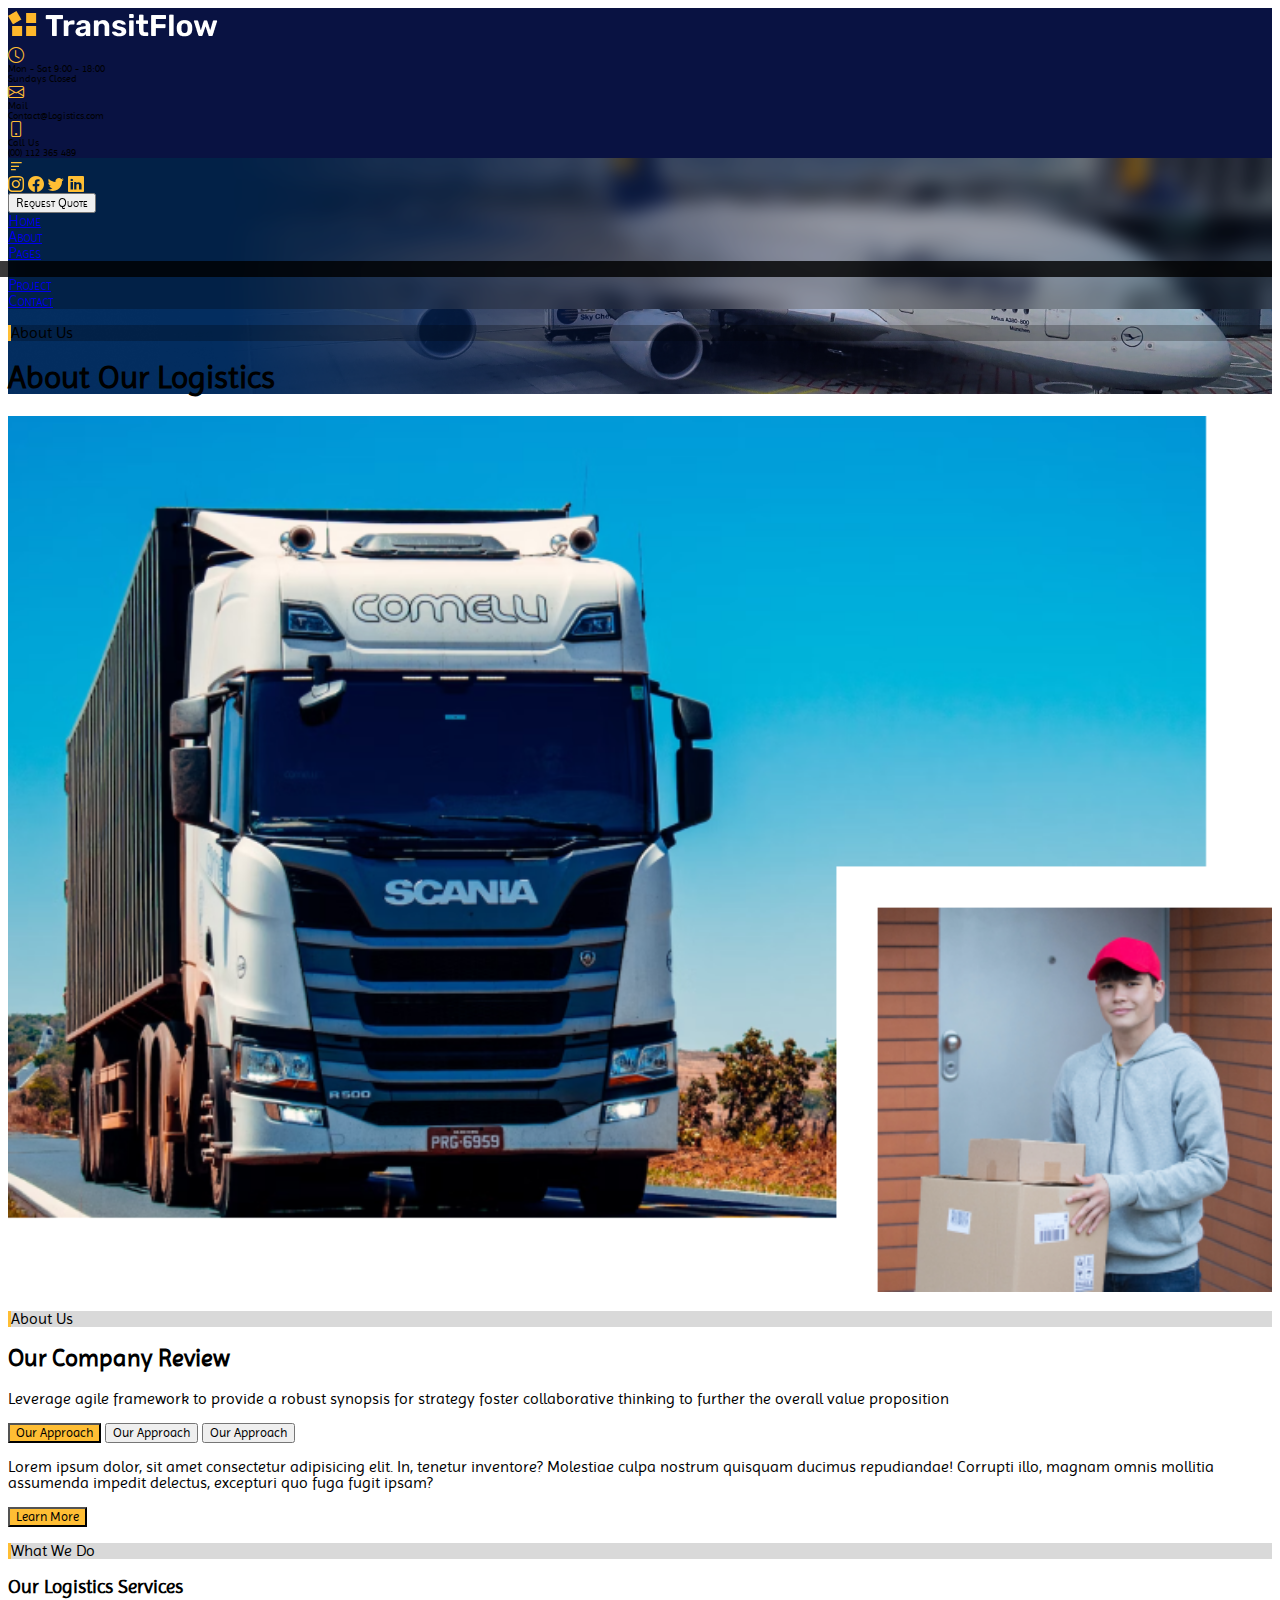
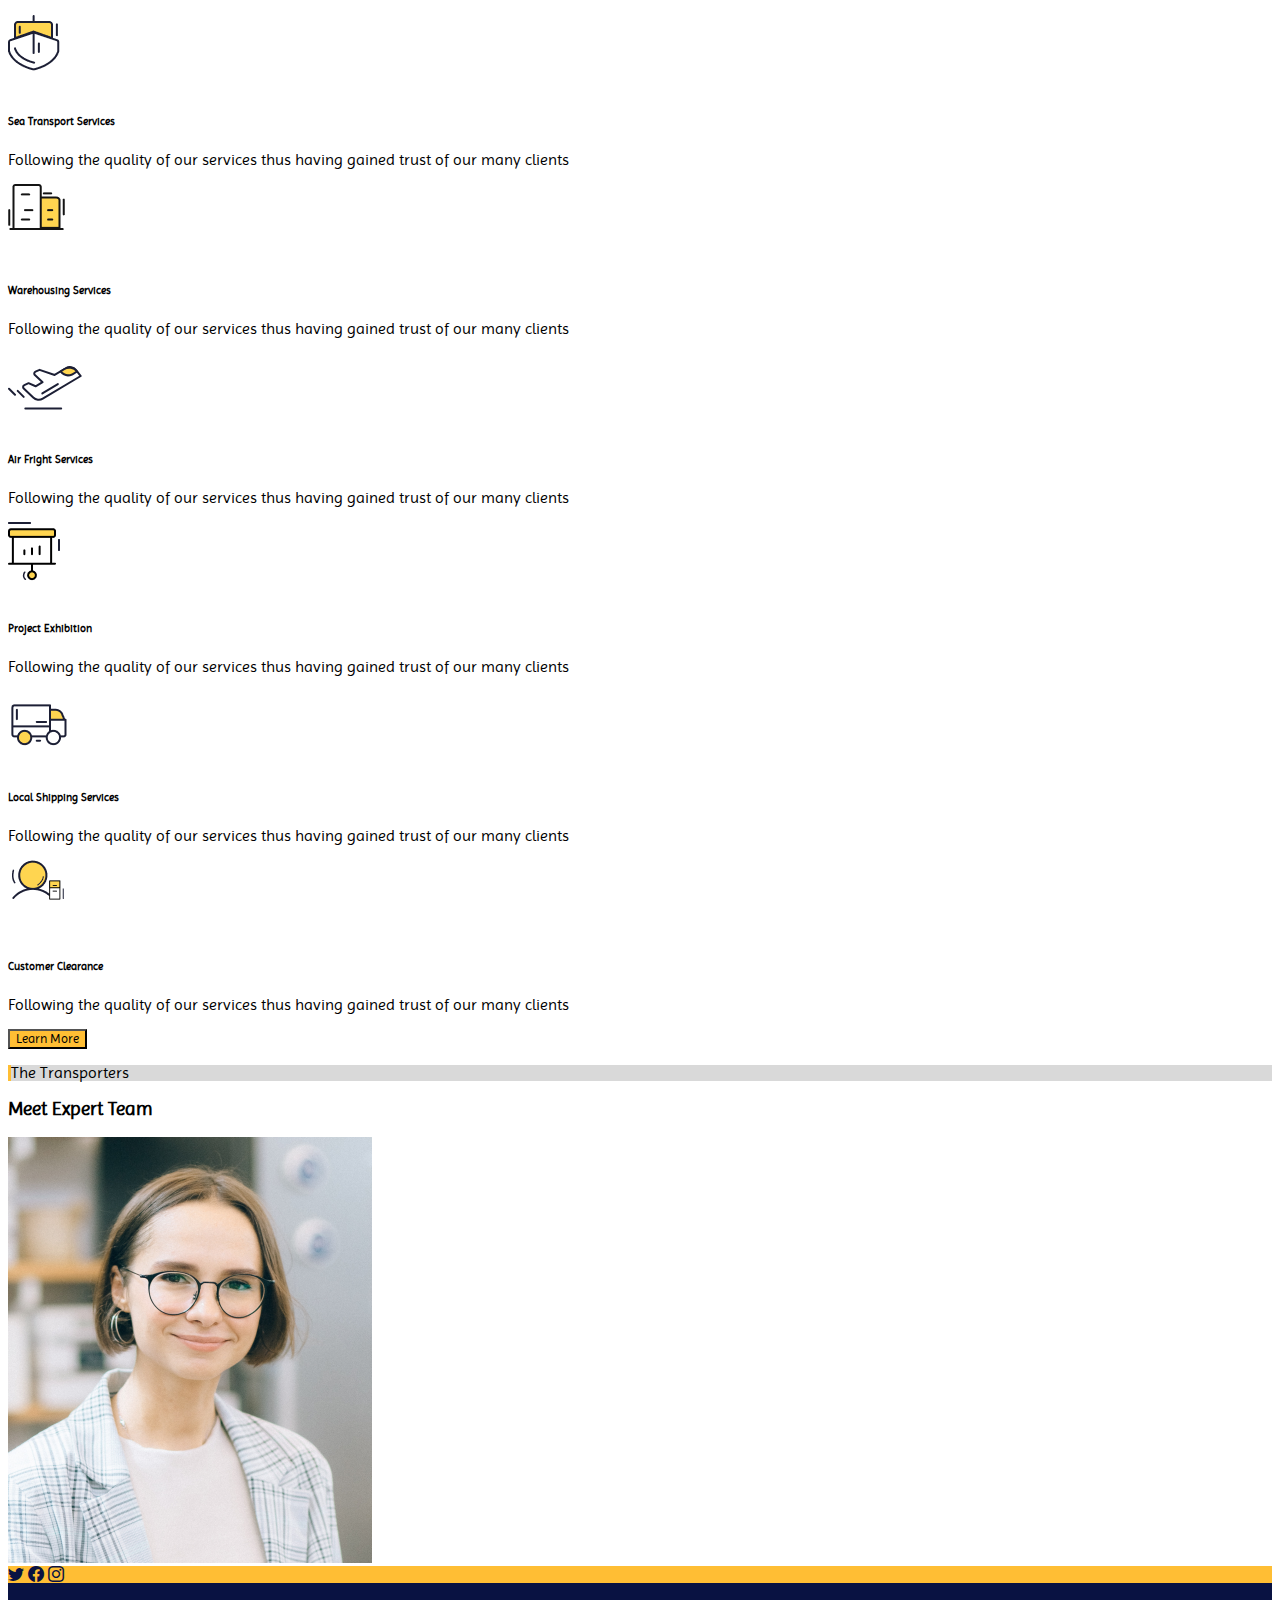
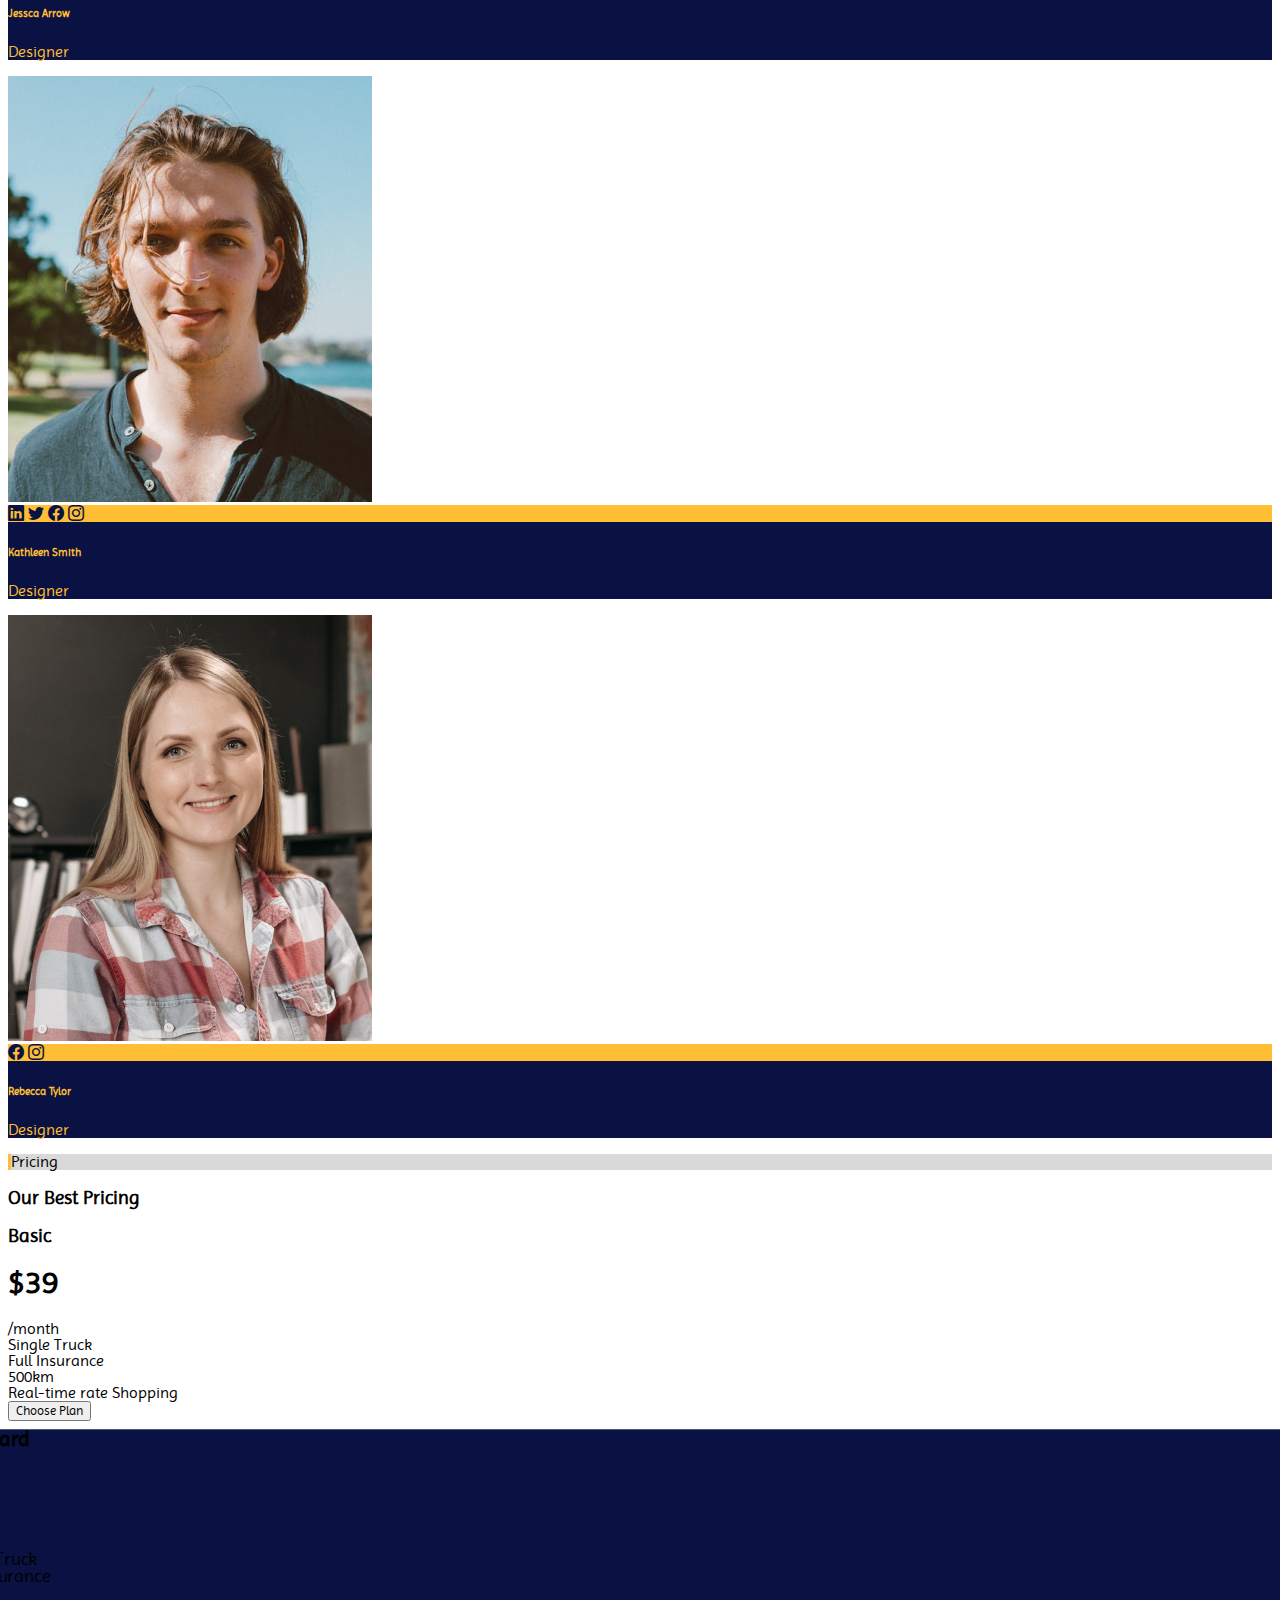
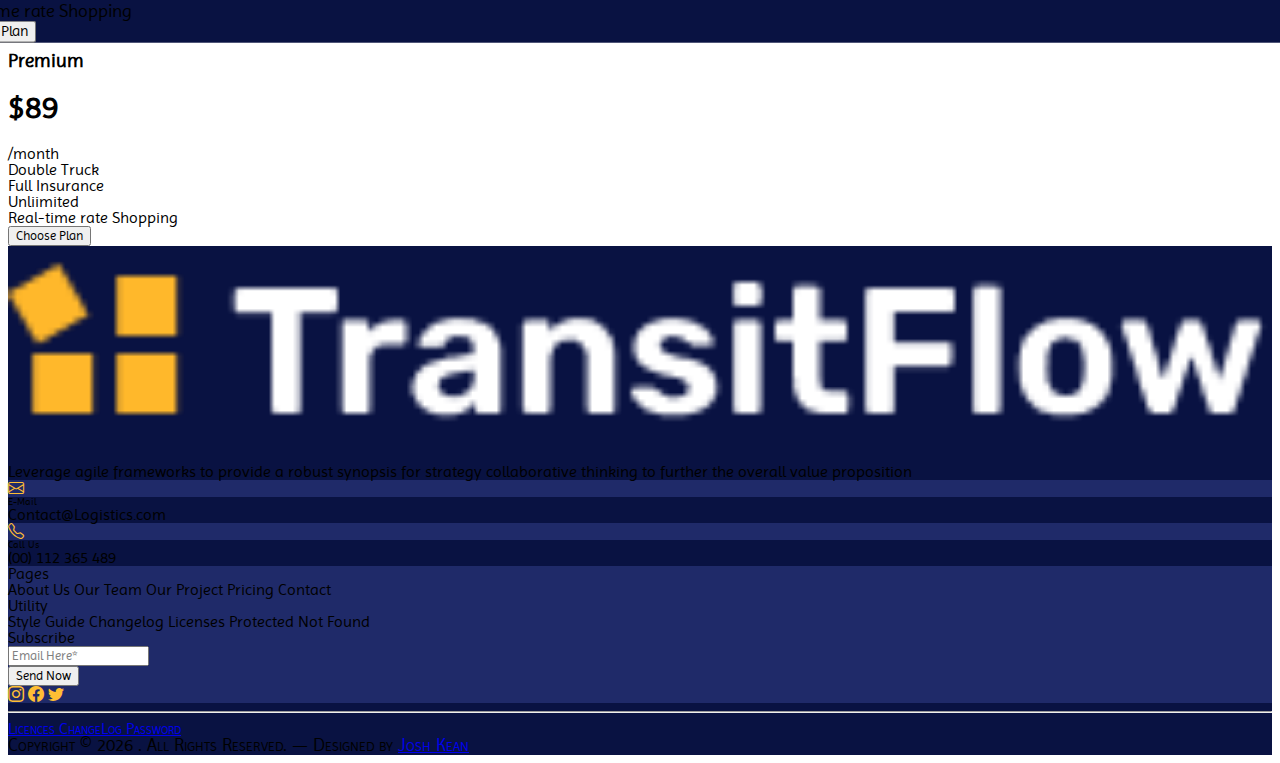
<file: about.html>
<!DOCTYPE html>
<html lang="en">

<head>
    <meta charset="UTF-8" />
    <meta name="viewport" content="width=device-width, initial-scale=1.0" />
    <title>Document</title>
    <link href="https://cdn.jsdelivr.net/npm/bootstrap@5.3.2/dist/css/bootstrap.min.css" rel="stylesheet"
        integrity="sha384-T3c6CoIi6uLrA9TneNEoa7RxnatzjcDSCmG1MXxSR1GAsXEV/Dwwykc2MPK8M2HN" crossorigin="anonymous" />
    <link rel="stylesheet" href="https://cdn.jsdelivr.net/npm/bootstrap-icons@1.11.3/font/bootstrap-icons.min.css" />
    <link rel="stylesheet" href="Assets/Styles/style.css" />
    <link href="https://unpkg.com/boxicons@2.1.4/css/boxicons.min.css" rel="stylesheet" />
</head>

<body>
    <header class="bg-primary header container-fluid py-3">
        <div class="row justify-content-center">
            <div class="col-lg-8 px-md-4 justify-content-between d-flex">
                <div class="d-flex align-items-center">
                    <img src="Assets/Images/Logo.png" class="logo d-flex align-items-center w-75" alt="Logo"
                        srcset="" />
                </div>
                <div class="col-sm-auto col-6">
                    <div class="row justify-content-end align-items-center gap-2">
                        <div class="col">
                            <div class="row">
                                <div class="col-2 border m-auto justify-content-center d-flex rounded-circle px-3 py-1">
                                    <i class="bi bi-clock mx-1"></i>
                                </div>
                                <div class="col-9 d-md-flex flex-column justify-content-center d-none">
                                    <div class="smaller text-light text-nowrap">
                                        Mon - Sat 9:00 - 18:00
                                    </div>
                                    <div class="smaller text-light text-nowrap">
                                        Sundays Closed
                                    </div>
                                </div>
                            </div>
                        </div>
                        <div class="col">
                            <div class="row">
                                <div class="col-2 border m-auto justify-content-center d-flex rounded-circle px-3 py-1">
                                    <i class="bi bi-envelope mx-1"></i>
                                </div>
                                <div class="col-9 d-md-flex flex-column justify-content-center d-none">
                                    <div class="smaller text-light text-nowrap">Mail</div>
                                    <div class="smaller text-light text-nowrap">
                                        Contact@Logistics.com
                                    </div>
                                </div>
                            </div>
                        </div>
                        <div class="col">
                            <div class="row">
                                <div class="col-2 border m-auto justify-content-center d-flex rounded-circle px-3 py-1">
                                    <i class="bi bi-phone mx-1"></i>
                                </div>
                                <div class="col-9 d-md-flex flex-column justify-content-center d-none">
                                    <div class="text-light text-nowrap smaller">Call Us</div>
                                    <div class="text-light text-nowrap smaller">
                                        (00) 112 365 489
                                    </div>
                                </div>
                            </div>
                        </div>
                    </div>
                </div>
            </div>
        </div>
    </header>

    <main style="
        background: url(Assets/Images/about-hero-bg.png) center/cover;
        background-repeat: no-repeat;
        background-color: rgba(27, 35, 73, 0);
      ">
        <nav style="
          background-color: rgba(0, 0, 0, 0.25);
          font-variant: small-caps;
          backdrop-filter: blur(10px);
        " class="container-fluid sticky-top">
            <div class="row justify-content-center d-flex">
                <div
                    class="col-lg-8 d-flex justify-content-between navbar py-0 navbar-expand-sm px-md-3 px-2 pe-0 pe-md-0 flex-row flex-sm-row-reverse">
                    <div class="d-flex w-100 justify-content-between justify-content-sm-end">
                        <label for="check" class="icons navbar-toggler shadow-none outline-0 border-0 py-2"
                            data-bs-toggle="collapse" data-bs-target="#collapse">
                            <input type="checkbox" id="check" />
                            <i class="fs-1 bx bx-menu-alt-left" id="menu-icon"></i>
                            <i class="fs-1 bx bx-x" id="close-icon"></i>
                        </label>
                        <div class="d-flex">
                            <div class="nav align-items-center gap-lg-2 gap-3 gap-xl-4 mx-2 ">
                                <i class="text-light bi bi-instagram"></i>
                                <i class="text-light bi bi-facebook"></i>
                                <i class="text-light bi bi-twitter"></i>
                                <i class="text-light bi bi-linkedin"></i>
                            </div>
                            <button class="btn btn-light rounded-0 py-2" style="font-variant: inherit">
                                Request Quote
                            </button>
                        </div>
                    </div>
                    <div class="navbar-nav nav-underline collapse navbar-collapse" id="collapse">
                        <a class="nav-link text-light" href="index.html">Home</a>
                        <div class="vr d-none d-md-block text-light my-2"></div>
                        <a class="nav-link text-light active" href="about.html">About</a>
                        <div class="vr d-none d-md-block text-light my-2"></div>
                        <div class="dropdown">
                            <a class="nav-link text-light dropdown-toggle" data-bs-toggle="dropdown" href="#">Pages</a>
                            <div class="dropdown-menu py-0 rounded-top-0" style="
                    background-color: rgba(0, 0, 0, 0.75);
                    backdrop-filter: blur(10px);
                  ">
                                <a class="dropdown-item px-2" href="service.html">Our Services</a>
                                <a class="dropdown-item px-2" href="team.html">Our Team</a>
                                <a class="dropdown-item px-2" href="blog.html">Our Blog</a>
                                <a class="dropdown-item px-2" href="#">Pricing</a>
                            </div>
                        </div>
                        <div class="vr d-none d-md-block text-light my-2"></div>
                        <a class="nav-link text-light" href="project.html">Project</a>
                        <div class="vr d-none d-md-block text-light my-2"></div>
                        <a class="nav-link text-light" href="#">Contact</a>
                    </div>
                </div>
            </div>
        </nav>

        <section class="container-fluid">
            <div class="row py-5 justify-content-center">
                <div class="col-lg-8">
                    <div class="row py-5">
                        <div class="col-md-8 col-lg-6 col-12">
                            <p class="text-light d-inline px-2 py-1" style="
                    background: rgba(0, 0, 0, 0.25);
                    border-left: 3px solid #ffbe34;
                  ">
                                About Us
                            </p>
                            <h1 class="text-light h1 my-3">About Our Logistics</h1>
                        </div>
                        <div class="col-6"></div>
                    </div>
                </div>
            </div>
        </section>
    </main>

    <section class="container-fluid">
        <div class="row justify-content-center py-5">
            <div class="col-lg-10 col-md-8 col-sm-8">
                <div class="row">
                    <div class="col-lg-6">
                        <img src="Assets/Images/about-img1.png" style="width: 100%" alt="" srcset="" />
                    </div>

                    <div class="col-lg-6 p-xl-5">
                        <p class="text-dark d-inline px-2 py-1" style="
                  background: rgba(0, 0, 0, 0.15);
                  border-left: 3px solid #ffbe34;
                ">
                            About Us
                        </p>
                        <h2 class="text-dark h2 my-2">Our Company Review</h2>
                        <p class="text-dark small my-0">
                            Leverage agile framework to provide a robust synopsis for
                            strategy foster collaborative thinking to further the overall
                            value proposition
                        </p>
                        <div class="my-2">
                            <button class="btn px-2 px-md-3 btn-primary border-0">
                                Our Approach
                            </button>
                            <button class="btn px-2 px-md-3 btn-light border">
                                Our Approach
                            </button>
                            <button class="btn px-2 px-md-3 btn-light border">
                                Our Approach
                            </button>
                        </div>
                        <p class="text-dark small my-0">
                            Lorem ipsum dolor, sit amet consectetur adipisicing elit. In,
                            tenetur inventore? Molestiae culpa nostrum quisquam ducimus
                            repudiandae! Corrupti illo, magnam omnis mollitia assumenda
                            impedit delectus, excepturi quo fuga fugit ipsam?
                        </p>

                        <button class="btn btn-primary border-0 my-3">Learn More</button>
                    </div>
                </div>
            </div>
        </div>
    </section>

    <section class="container-fluid bg-light">
        <div class="row justify-content-center py-5">
            <div class="col-lg-8 px-md-3">
                <p class="text-dark d-inline px-2 py-1" style="
              background: rgba(0, 0, 0, 0.15);
              border-left: 3px solid #ffbe34;
            ">
                    What We Do
                </p>
                <h3 class="text-dark h2 my-2">Our Logistics Services</h3>
                <div class="row row-cols-2 row-cols-md-3 py-3">
                    <div class="col">
                        <div style="height: 76px">
                            <img src="Assets/Icon/Icon1.png" alt="" srcset="" />
                        </div>
                        <div class="">
                            <h6 class="fw-semibold">Sea Transport Services</h6>
                            <p class="small">
                                Following the quality of our services thus having gained trust
                                of our many clients
                            </p>
                        </div>
                    </div>
                    <div class="col">
                        <div style="height: 76px">
                            <img src="Assets/Icon/Icon2.png" alt="" srcset="" />
                        </div>
                        <div class="">
                            <h6 class="fw-semibold">Warehousing Services</h6>
                            <p class="small">
                                Following the quality of our services thus having gained trust
                                of our many clients
                            </p>
                        </div>
                    </div>
                    <div class="col">
                        <div style="height: 76px">
                            <img src="Assets/Icon/Icon3.svg" alt="" srcset="" />
                        </div>
                        <div class="">
                            <h6 class="fw-semibold">Air Fright Services</h6>
                            <p class="small">
                                Following the quality of our services thus having gained trust
                                of our many clients
                            </p>
                        </div>
                    </div>
                    <div class="col">
                        <div style="height: 76px">
                            <img src="Assets/Icon/Icon5.png" alt="" srcset="" />
                        </div>
                        <div class="">
                            <h6 class="fw-semibold">Project Exhibition</h6>
                            <p class="small">
                                Following the quality of our services thus having gained trust
                                of our many clients
                            </p>
                        </div>
                    </div>
                    <div class="col">
                        <div style="height: 76px">
                            <img src="Assets/Icon/Icon4.png" alt="" srcset="" />
                        </div>
                        <div class="">
                            <h6 class="fw-semibold">Local Shipping Services</h6>
                            <p class="small">
                                Following the quality of our services thus having gained trust
                                of our many clients
                            </p>
                        </div>
                    </div>
                    <div class="col">
                        <div style="height: 76px">
                            <img src="Assets/Icon/Icon6.png" alt="" srcset="" />
                        </div>
                        <div class="">
                            <h6 class="fw-semibold">Customer Clearance</h6>
                            <p class="small">
                                Following the quality of our services thus having gained trust
                                of our many clients
                            </p>
                        </div>
                    </div>
                </div>
                <div class="d-flex justify-content-center">
                    <button class="btn btn-primary border-0 my-3">Learn More</button>
                </div>
            </div>
        </div>
    </section>

    <section class="container-fluid">
        <div class="row justify-content-center py-5">
            <div class="col-lg-8 px-5 px-md-3">
                <p class="text-dark d-inline px-2 py-1" style="
              background: rgba(0, 0, 0, 0.15);
              border-left: 3px solid #ffbe34;
            ">
                    The Transporters
                </p>
                <h3 class="text-dark h2 my-2">Meet Expert Team</h3>

                <div class="row py-4 row-gap-3">
                    <div class="col-md">
                        <div class="card">
                            <img src="Assets/Images/team1.png" class="card-img-top" alt="..." />
                            <div class="card-body bg-primary position-relative">
                                <div class="position-absolute end-0 p-1" style="background: #ffbe34; top: -20%">
                                    <i style="color: #091242" class="m-1 bi bi-twitter"></i>
                                    <i style="color: #091242" class="m-1 bi bi-facebook"></i>
                                    <i style="color: #091242" class="m-1 bi bi-instagram"></i>
                                </div>
                                <h6 class="card-text text-light">Jessca Arrow</h6>
                                <p class="card-text small text-light">Designer</p>
                            </div>
                        </div>
                    </div>
                    <div class="col-md">
                        <div class="card">
                            <img src="Assets/Images/team3.png" class="card-img-top" alt="..." />
                            <div class="card-body bg-primary position-relative">
                                <div class="position-absolute end-0 p-1" style="background: #ffbe34; top: -20%">
                                    <i style="color: #091242" class="mx-1 bi bi-linkedin"></i>
                                    <i style="color: #091242" class="m-1 bi bi-twitter"></i>
                                    <i style="color: #091242" class="m-1 bi bi-facebook"></i>
                                    <i style="color: #091242" class="m-1 bi bi-instagram"></i>
                                </div>
                                <h6 class="card-text text-light">Kathleen Smith</h6>
                                <p class="card-text small text-light">Designer</p>
                            </div>
                        </div>
                    </div>
                    <div class="col-md">
                        <div class="card">
                            <img src="Assets/Images/team2.png" class="card-img-top" alt="..." />
                            <div class="card-body bg-primary position-relative">
                                <div class="position-absolute end-0 p-1" style="background: #ffbe34; top: -20%">
                                    <i style="color: #091242" class="m-1 bi bi-facebook"></i>
                                    <i style="color: #091242" class="m-1 bi bi-instagram"></i>
                                </div>
                                <h6 class="card-text text-light">Rebecca Tylor</h6>
                                <p class="card-text text-light small">Designer</p>
                            </div>
                        </div>
                    </div>
                </div>
            </div>
        </div>
    </section>

    <section class="container-fluid">
        <div class="row justify-content-center py-5 px-md-3 px-5">
            <div class="col-lg-8">
                <p class="text-dark d-inline px-2 py-1" style="
              background: rgba(0, 0, 0, 0.15);
              border-left: 3px solid #ffbe34;
            ">
                    Pricing
                </p>
                <h3 class="text-dark h2 my-2">Our Best Pricing</h3>
                <div class="row gap-5">
                    <div class="col-md py-4 px-4 text-center bg-secondary-subtle rounded shadow-sm">
                        <h3 class="py-1">Basic</h3>
                        <span>
                            <h1 class="d-inline py-3">$39</h1>
                            /month
                        </span>
                        <div class="my-3 d-flex flex-column">
                            <div class="py-2">Single Truck</div>
                            <div class="py-2 border-top border-dark-subtle border-bottom">
                                Full Insurance
                            </div>
                            <div class="py-2">500km</div>

                            <div class="border-bottom border-dark-subtle pt-4 pb-2">
                                Real-time rate Shopping
                            </div>

                            <div>
                                <button class="my-4 btn btn-secondary border-0">
                                    Choose Plan
                                </button>
                            </div>
                        </div>
                    </div>

                    <div class="col-md py-4 px-4 text-center bg-primary text-light rounded shadow-sm"
                        style="transform: scale(1.1)">
                        <h3 class="py-1">Standard</h3>
                        <span>
                            <h1 class="d-inline py-3">$59</h1>
                            /month
                        </span>
                        <div class="my-3 d-flex flex-column">
                            <div class="py-2">Single Truck</div>
                            <div class="py-2 border-top border-secondary border-bottom">
                                Full Insurance
                            </div>
                            <div class="py-2">500km</div>

                            <div class="border-bottom pt-4 pb-2 border-secondary">
                                Real-time rate Shopping
                            </div>

                            <div>
                                <button class="my-4 btn btn-secondary border-0">
                                    Choose Plan
                                </button>
                            </div>
                        </div>
                    </div>

                    <div class="col-md py-4 px-4 text-center bg-secondary-subtle rounded shadow-sm">
                        <h3 class="py-1">Premium</h3>
                        <span>
                            <h1 class="d-inline py-3">$89</h1>
                            /month
                        </span>
                        <div class="my-3 d-flex flex-column">
                            <div class="py-2">Double Truck</div>
                            <div class="py-2 border-top border-dark-subtle border-bottom">
                                Full Insurance
                            </div>
                            <div class="py-2">Unliimited</div>

                            <div class="border-bottom border-dark-subtle pt-4 pb-2">
                                Real-time rate Shopping
                            </div>

                            <div>
                                <button class="my-4 btn btn-secondary border-0">
                                    Choose Plan
                                </button>
                            </div>
                        </div>
                    </div>
                </div>
            </div>
        </div>
    </section>

    <footer class="container-fluid bg-primary">
        <section class="row justify-content-center">
            <div class="col-lg-5 bg-primary">
                <div class="row">
                    <div class="col-lg-2"></div>
                    <div class="col-lg-10 py-3">
                        <div class="row">
                            <div class="col-6 col-md-4 col-lg-8 col-sm-4">
                                <img src="Assets/Images/footer-logo.png" style="width: 100%" alt="" srcset="" />
                            </div>
                        </div>
                        <div class="p-lg-4 pb-0">
                            <span class="text-light py-2 py-sm-2">
                                Leverage agile frameworks to provide a robust synopsis for
                                strategy collaborative thinking to further the overall value
                                proposition
                            </span>
                            <div class="row pt-md-3">
                                <div class="col-12 col-md-6 col-lg-12 col-sm-6 my-2">
                                    <div class="row">
                                        <div class="col-auto justify-content-center ms-2 rounded-circle d-flex p-2"
                                            style="background: #1f2a69">
                                            <i class="bi bi-envelope mx-1"></i>
                                        </div>
                                        <div class="col-auto d-flex flex-column justify-content-center">
                                            <div class="smaller text-light text-nowrap">E-Mail</div>
                                            <div class="small text-light text-nowrap">
                                                Contact@Logistics.com
                                            </div>
                                        </div>
                                    </div>
                                </div>
                                <div class="col-12 col-md-6 col-lg-12 col-sm-6 my-2 mb-md-3 mb-0 d-lg-none">
                                    <div class="row">
                                        <div class="col-auto justify-content-center ms-2 rounded-circle d-flex p-2"
                                            style="background: #1f2a69">
                                            <i class="bi bi-telephone mx-1"></i>
                                        </div>
                                        <div class="col-auto d-flex flex-column justify-content-center">
                                            <div class="smaller text-light text-nowrap">
                                                Call Us
                                            </div>
                                            <div class="small text-light text-nowrap">
                                                (00) 112 365 489
                                            </div>
                                        </div>
                                    </div>
                                </div>
                            </div>
                        </div>
                    </div>
                </div>
            </div>
            <div class="col-lg-7" style="background: #1f2a69">
                <div class="row">
                    <div class="col-lg-10">
                        <div class="row">
                            <div class="col-lg-3 col-5 col-md-3 col-sm-3 text-light p-3 pt-4">
                                <span class="h5">Pages</span>
                                <div class="py-4 row">
                                    <span class="text-light pb-2 d-inline-block">About Us</span>
                                    <span class="text-light pb-2 d-inline-block">Our Team</span>
                                    <span class="text-light pb-2 d-inline-block">Our Project</span>
                                    <span class="text-light pb-2 d-inline-block">Pricing</span>
                                    <span class="text-light pb-2 d-inline-block">Contact</span>
                                </div>
                            </div>
                            <div class="col-lg-3 col-5 col-md-3 col-sm-3 text-light p-3 pt-4">
                                <span class="h5">Utility</span>
                                <div class="py-4 row">
                                    <span class="text-light pb-2 d-inline-block">Style Guide</span>
                                    <span class="text-light pb-2 d-inline-block">Changelog</span>
                                    <span class="text-light pb-2 d-inline-block">Licenses</span>
                                    <span class="text-light pb-2 d-inline-block">Protected</span>
                                    <span class="text-light pb-2 d-inline-block">Not Found</span>
                                </div>
                            </div>
                            <div class="col-lg-5 col-10 col-md-4 col-sm-6 px-md-2 text-light pt-sm-4 px-4 pt-md-4">
                                <span class="h5">Subscribe</span>
                                <div class="py-md-4 py-sm-4 py-1">
                                    <input type="email"
                                        class="bg-transparent form-control shadow-none rounded-0 border-secondary footer-input text-light"
                                        placeholder="Email Here*" />
                                    <div class="row py-3">
                                        <div class="col-6">
                                            <button class="btn btn-light rounded-0 small px-1 w-100">
                                                Send Now
                                            </button>
                                        </div>
                                        <div class="col-6 d-flex justify-content-between align-items-center">
                                            <i class="text-light bi bi-instagram"></i>
                                            <i class="text-light bi bi-facebook"></i>
                                            <i class="text-light bi bi-twitter"></i>
                                        </div>
                                    </div>
                                </div>
                            </div>
                        </div>
                    </div>
                    <div class="col-lg-2"></div>
                </div>
            </div>

            <hr class="text-light mx-0" />
            <section class="row justify-content-center">
                <div class="col-lg-10">
                    <div class="row justify-content-md-between justify-content-center flex-sm-row-reverse pb-2">
                        <div class="col-auto pb-2">
                            <!-- <a class="text-secondary nav-link d-inline px-1" style="font-variant: small-caps" href="#">
                                        Style Guide
                                    </a> -->
                            <a class="text-secondary nav-link d-inline px-1" style="font-variant: small-caps" href="#">
                                Licences
                            </a>
                            <a class="text-secondary nav-link d-inline px-1" style="font-variant: small-caps" href="#">
                                ChangeLog
                            </a>
                            <a class="text-secondary nav-link d-inline px-1" style="font-variant: small-caps" href="#">
                                Password
                            </a>
                        </div>
                        <div class="col-auto text-light text-center" style="font-variant: small-caps; font-size: large">
                            Copyright &copy;
                            <script>
                                document.write(new Date().getFullYear());
                            </script>
                            . All Rights Reserved. &mdash;
                            <span class="text-nowrap">Designed by
                                <a href="https://flowcv.me/ajosh" target="_blank"
                                    class="nav-link text-light d-inline">Josh Kean</a>
                            </span>
                        </div>
                    </div>
                </div>
            </section>
        </section>
    </footer>


    <script src="main.js"></script>
    <script src="https://cdn.jsdelivr.net/npm/@popperjs/core@2.11.8/dist/umd/popper.min.js"
        integrity="sha384-I7E8VVD/ismYTF4hNIPjVp/Zjvgyol6VFvRkX/vR+Vc4jQkC+hVqc2pM8ODewa9r"
        crossorigin="anonymous"></script>
    <script src="https://cdn.jsdelivr.net/npm/bootstrap@5.3.2/dist/js/bootstrap.min.js"
        integrity="sha384-BBtl+eGJRgqQAUMxJ7pMwbEyER4l1g+O15P+16Ep7Q9Q+zqX6gSbd85u4mG4QzX+"
        crossorigin="anonymous"></script>
</body>

</html>
</file>
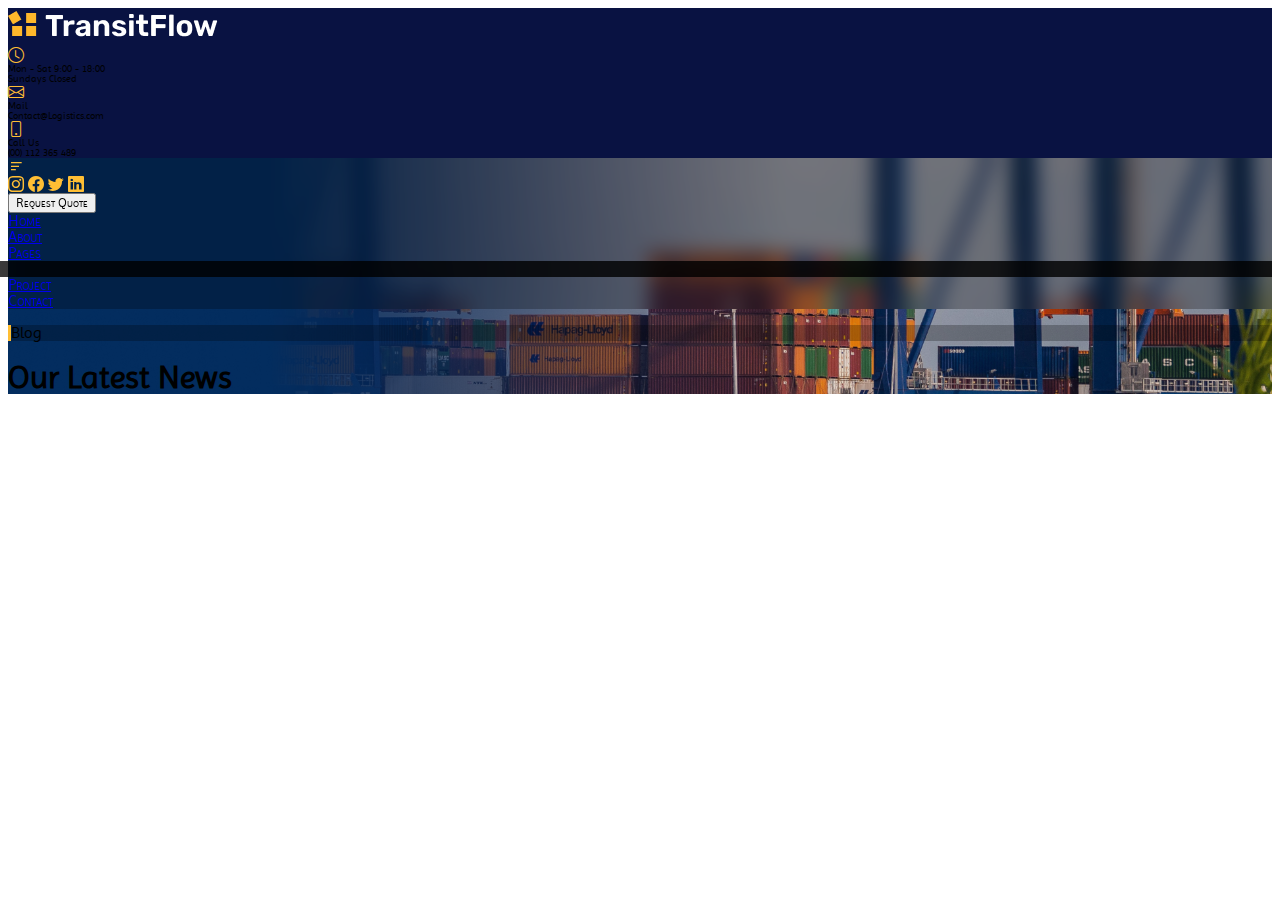
<file: blog.html>
<!DOCTYPE html>
<html lang="en">

<head>
    <meta charset="UTF-8" />
    <meta name="viewport" content="width=device-width, initial-scale=1.0" />
    <title>Document</title>
    <link href="https://cdn.jsdelivr.net/npm/bootstrap@5.3.2/dist/css/bootstrap.min.css" rel="stylesheet"
        integrity="sha384-T3c6CoIi6uLrA9TneNEoa7RxnatzjcDSCmG1MXxSR1GAsXEV/Dwwykc2MPK8M2HN" crossorigin="anonymous" />
    <link rel="stylesheet" href="https://cdn.jsdelivr.net/npm/bootstrap-icons@1.11.3/font/bootstrap-icons.min.css" />
    <link rel="stylesheet" href="Assets/Styles/style.css" />
    <link href="https://unpkg.com/boxicons@2.1.4/css/boxicons.min.css" rel="stylesheet" />
</head>

<body>
    <header class="bg-primary header container-fluid py-3">
        <div class="row justify-content-center">
            <div class="col-lg-8 px-md-4 justify-content-between d-flex">
                <div class="d-flex align-items-center">
                    <img src="Assets/Images/Logo.png" class="logo d-flex align-items-center w-75" alt="Logo"
                        srcset="" />
                </div>
                <div class="col-sm-auto col-6">
                    <div class="row justify-content-end align-items-center gap-2">
                        <div class="col">
                            <div class="row">
                                <div class="col-2 border m-auto justify-content-center d-flex rounded-circle px-3 py-1">
                                    <i class="bi bi-clock mx-1"></i>
                                </div>
                                <div class="col-9 d-md-flex flex-column justify-content-center d-none">
                                    <div class="smaller text-light text-nowrap">
                                        Mon - Sat 9:00 - 18:00
                                    </div>
                                    <div class="smaller text-light text-nowrap">
                                        Sundays Closed
                                    </div>
                                </div>
                            </div>
                        </div>
                        <div class="col">
                            <div class="row">
                                <div class="col-2 border m-auto justify-content-center d-flex rounded-circle px-3 py-1">
                                    <i class="bi bi-envelope mx-1"></i>
                                </div>
                                <div class="col-9 d-md-flex flex-column justify-content-center d-none">
                                    <div class="smaller text-light text-nowrap">Mail</div>
                                    <div class="smaller text-light text-nowrap">
                                        Contact@Logistics.com
                                    </div>
                                </div>
                            </div>
                        </div>
                        <div class="col">
                            <div class="row">
                                <div class="col-2 border m-auto justify-content-center d-flex rounded-circle px-3 py-1">
                                    <i class="bi bi-phone mx-1"></i>
                                </div>
                                <div class="col-9 d-md-flex flex-column justify-content-center d-none">
                                    <div class="text-light text-nowrap smaller">Call Us</div>
                                    <div class="text-light text-nowrap smaller">
                                        (00) 112 365 489
                                    </div>
                                </div>
                            </div>
                        </div>
                    </div>
                </div>
            </div>
        </div>
    </header>

    <main style="
      background: url(Assets/Images/hero-bg-blog.png) center/cover;
      background-repeat: no-repeat;
      background-color: rgba(27, 35, 73, 0);
      
    ">
        <nav style="
              background-color: rgba(0, 0, 0, 0.25);
              font-variant: small-caps;
              backdrop-filter: blur(10px);
            " class="container-fluid sticky-top">
            <div class="row justify-content-center d-flex">
                <div
                    class="col-lg-8 d-flex justify-content-between navbar py-0 navbar-expand-sm px-md-3 px-2 pe-0 pe-md-0 flex-row flex-sm-row-reverse">
                    <div class="d-flex w-100 justify-content-between justify-content-sm-end">
                        <label for="check" class="icons navbar-toggler shadow-none outline-0 border-0 py-2"
                            data-bs-toggle="collapse" data-bs-target="#collapse">
                            <input type="checkbox" id="check" />
                            <i class="fs-1 bx bx-menu-alt-left" id="menu-icon"></i>
                            <i class="fs-1 bx bx-x" id="close-icon"></i>
                        </label>
                        <div class="d-flex">
                            <div class="nav align-items-center gap-lg-2 gap-3 gap-xl-4 mx-3">
                                <i class="text-light bi bi-instagram"></i>
                                <i class="text-light bi bi-facebook"></i>
                                <i class="text-light bi bi-twitter"></i>
                                <i class="text-light bi bi-linkedin"></i>
                            </div>
                            <button class="btn btn-light rounded-0 py-2" style="font-variant: inherit">
                                Request Quote
                            </button>
                        </div>
                    </div>
                    <div class="navbar-nav nav-underline collapse navbar-collapse" id="collapse">
                        <a class="nav-link text-light" href="index.html">Home</a>
                        <div class="vr d-none d-md-block text-light my-2"></div>
                        <a class="nav-link text-light active" href="about.html">About</a>
                        <div class="vr d-none d-md-block text-light my-2"></div>
                        <div class="dropdown">
                            <a class="nav-link text-light dropdown-toggle" data-bs-toggle="dropdown" href="#">Pages</a>
                            <div class="dropdown-menu py-0 rounded-top-0" style="
                        background-color: rgba(0, 0, 0, 0.75);
                        backdrop-filter: blur(10px);
                      ">
                                <a class="dropdown-item px-2" href="service.html">Our Services</a>
                                <a class="dropdown-item px-2" href="team.html">Our Team</a>
                                <a class="dropdown-item px-2" href="blog.html">Our Blog</a>
                                <a class="dropdown-item px-2" href="#">Pricing</a>
                            </div>
                        </div>
                        <div class="vr d-none d-md-block text-light my-2"></div>
                        <a class="nav-link text-light" href="project.html">Project</a>
                        <div class="vr d-none d-md-block text-light my-2"></div>
                        <a class="nav-link text-light" href="#">Contact</a>
                    </div>
                </div>
            </div>
        </nav>

        <section class="container-fluid">
            <div class="row py-5 justify-content-center">
                <div class="col-lg-8">
                    <div class="row py-5">
                        <div class="col-md-8 col-lg-6 col-12">
                            <p class="text-light d-inline px-2 py-1" style="
                      background: rgba(0, 0, 0, 0.25);
                      border-left: 3px solid #ffbe34;
                    ">
                                Blog
                            </p>
                            <h1 class="text-light h1 my-3">
                                Our Latest News
                            </h1>


                        </div>
                        <div class="col-6"></div>
                    </div>
                </div>
            </div>
        </section>
    </main>




    <script src="main.js"></script>
    <script src="https://cdn.jsdelivr.net/npm/@popperjs/core@2.11.8/dist/umd/popper.min.js"
        integrity="sha384-I7E8VVD/ismYTF4hNIPjVp/Zjvgyol6VFvRkX/vR+Vc4jQkC+hVqc2pM8ODewa9r"
        crossorigin="anonymous"></script>
    <script src="https://cdn.jsdelivr.net/npm/bootstrap@5.3.2/dist/js/bootstrap.min.js"
        integrity="sha384-BBtl+eGJRgqQAUMxJ7pMwbEyER4l1g+O15P+16Ep7Q9Q+zqX6gSbd85u4mG4QzX+"
        crossorigin="anonymous"></script>
</body>

</html>
</file>
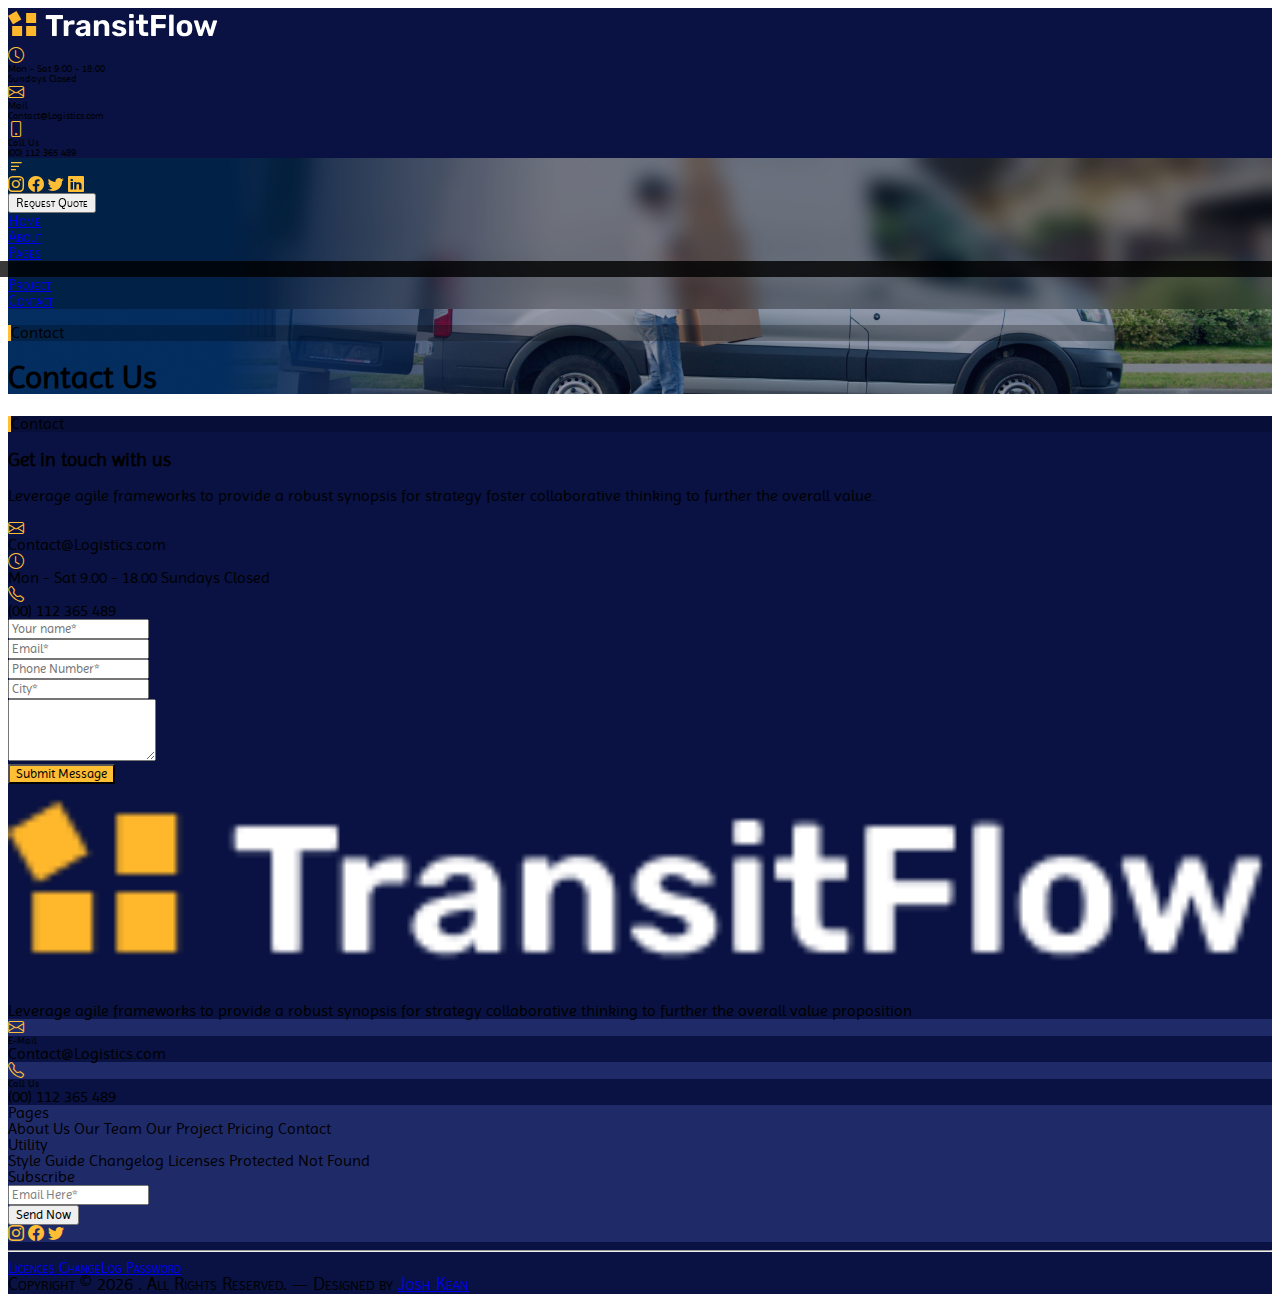
<file: contact.html>
<!DOCTYPE html>
<html lang="en">

<head>
  <meta charset="UTF-8" />
  <meta name="viewport" content="width=device-width, initial-scale=1.0" />
  <title>Document</title>
  <link href="https://cdn.jsdelivr.net/npm/bootstrap@5.3.2/dist/css/bootstrap.min.css" rel="stylesheet"
    integrity="sha384-T3c6CoIi6uLrA9TneNEoa7RxnatzjcDSCmG1MXxSR1GAsXEV/Dwwykc2MPK8M2HN" crossorigin="anonymous" />
  <link rel="stylesheet" href="https://cdn.jsdelivr.net/npm/bootstrap-icons@1.11.3/font/bootstrap-icons.min.css" />
  <link rel="stylesheet" href="Assets/Styles/style.css" />
  <link href="https://unpkg.com/boxicons@2.1.4/css/boxicons.min.css" rel="stylesheet" />
  <style>
    main {
      background: url(Assets/Images/hero-bg-team.png) center/cover;
      background-repeat: no-repeat;
      background-color: rgba(27, 35, 73, 0);
    }

    nav {
      background-color: rgba(0, 0, 0, 0.25);
      font-variant: small-caps;
      -webkit-backdrop-filter: blur(10px);
      backdrop-filter: blur(10px);
    }
  </style>
</head>

<body>
  <header class="bg-primary header container-fluid py-3">
    <div class="row justify-content-center">
      <div class="col-lg-8 px-md-4 justify-content-between d-flex">
        <div class="d-flex align-items-center">
          <img src="Assets/Images/Logo.png" class="logo d-flex align-items-center w-75" alt="Logo" srcset="" />
        </div>
        <div class="col-sm-auto col-6">
          <div class="row justify-content-end align-items-center gap-2">
            <div class="col">
              <div class="row">
                <div class="col-2 border m-auto justify-content-center d-flex rounded-circle px-3 py-1">
                  <i class="bi bi-clock mx-1"></i>
                </div>
                <div class="col-9 d-md-flex flex-column justify-content-center d-none">
                  <div class="smaller text-light text-nowrap">
                    Mon - Sat 9:00 - 18:00
                  </div>
                  <div class="smaller text-light text-nowrap">
                    Sundays Closed
                  </div>
                </div>
              </div>
            </div>
            <div class="col">
              <div class="row">
                <div class="col-2 border m-auto justify-content-center d-flex rounded-circle px-3 py-1">
                  <i class="bi bi-envelope mx-1"></i>
                </div>
                <div class="col-9 d-md-flex flex-column justify-content-center d-none">
                  <div class="smaller text-light text-nowrap">Mail</div>
                  <div class="smaller text-light text-nowrap">
                    Contact@Logistics.com
                  </div>
                </div>
              </div>
            </div>
            <div class="col">
              <div class="row">
                <div class="col-2 border m-auto justify-content-center d-flex rounded-circle px-3 py-1">
                  <i class="bi bi-phone mx-1"></i>
                </div>
                <div class="col-9 d-md-flex flex-column justify-content-center d-none">
                  <div class="text-light text-nowrap smaller">Call Us</div>
                  <div class="text-light text-nowrap smaller">
                    (00) 112 365 489
                  </div>
                </div>
              </div>
            </div>
          </div>
        </div>
      </div>
    </div>
  </header>

  <main>
    <nav class="container-fluid sticky-top" style="
          background-color: rgba(0, 0, 0, 0.25);
          font-variant: small-caps;
          backdrop-filter: blur(10px);
        ">
      <div class="row justify-content-center d-flex">
        <div
          class="col-lg-8 d-flex justify-content-between navbar py-0 navbar-expand-sm px-md-3 px-2 pe-0 pe-md-0 flex-row flex-sm-row-reverse">
          <div class="d-flex w-100 justify-content-between justify-content-sm-end">
            <label for="check" class="icons navbar-toggler shadow-none outline-0 border-0 py-2"
              data-bs-toggle="collapse" data-bs-target="#collapse">
              <input type="checkbox" id="check" />
              <i class="fs-1 bx bx-menu-alt-left" id="menu-icon"></i>
              <i class="fs-1 bx bx-x" id="close-icon"></i>
            </label>
            <div class="d-flex">
              <div class="nav align-items-center gap-lg-2 gap-3 gap-xl-4 mx-3">
                <i class="text-light bi bi-instagram"></i>
                <i class="text-light bi bi-facebook"></i>
                <i class="text-light bi bi-twitter"></i>
                <i class="text-light bi bi-linkedin"></i>
              </div>
              <button class="btn btn-light rounded-0 py-2" style="font-variant: inherit">
                Request Quote
              </button>
            </div>
          </div>
          <div class="navbar-nav nav-underline collapse navbar-collapse" id="collapse">
            <a class="nav-link text-light active" href="index.html">Home</a>
            <div class="vr d-none d-md-block text-light my-2"></div>
            <a class="nav-link text-light" href="about.html">About</a>
            <div class="vr d-none d-md-block text-light my-2"></div>
            <div class="dropdown">
              <a class="nav-link text-light dropdown-toggle text-center" data-bs-toggle="dropdown" href="#">Pages</a>
              <div class="dropdown-menu py-0 rounded-top-0" style="
                    background-color: rgba(0, 0, 0, 0.75);
                    backdrop-filter: blur(10px);
                  ">
                <a class="dropdown-item px-2" href="service.html">Our Services</a>
                <a class="dropdown-item px-2" href="team.html">Our Team</a>
                <a class="dropdown-item px-2" href="blog.html">Our Blog</a>
                <a class="dropdown-item px-2" href="#">Pricing</a>
              </div>
            </div>
            <div class="vr d-none d-md-block text-light my-2"></div>
            <a class="nav-link text-light" href="project.html">Project</a>
            <div class="vr d-none d-md-block text-light my-2"></div>
            <a class="nav-link text-light" href="#">Contact</a>
          </div>
        </div>
      </div>
    </nav>

    <section class="container-fluid">
      <div class="row py-5 justify-content-center">
        <div class="col-lg-8">
          <div class="row py-5">
            <div class="col-md-8 col-lg-6 col-12">
              <p class="text-light d-inline px-2 py-1" style="
                    background: rgba(0, 0, 0, 0.25);
                    border-left: 3px solid #ffbe34;
                  ">
                Contact
              </p>
              <h1 class="text-light h1 my-3">Contact Us</h1>
            </div>
            <div class="col-6"></div>
          </div>
        </div>
      </div>
    </section>
  </main>

  <section class="container-fluid my-5 py-5 px-5 rounded px-lg-0">
    <div class="row justify-content-center">
      <div class="col-lg-6 p-5 bg-primary text-light rounded">
        <p class="d-inline px-2 py-1" style="
              background: rgba(0, 0, 0, 0.15);
              border-left: 3px solid #ffbe34;
            ">
          Contact
        </p>
        <h3 class="h2 my-2">Get in touch with us</h3>
        <p>
          Leverage agile frameworks to provide a robust synopsis for strategy
          foster collaborative thinking to further the overall value.
        </p>

        <div class="d-flex justify-content-between pb-3">
          <div>
            <div class="d-flex justify-content-center">
              <div class="d-inline-flex justify-content-center border rounded-circle p-2">
                <i class="bi bi-envelope mx-1"></i>
              </div>
            </div>
            <div>
              <div>Contact@Logistics.com</div>
            </div>
          </div>
          <div>
            <div class="d-flex justify-content-center">
              <div class="d-inline-flex justify-content-center border rounded-circle p-2">
                <i class="bi bi-clock mx-1"></i>
              </div>
            </div>
            <div>
              <div>Mon - Sat 9.00 - 18.00 Sundays Closed</div>
            </div>
          </div>
          <div>
            <div class="d-flex justify-content-center">
              <div class="d-inline-flex justify-content-center border rounded-circle p-2">
                <i class="bi bi-telephone mx-1"></i>
              </div>
            </div>
            <div>
              <div>(00) 112 365 489</div>
            </div>
          </div>

        </div>

        <form class="">
          <div class="row mb-3">
            <div class="col-md-6">
              <input class="form-control p-2" type="text" placeholder="Your name*" />
            </div>
            <div class="col-md-6">
              <input class="form-control p-2" type="text" placeholder="Email*" />
            </div>
          </div>
          <div class="row mb-3">
            <div class="col-md-6">
              <input class="form-control p-2" type="text" placeholder="Phone Number*" />
            </div>
            <div class="col-md-6">
              <input class="form-control p-2" type="text" placeholder="City*" />
            </div>
          </div>
          <div class="row mb-3">
            <div class="col-md-12">
              <textarea class="form-control p-2" title="..." rows="4"></textarea>
            </div>
          </div>
          <div class="d-flex justify-content-center p-2">
            <button class="btn btn-primary p-2 px-3 border-0" type="button">
              Submit Message
            </button>
          </div>
        </form>
      </div>
    </div>
  </section>

  <footer class="container-fluid bg-primary">
    <section class="row justify-content-center">
      <div class="col-lg-5 bg-primary">
        <div class="row">
          <div class="col-lg-2"></div>
          <div class="col-lg-10 py-3">
            <div class="row">
              <div class="col-6 col-md-4 col-lg-8 col-sm-4">
                <img src="Assets/Images/footer-logo.png" style="width: 100%" alt="" srcset="" />
              </div>
            </div>
            <div class="p-lg-4 pb-0">
              <span class="text-light py-2 py-sm-2">
                Leverage agile frameworks to provide a robust synopsis for
                strategy collaborative thinking to further the overall value
                proposition
              </span>
              <div class="row pt-md-3">
                <div class="col-12 col-md-6 col-lg-12 col-sm-6 my-2">
                  <div class="row">
                    <div class="col-auto justify-content-center ms-2 rounded-circle d-flex p-2"
                      style="background: #1f2a69">
                      <i class="bi bi-envelope mx-1"></i>
                    </div>
                    <div class="col-auto d-flex flex-column justify-content-center">
                      <div class="smaller text-light text-nowrap">E-Mail</div>
                      <div class="small text-light text-nowrap">
                        Contact@Logistics.com
                      </div>
                    </div>
                  </div>
                </div>
                <div class="col-12 col-md-6 col-lg-12 col-sm-6 my-2 mb-md-3 mb-0 d-lg-none">
                  <div class="row">
                    <div class="col-auto justify-content-center ms-2 rounded-circle d-flex p-2"
                      style="background: #1f2a69">
                      <i class="bi bi-telephone mx-1"></i>
                    </div>
                    <div class="col-auto d-flex flex-column justify-content-center">
                      <div class="smaller text-light text-nowrap">
                        Call Us
                      </div>
                      <div class="small text-light text-nowrap">
                        (00) 112 365 489
                      </div>
                    </div>
                  </div>
                </div>
              </div>
            </div>
          </div>
        </div>
      </div>
      <div class="col-lg-7" style="background: #1f2a69">
        <div class="row">
          <div class="col-lg-10">
            <div class="row">
              <div class="col-lg-3 col-5 col-md-3 col-sm-3 text-light p-3 pt-4">
                <span class="h5">Pages</span>
                <div class="py-4 row">
                  <span class="text-light pb-2 d-inline-block">About Us</span>
                  <span class="text-light pb-2 d-inline-block">Our Team</span>
                  <span class="text-light pb-2 d-inline-block">Our Project</span>
                  <span class="text-light pb-2 d-inline-block">Pricing</span>
                  <span class="text-light pb-2 d-inline-block">Contact</span>
                </div>
              </div>
              <div class="col-lg-3 col-5 col-md-3 col-sm-3 text-light p-3 pt-4">
                <span class="h5">Utility</span>
                <div class="py-4 row">
                  <span class="text-light pb-2 d-inline-block">Style Guide</span>
                  <span class="text-light pb-2 d-inline-block">Changelog</span>
                  <span class="text-light pb-2 d-inline-block">Licenses</span>
                  <span class="text-light pb-2 d-inline-block">Protected</span>
                  <span class="text-light pb-2 d-inline-block">Not Found</span>
                </div>
              </div>
              <div class="col-lg-5 col-10 col-md-4 col-sm-6 px-md-2 text-light pt-sm-4 px-4 pt-md-4">
                <span class="h5">Subscribe</span>
                <div class="py-md-4 py-sm-4 py-1">
                  <input type="email"
                    class="bg-transparent form-control shadow-none rounded-0 border-secondary footer-input text-light"
                    placeholder="Email Here*" />
                  <div class="row py-3">
                    <div class="col-6">
                      <button class="btn btn-light rounded-0 small px-1 w-100">
                        Send Now
                      </button>
                    </div>
                    <div class="col-6 d-flex justify-content-between align-items-center">
                      <i class="text-light bi bi-instagram"></i>
                      <i class="text-light bi bi-facebook"></i>
                      <i class="text-light bi bi-twitter"></i>
                    </div>
                  </div>
                </div>
              </div>
            </div>
          </div>
          <div class="col-lg-2"></div>
        </div>
      </div>

      <hr class="text-light mx-0" />
      <section class="row justify-content-center">
        <div class="col-lg-10">
          <div class="row justify-content-md-between justify-content-center flex-sm-row-reverse pb-2">
            <div class="col-auto pb-2">
              <!-- <a class="text-secondary nav-link d-inline px-1" style="font-variant: small-caps" href="#">
                                        Style Guide
                                    </a> -->
              <a class="text-secondary nav-link d-inline px-1" style="font-variant: small-caps" href="#">
                Licences
              </a>
              <a class="text-secondary nav-link d-inline px-1" style="font-variant: small-caps" href="#">
                ChangeLog
              </a>
              <a class="text-secondary nav-link d-inline px-1" style="font-variant: small-caps" href="#">
                Password
              </a>
            </div>
            <div class="col-auto text-light text-center" style="font-variant: small-caps; font-size: large">
              Copyright &copy;
              <script>
                document.write(new Date().getFullYear());
              </script>
              . All Rights Reserved. &mdash;
              <span class="text-nowrap">Designed by
                <a href="https://flowcv.me/ajosh" target="_blank" class="nav-link text-light d-inline">Josh Kean</a>
              </span>
            </div>
          </div>
        </div>
      </section>
    </section>
  </footer>

  <script src="main.js"></script>
  <script src="https://cdn.jsdelivr.net/npm/@popperjs/core@2.11.8/dist/umd/popper.min.js"
    integrity="sha384-I7E8VVD/ismYTF4hNIPjVp/Zjvgyol6VFvRkX/vR+Vc4jQkC+hVqc2pM8ODewa9r"
    crossorigin="anonymous"></script>
  <script src="https://cdn.jsdelivr.net/npm/bootstrap@5.3.2/dist/js/bootstrap.min.js"
    integrity="sha384-BBtl+eGJRgqQAUMxJ7pMwbEyER4l1g+O15P+16Ep7Q9Q+zqX6gSbd85u4mG4QzX+"
    crossorigin="anonymous"></script>
</body>

</html>
</file>
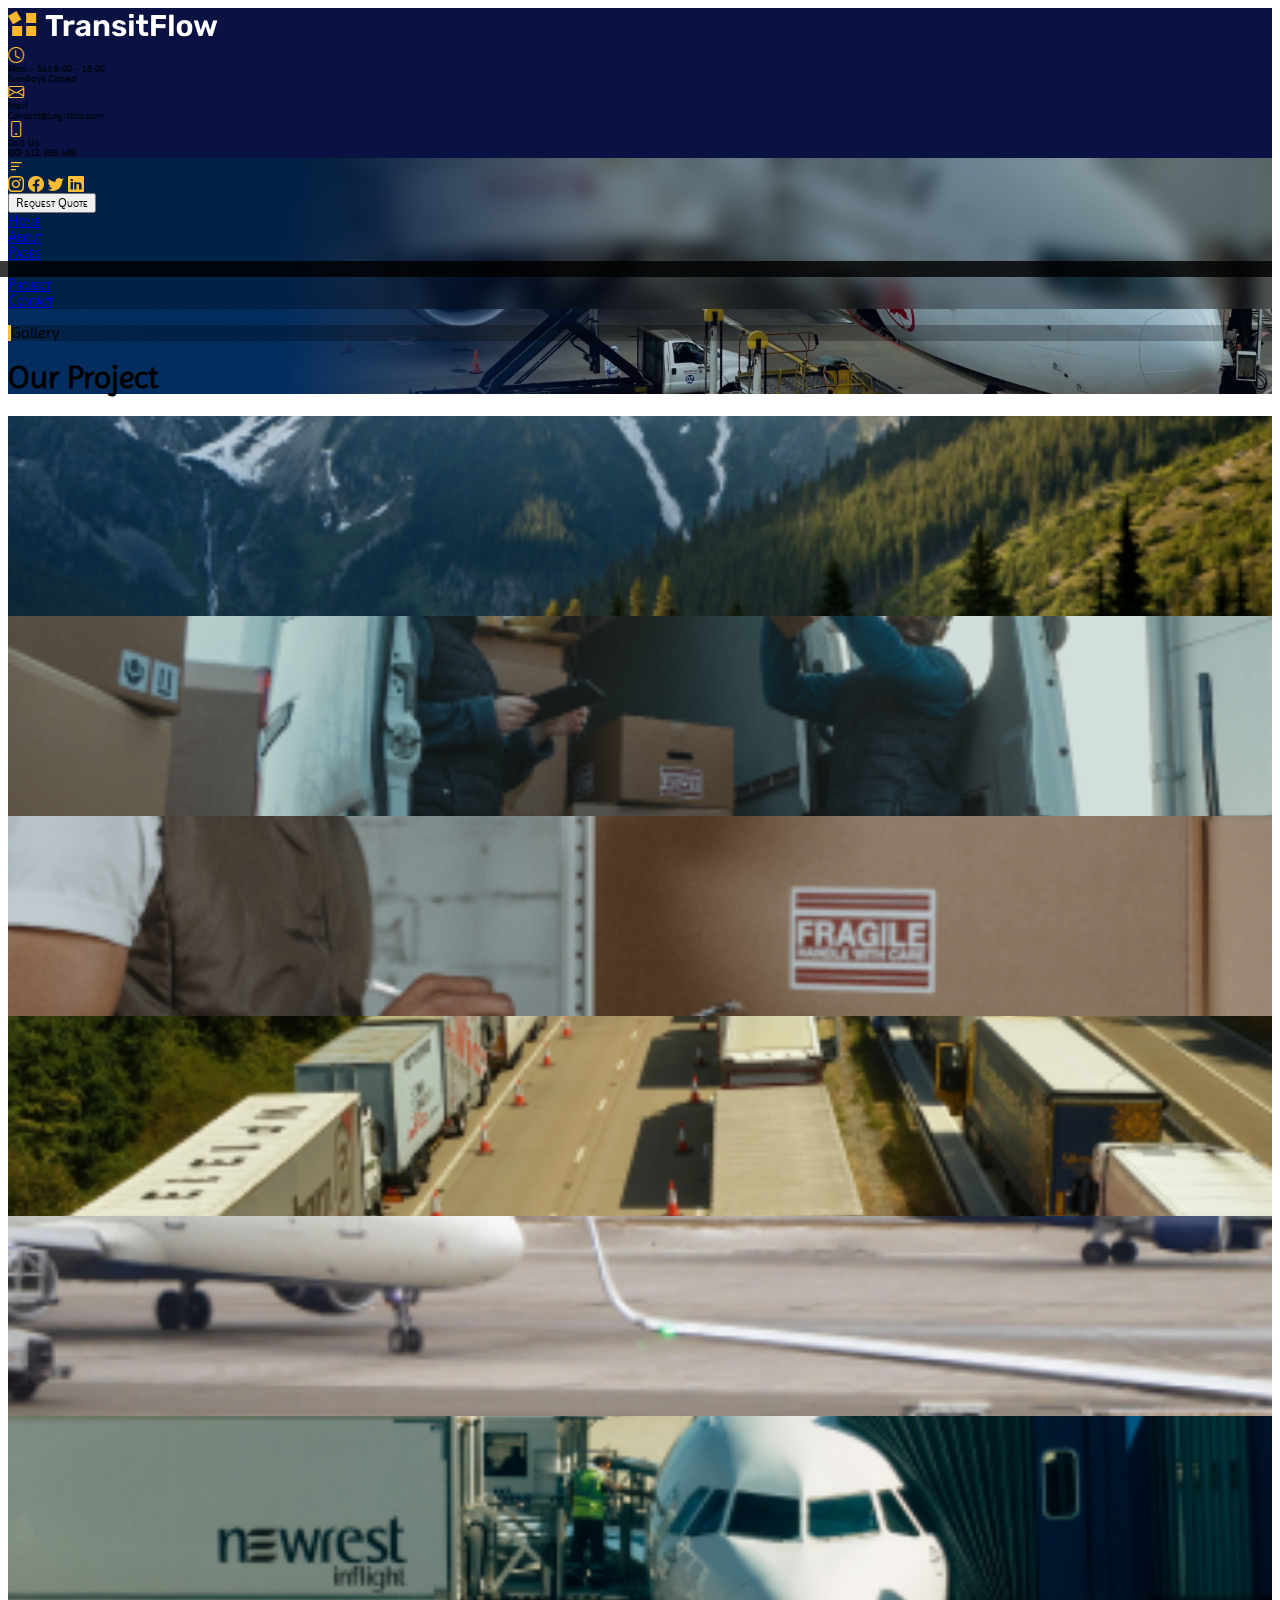
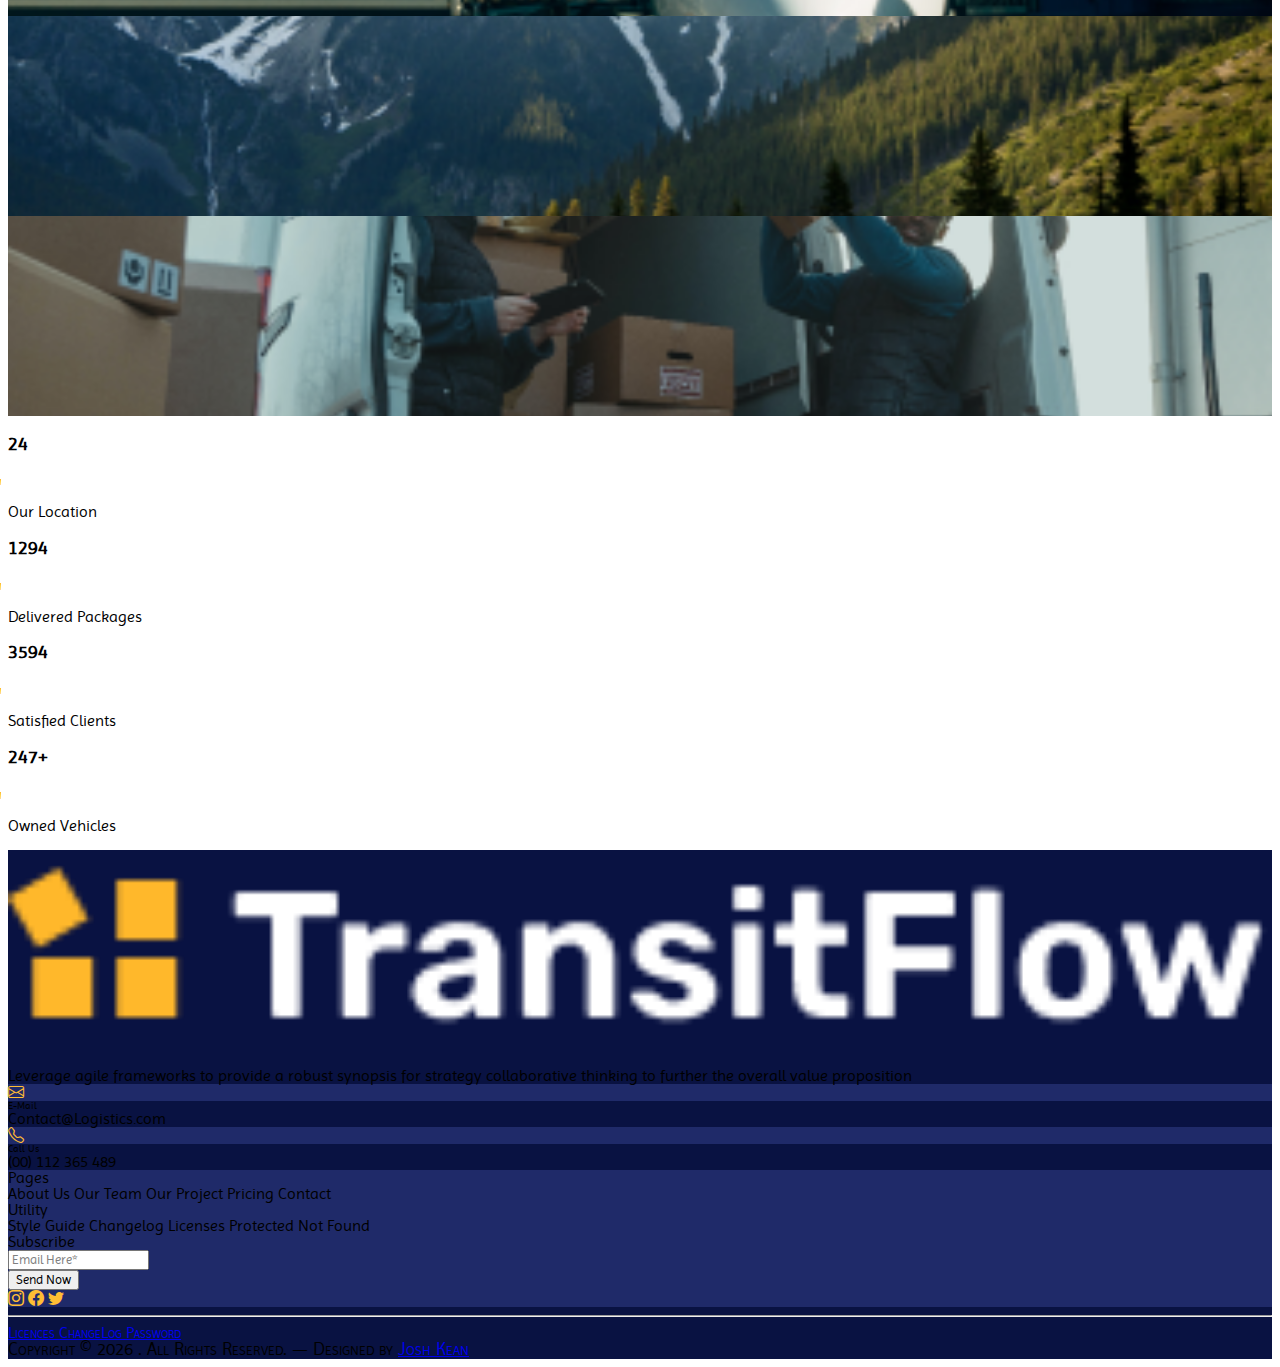
<file: project-single.html>
<!DOCTYPE html>
<html lang="en">

<head>
    <meta charset="UTF-8" />
    <meta name="viewport" content="width=device-width, initial-scale=1.0" />
    <title>Document</title>
    <link href="https://cdn.jsdelivr.net/npm/bootstrap@5.3.2/dist/css/bootstrap.min.css" rel="stylesheet"
        integrity="sha384-T3c6CoIi6uLrA9TneNEoa7RxnatzjcDSCmG1MXxSR1GAsXEV/Dwwykc2MPK8M2HN" crossorigin="anonymous" />
    <link rel="stylesheet" href="https://cdn.jsdelivr.net/npm/bootstrap-icons@1.11.3/font/bootstrap-icons.min.css" />
    <link rel="stylesheet" href="Assets/Styles/style.css" />
    <link href="https://unpkg.com/boxicons@2.1.4/css/boxicons.min.css" rel="stylesheet" />

    <style></style>
</head>

<body>
    <header class="bg-primary header container-fluid py-3">
        <div class="row justify-content-center">
            <div class="col-lg-8 px-md-4 justify-content-between d-flex">
                <div class="d-flex align-items-center">
                    <img src="Assets/Images/Logo.png" class="logo d-flex align-items-center w-75" alt="Logo"
                        srcset="" />
                </div>
                <div class="col-sm-auto col-6">
                    <div class="row justify-content-end align-items-center gap-2">
                        <div class="col">
                            <div class="row">
                                <div class="col-2 border m-auto justify-content-center d-flex rounded-circle px-3 py-1">
                                    <i class="bi bi-clock mx-1"></i>
                                </div>
                                <div class="col-9 d-md-flex flex-column justify-content-center d-none">
                                    <div class="smaller text-light text-nowrap">
                                        Mon - Sat 9:00 - 18:00
                                    </div>
                                    <div class="smaller text-light text-nowrap">
                                        Sundays Closed
                                    </div>
                                </div>
                            </div>
                        </div>
                        <div class="col">
                            <div class="row">
                                <div class="col-2 border m-auto justify-content-center d-flex rounded-circle px-3 py-1">
                                    <i class="bi bi-envelope mx-1"></i>
                                </div>
                                <div class="col-9 d-md-flex flex-column justify-content-center d-none">
                                    <div class="smaller text-light text-nowrap">Mail</div>
                                    <div class="smaller text-light text-nowrap">
                                        Contact@Logistics.com
                                    </div>
                                </div>
                            </div>
                        </div>
                        <div class="col">
                            <div class="row">
                                <div class="col-2 border m-auto justify-content-center d-flex rounded-circle px-3 py-1">
                                    <i class="bi bi-phone mx-1"></i>
                                </div>
                                <div class="col-9 d-md-flex flex-column justify-content-center d-none">
                                    <div class="text-light text-nowrap smaller">Call Us</div>
                                    <div class="text-light text-nowrap smaller">
                                        (00) 112 365 489
                                    </div>
                                </div>
                            </div>
                        </div>
                    </div>
                </div>
            </div>
        </div>
    </header>

    <main style="
        background: url(Assets/Images/gallery-bg.png) center/cover;
        background-repeat: no-repeat;
        background-color: rgba(27, 35, 73, 0);
      ">
        <nav class="container-fluid sticky-top" style="
          background-color: rgba(0, 0, 0, 0.25);
          font-variant: small-caps;
          backdrop-filter: blur(10px);
        ">
            <div class="row justify-content-center d-flex">
                <div
                    class="col-lg-8 d-flex justify-content-between navbar py-0 navbar-expand-sm px-md-3 px-2 pe-0 pe-md-0 flex-row flex-sm-row-reverse">
                    <div class="d-flex w-100 justify-content-between justify-content-sm-end">
                        <label for="check" class="icons navbar-toggler shadow-none outline-0 border-0 py-2"
                            data-bs-toggle="collapse" data-bs-target="#collapse">
                            <input type="checkbox" id="check" />
                            <i class="fs-1 bx bx-menu-alt-left" id="menu-icon"></i>
                            <i class="fs-1 bx bx-x" id="close-icon"></i>
                        </label>
                        <div class="d-flex">
                            <div class="nav align-items-center gap-lg-2 gap-3 gap-xl-4 mx-3">
                                <i class="text-light bi bi-instagram"></i>
                                <i class="text-light bi bi-facebook"></i>
                                <i class="text-light bi bi-twitter"></i>
                                <i class="text-light bi bi-linkedin"></i>
                            </div>
                            <button class="btn btn-light rounded-0 py-2" style="font-variant: inherit">
                                Request Quote
                            </button>
                        </div>
                    </div>
                    <div class="navbar-nav nav-underline collapse navbar-collapse" id="collapse">
                        <a class="nav-link text-light" href="index.html">Home</a>
                        <div class="vr d-none d-md-block text-light my-2"></div>
                        <a class="nav-link text-light" href="about.html">About</a>
                        <div class="vr d-none d-md-block text-light my-2"></div>
                        <div class="dropdown">
                            <a class="nav-link text-light dropdown-toggle" data-bs-toggle="dropdown" href="#">Pages</a>
                            <div class="dropdown-menu py-0 rounded-top-0" style="
                    background-color: rgba(0, 0, 0, 0.75);
                    backdrop-filter: blur(10px);
                  ">
                                <a class="dropdown-item px-2" href="service.html">Our Services</a>
                                <a class="dropdown-item px-2" href="team.html">Our Team</a>
                                <a class="dropdown-item px-2" href="blog.html">Our Blog</a>
                                <a class="dropdown-item px-2" href="#">Pricing</a>
                            </div>
                        </div>
                        <div class="vr d-none d-md-block text-light my-2"></div>
                        <a class="nav-link text-light active" href="project.html">Project</a>
                        <div class="vr d-none d-md-block text-light my-2"></div>
                        <a class="nav-link text-light" href="#">Contact</a>
                    </div>
                </div>
            </div>
        </nav>

        <section class="container-fluid">
            <div class="row py-5 justify-content-center">
                <div class="col-lg-8">
                    <div class="row py-5">
                        <div class="col-md-8 col-lg-6 col-12">
                            <p class="text-light d-inline px-2 py-1" style="
                    background: rgba(0, 0, 0, 0.25);
                    border-left: 3px solid #ffbe34;
                  ">
                                Gallery
                            </p>
                            <h1 class="text-light h1 my-3">Our Project</h1>
                        </div>
                        <div class="col-6"></div>
                    </div>
                </div>
            </div>
        </section>
    </main>

    <section class="container-fluid">
        <div class="row py-5 justify-content-center">
            <div class="col-lg-8">
                <div class="row row-cols-2 row-cols-md-3 row-cols-xl-4 row-gap-3">
                    <div class="col projects">
                        <div class="position-relative p-0 d-flex justify-content-center align-items-center rounded"
                            style="
                  background: url(Assets/Images/galleryimg1.png) center/cover;
                  min-height: 100px;
                  width: 100%;
                  height: 200px;
                ">
                            <div class="d-flex justify-content-center align-items-center position-absolute w-50 h-50 project-link rounded"
                                style="background: rgba(31, 42, 105, 0.8)">
                                <i class="bi bi-box-arrow-up-right"></i>
                            </div>
                        </div>
                    </div>
                    <div class="col projects">
                        <div class="position-relative p-0 d-flex justify-content-center align-items-center rounded"
                            style="
                  background: url(Assets/Images/galleryimg2.png) center/cover;
                  min-height: 100px;
                  width: 100%;
                  height: 200px;
                ">
                            <div class="d-flex justify-content-center align-items-center position-absolute w-50 h-50 project-link rounded"
                                style="background: rgba(31, 42, 105, 0.8)">
                                <i class="bi bi-box-arrow-up-right"></i>
                            </div>
                        </div>
                    </div>
                    <div class="col projects">
                        <div class="position-relative p-0 d-flex justify-content-center align-items-center rounded"
                            style="
                  background: url(Assets/Images/galleryimg3.png) center/cover;
                  min-height: 100px;
                  width: 100%;
                  height: 200px;
                ">
                            <div class="d-flex justify-content-center align-items-center position-absolute w-50 h-50 project-link rounded"
                                style="background: rgba(31, 42, 105, 0.8)">
                                <i class="bi bi-box-arrow-up-right"></i>
                            </div>
                        </div>
                    </div>
                    <div class="col projects">
                        <div class="position-relative p-0 d-flex justify-content-center align-items-center rounded"
                            style="
                  background: url(Assets/Images/galleryimg4.png) center/cover;
                  min-height: 100px;
                  width: 100%;
                  height: 200px;
                ">
                            <div class="d-flex justify-content-center align-items-center position-absolute w-50 h-50 project-link rounded"
                                style="background: rgba(31, 42, 105, 0.8)">
                                <i class="bi bi-box-arrow-up-right"></i>
                            </div>
                        </div>
                    </div>
                    <div class="col projects">
                        <div class="position-relative p-0 d-flex justify-content-center align-items-center rounded"
                            style="
                  background: url(Assets/Images/galleryimg5.png) center/cover;
                  min-height: 100px;
                  width: 100%;
                  height: 200px;
                ">
                            <div class="d-flex justify-content-center align-items-center position-absolute w-50 h-50 project-link rounded"
                                style="background: rgba(31, 42, 105, 0.8)">
                                <i class="bi bi-box-arrow-up-right"></i>
                            </div>
                        </div>
                    </div>
                    <div class="col projects">
                        <div class="position-relative p-0 d-flex justify-content-center align-items-center rounded"
                            style="
                  background: url(Assets/Images/galleryimg6.png) center/cover;
                  min-height: 100px;
                  width: 100%;
                  height: 200px;
                ">
                            <div class="d-flex justify-content-center align-items-center position-absolute w-50 h-50 project-link rounded"
                                style="background: rgba(31, 42, 105, 0.8)">
                                <i class="bi bi-box-arrow-up-right"></i>
                            </div>
                        </div>
                    </div>
                    <div class="col projects">
                        <div class="position-relative p-0 d-flex justify-content-center align-items-center rounded"
                            style="
                  background: url(Assets/Images/galleryimg1.png) center/cover;
                  min-height: 100px;
                  width: 100%;
                  height: 200px;
                ">
                            <div class="d-flex justify-content-center align-items-center position-absolute w-50 h-50 project-link rounded"
                                style="background: rgba(31, 42, 105, 0.8)">
                                <i class="bi bi-box-arrow-up-right"></i>
                            </div>
                        </div>
                    </div>
                    <div class="col projects">
                        <div class="position-relative p-0 d-flex justify-content-center align-items-center rounded"
                            style="
                  background: url(Assets/Images/galleryimg2.png) center/cover;
                  min-height: 100px;
                  width: 100%;
                  height: 200px;
                ">
                            <div class="d-flex justify-content-center align-items-center position-absolute w-50 h-50 project-link rounded"
                                style="background: rgba(31, 42, 105, 0.8)">
                                <i class="bi bi-box-arrow-up-right"></i>
                            </div>
                        </div>
                    </div>
                </div>
            </div>
        </div>
    </section>

    <section class="container-fluid">
        <div class="row">
            <div
                class="col-lg-3 col-6 d-flex align-items-center border border-start-0 justify-content-evenly p-3 px-lg-5 px-1">
                <h3 class="m-0">24</h3>
                <li style="list-style-image: linear-gradient(#ffb629, #ffda56, #ffd7a6)"></li>
                <p class="m-0">Our Location</p>
            </div>
            <div class="col-lg-3 col-6 d-flex align-items-center border justify-content-evenly p-3 px-lg-5 px-1">
                <h3 class="m-0">1294</h3>
                <li style="list-style-image: linear-gradient(#ffb629, #ffda56, #ffd7a6)"></li>
                <p class="m-0">Delivered Packages</p>
            </div>
            <div class="col-lg-3 col-6 d-flex align-items-center border justify-content-evenly p-3 px-lg-5 px-1">
                <h3 class="m-0">3594</h3>
                <li style="list-style-image: linear-gradient(#ffb629, #ffda56, #ffd7a6)"></li>
                <p class="m-0">Satisfied Clients</p>
            </div>
            <div
                class="col-lg-3 col-6 d-flex align-items-center border border-end-0 justify-content-evenly p-3 px-lg-5 px-1">
                <h3 class="m-0">247+</h3>
                <li style="list-style-image: linear-gradient(#ffb629, #ffda56, #ffd7a6)"></li>
                <p class="m-0">Owned Vehicles</p>
            </div>
        </div>
    </section>

    <footer class="container-fluid bg-primary">
        <section class="row justify-content-center">
            <div class="col-lg-5 bg-primary">
                <div class="row">
                    <div class="col-lg-2"></div>
                    <div class="col-lg-10 py-3">
                        <div class="row">
                            <div class="col-6 col-md-4 col-lg-8 col-sm-4">
                                <img src="Assets/Images/footer-logo.png" style="width: 100%" alt="" srcset="" />
                            </div>
                        </div>
                        <div class="p-lg-4 pb-0">
                            <span class="text-light py-2 py-sm-2">
                                Leverage agile frameworks to provide a robust synopsis for
                                strategy collaborative thinking to further the overall value
                                proposition
                            </span>
                            <div class="row pt-md-3">
                                <div class="col-12 col-md-6 col-lg-12 col-sm-6 my-2">
                                    <div class="row">
                                        <div class="col-auto justify-content-center ms-2 rounded-circle d-flex p-2"
                                            style="background: #1f2a69">
                                            <i class="bi bi-envelope mx-1"></i>
                                        </div>
                                        <div class="col-auto d-flex flex-column justify-content-center">
                                            <div class="smaller text-light text-nowrap">E-Mail</div>
                                            <div class="small text-light text-nowrap">
                                                Contact@Logistics.com
                                            </div>
                                        </div>
                                    </div>
                                </div>
                                <div class="col-12 col-md-6 col-lg-12 col-sm-6 my-2 mb-md-3 mb-0 d-lg-none">
                                    <div class="row">
                                        <div class="col-auto justify-content-center ms-2 rounded-circle d-flex p-2"
                                            style="background: #1f2a69">
                                            <i class="bi bi-telephone mx-1"></i>
                                        </div>
                                        <div class="col-auto d-flex flex-column justify-content-center">
                                            <div class="smaller text-light text-nowrap">
                                                Call Us
                                            </div>
                                            <div class="small text-light text-nowrap">
                                                (00) 112 365 489
                                            </div>
                                        </div>
                                    </div>
                                </div>
                            </div>
                        </div>
                    </div>
                </div>
            </div>
            <div class="col-lg-7" style="background: #1f2a69">
                <div class="row">
                    <div class="col-lg-10">
                        <div class="row">
                            <div class="col-lg-3 col-5 col-md-3 col-sm-3 text-light p-3 pt-4">
                                <span class="h5">Pages</span>
                                <div class="py-4 row">
                                    <span class="text-light pb-2 d-inline-block">About Us</span>
                                    <span class="text-light pb-2 d-inline-block">Our Team</span>
                                    <span class="text-light pb-2 d-inline-block">Our Project</span>
                                    <span class="text-light pb-2 d-inline-block">Pricing</span>
                                    <span class="text-light pb-2 d-inline-block">Contact</span>
                                </div>
                            </div>
                            <div class="col-lg-3 col-5 col-md-3 col-sm-3 text-light p-3 pt-4">
                                <span class="h5">Utility</span>
                                <div class="py-4 row">
                                    <span class="text-light pb-2 d-inline-block">Style Guide</span>
                                    <span class="text-light pb-2 d-inline-block">Changelog</span>
                                    <span class="text-light pb-2 d-inline-block">Licenses</span>
                                    <span class="text-light pb-2 d-inline-block">Protected</span>
                                    <span class="text-light pb-2 d-inline-block">Not Found</span>
                                </div>
                            </div>
                            <div class="col-lg-5 col-10 col-md-4 col-sm-6 px-md-2 text-light pt-sm-4 px-4 pt-md-4">
                                <span class="h5">Subscribe</span>
                                <div class="py-md-4 py-sm-4 py-1">
                                    <input type="email"
                                        class="bg-transparent form-control shadow-none rounded-0 border-secondary footer-input text-light"
                                        placeholder="Email Here*" />
                                    <div class="row py-3">
                                        <div class="col-6">
                                            <button class="btn btn-light rounded-0 small px-1 w-100">
                                                Send Now
                                            </button>
                                        </div>
                                        <div class="col-6 d-flex justify-content-between align-items-center">
                                            <i class="text-light bi bi-instagram"></i>
                                            <i class="text-light bi bi-facebook"></i>
                                            <i class="text-light bi bi-twitter"></i>
                                        </div>
                                    </div>
                                </div>
                            </div>
                        </div>
                    </div>
                    <div class="col-lg-2"></div>
                </div>
            </div>

            <hr class="text-light mx-0" />
            <section class="row justify-content-center">
                <div class="col-lg-10">
                    <div class="row justify-content-md-between justify-content-center flex-sm-row-reverse pb-2">
                        <div class="col-auto pb-2">
                            <!-- <a class="text-secondary nav-link d-inline px-1" style="font-variant: small-caps" href="#">
                                Style Guide
                            </a> -->
                            <a class="text-secondary nav-link d-inline px-1" style="font-variant: small-caps" href="#">
                                Licences
                            </a>
                            <a class="text-secondary nav-link d-inline px-1" style="font-variant: small-caps" href="#">
                                ChangeLog
                            </a>
                            <a class="text-secondary nav-link d-inline px-1" style="font-variant: small-caps" href="#">
                                Password
                            </a>
                        </div>
                        <div class="col-auto text-light text-center" style="font-variant: small-caps; font-size: large">
                            Copyright &copy;
                            <script>
                                document.write(new Date().getFullYear());
                            </script>
                            . All Rights Reserved. &mdash;
                            <span class="text-nowrap">Designed by
                                <a href="https://flowcv.me/ajosh" target="_blank"
                                    class="nav-link text-light d-inline">Josh Kean</a>
                            </span>
                        </div>
                    </div>
                </div>
            </section>
        </section>
    </footer>


    <script src="main.js"></script>
    <script src="https://cdn.jsdelivr.net/npm/@popperjs/core@2.11.8/dist/umd/popper.min.js"
        integrity="sha384-I7E8VVD/ismYTF4hNIPjVp/Zjvgyol6VFvRkX/vR+Vc4jQkC+hVqc2pM8ODewa9r"
        crossorigin="anonymous"></script>
    <script src="https://cdn.jsdelivr.net/npm/bootstrap@5.3.2/dist/js/bootstrap.min.js"
        integrity="sha384-BBtl+eGJRgqQAUMxJ7pMwbEyER4l1g+O15P+16Ep7Q9Q+zqX6gSbd85u4mG4QzX+"
        crossorigin="anonymous"></script>
</body>

</html>
</file>
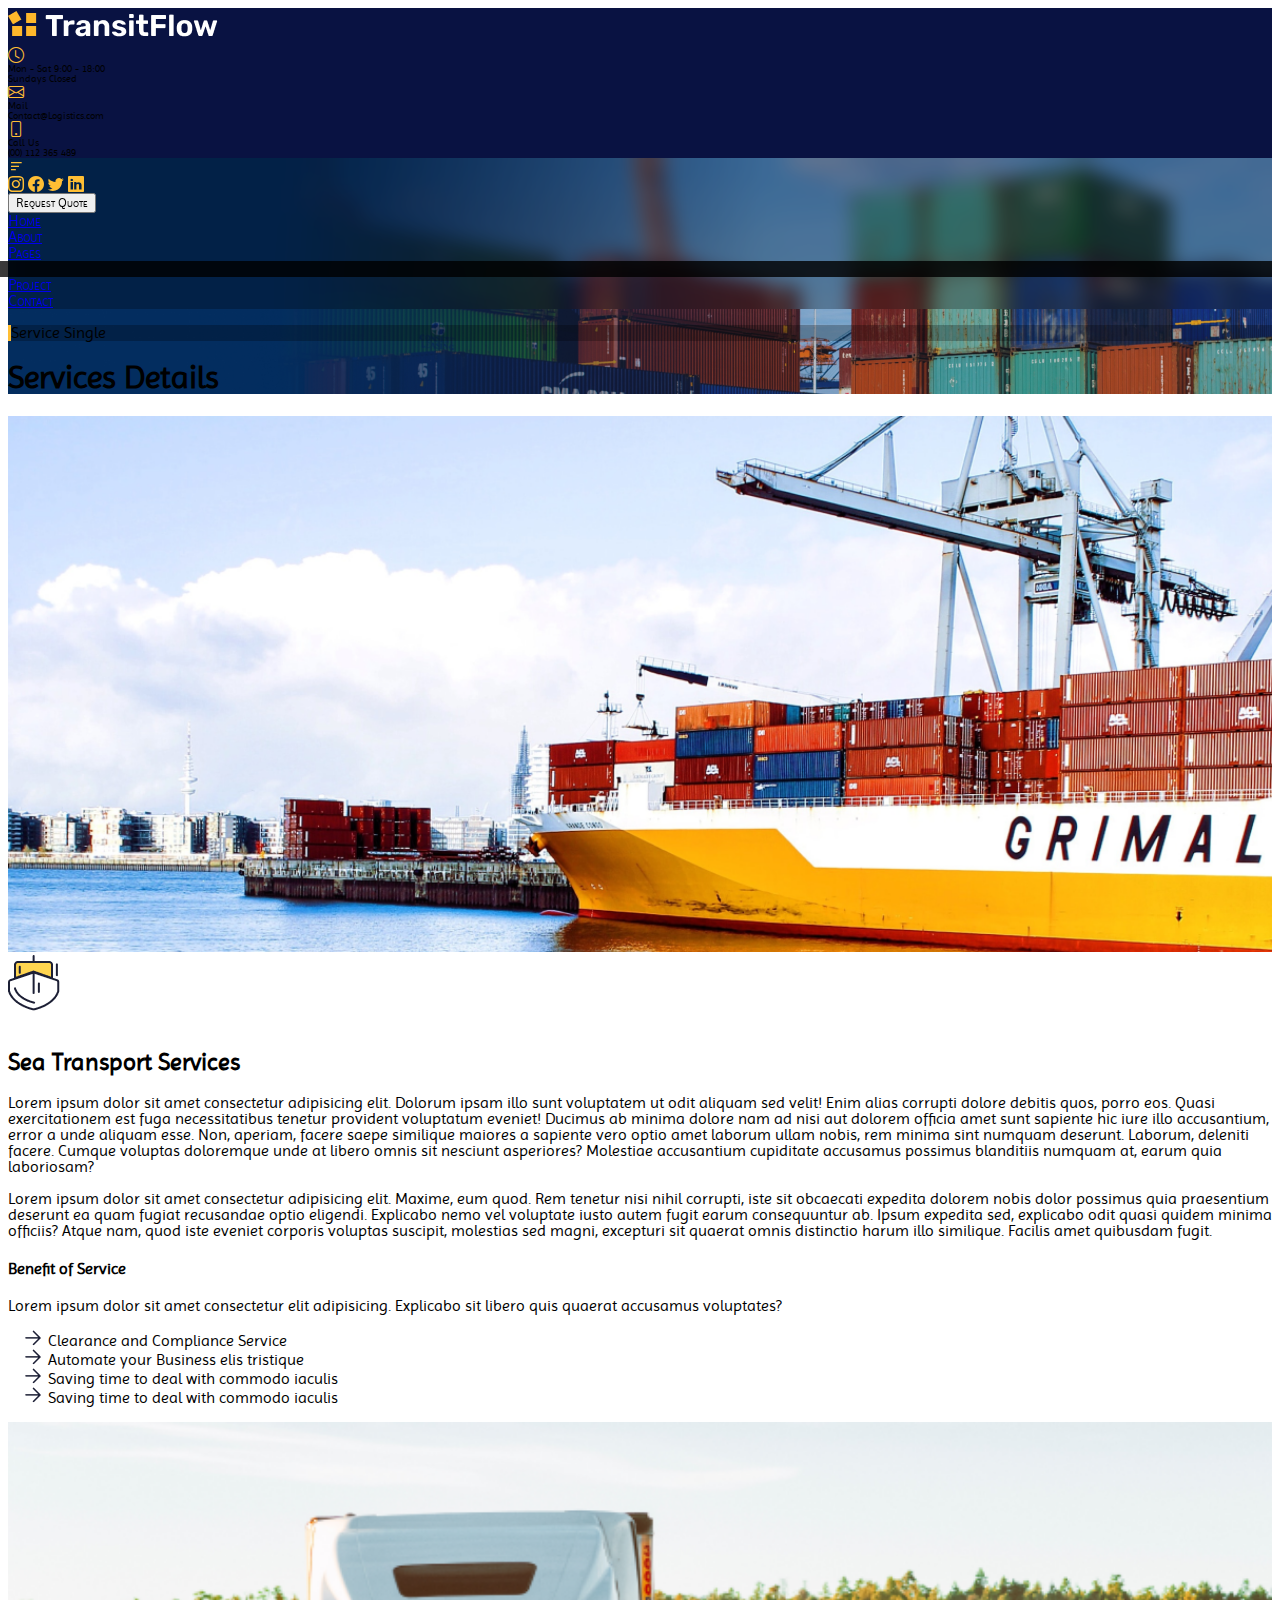
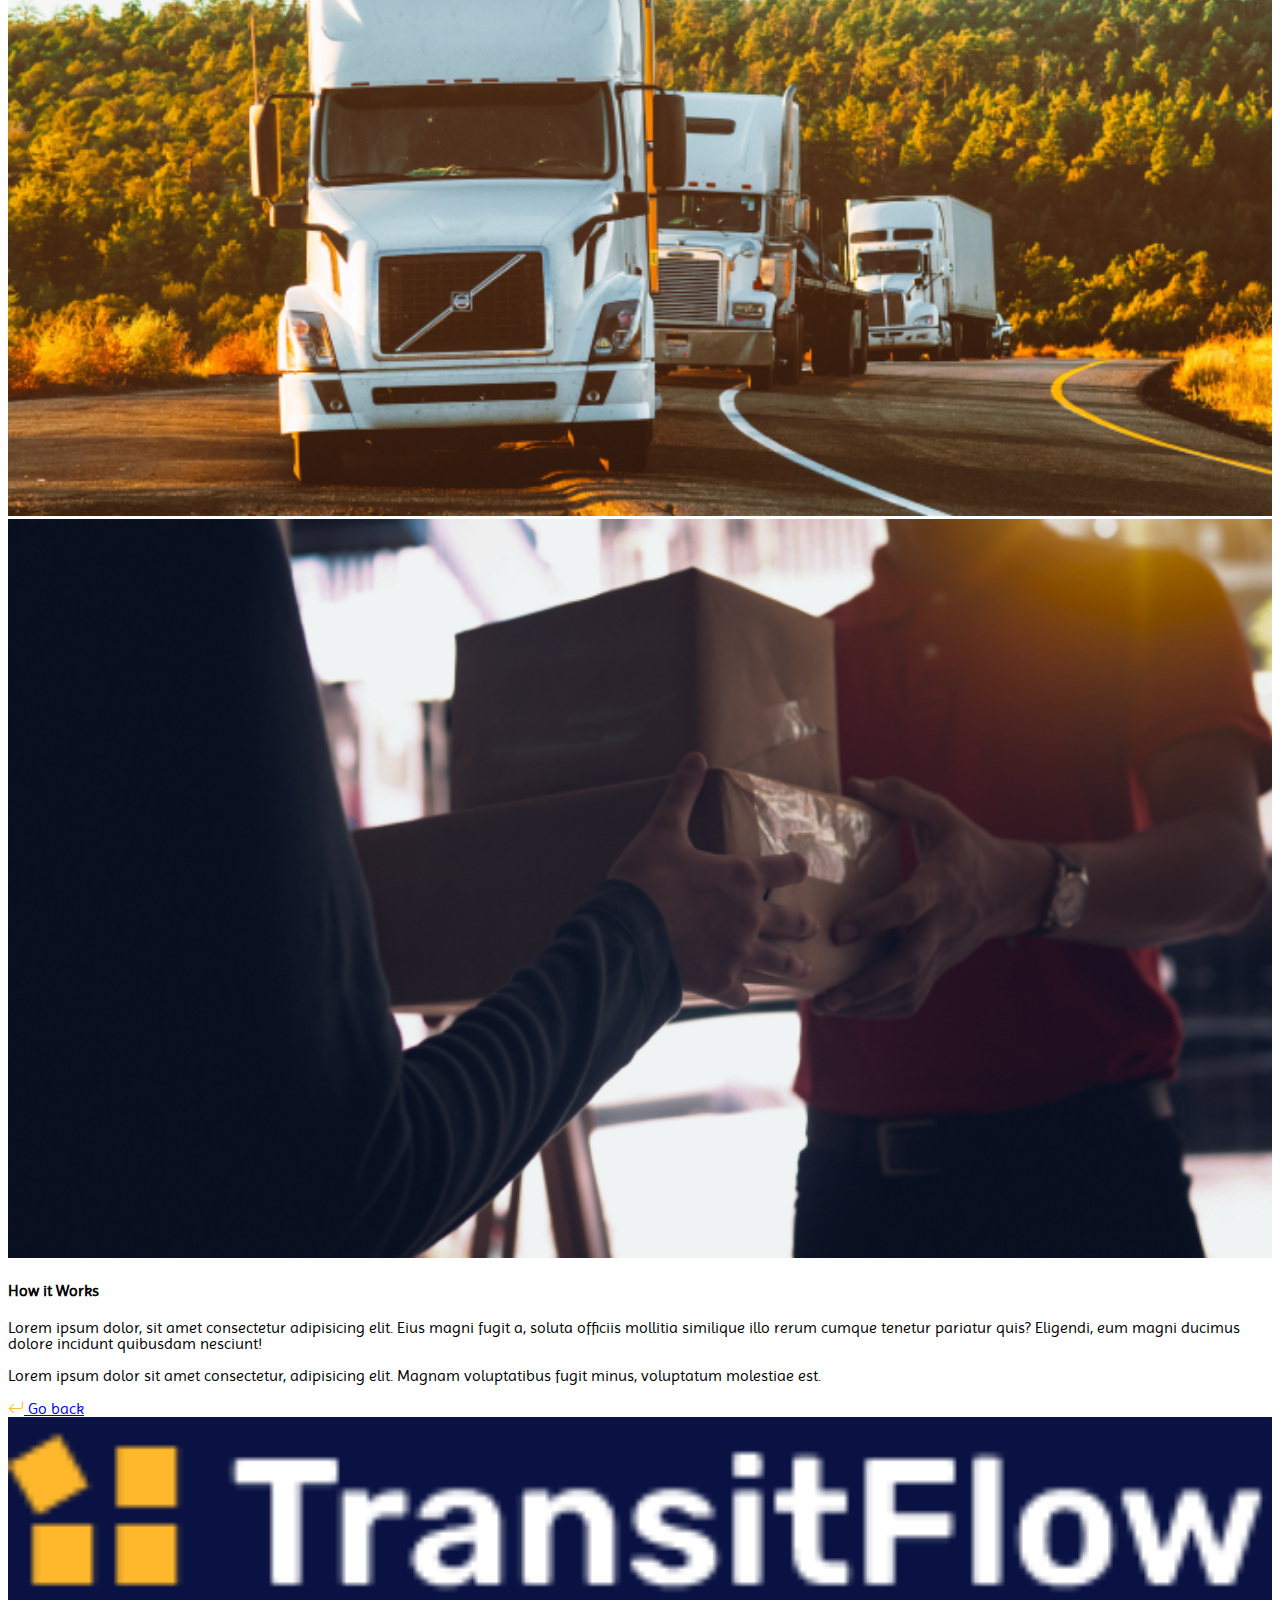
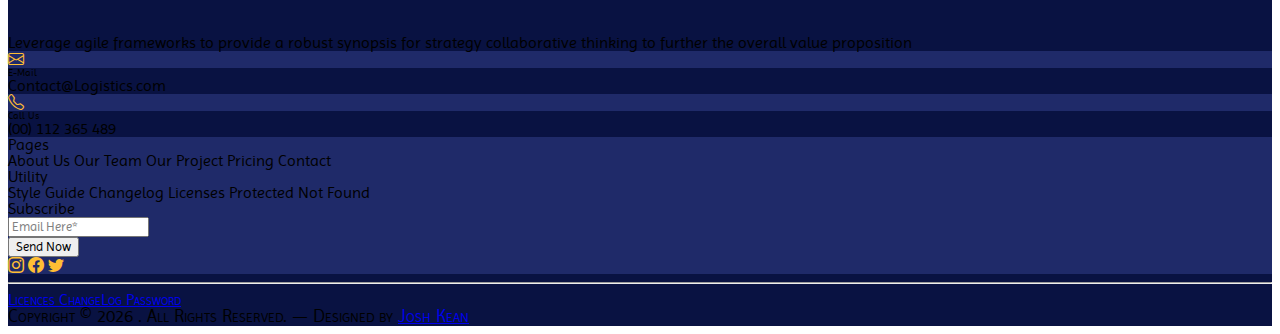
<file: service-single.html>
<!DOCTYPE html>
<html lang="en">
  <head>
    <meta charset="UTF-8" />
    <meta name="viewport" content="width=device-width, initial-scale=1.0" />
    <title>Document</title>
    <link
      href="https://cdn.jsdelivr.net/npm/bootstrap@5.3.2/dist/css/bootstrap.min.css"
      rel="stylesheet"
      integrity="sha384-T3c6CoIi6uLrA9TneNEoa7RxnatzjcDSCmG1MXxSR1GAsXEV/Dwwykc2MPK8M2HN"
      crossorigin="anonymous"
    />
    <link
      rel="stylesheet"
      href="https://cdn.jsdelivr.net/npm/bootstrap-icons@1.11.3/font/bootstrap-icons.min.css"
    />
    <link rel="stylesheet" href="Assets/Styles/style.css" />
    <link
      href="https://unpkg.com/boxicons@2.1.4/css/boxicons.min.css"
      rel="stylesheet"
    />

    <style></style>
  </head>

  <body>
    <header class="bg-primary header container-fluid py-3">
      <div class="row justify-content-center">
        <div class="col-lg-8 px-md-4 justify-content-between d-flex">
          <div class="d-flex align-items-center">
            <img
              src="Assets/Images/Logo.png"
              class="logo d-flex align-items-center w-75"
              alt="Logo"
              srcset=""
            />
          </div>
          <div class="col-sm-auto col-6">
            <div class="row justify-content-end align-items-center gap-2">
              <div class="col">
                <div class="row">
                  <div
                    class="col-2 border m-auto justify-content-center d-flex rounded-circle px-3 py-1"
                  >
                    <i class="bi bi-clock mx-1"></i>
                  </div>
                  <div
                    class="col-9 d-md-flex flex-column justify-content-center d-none"
                  >
                    <div class="smaller text-light text-nowrap">
                      Mon - Sat 9:00 - 18:00
                    </div>
                    <div class="smaller text-light text-nowrap">
                      Sundays Closed
                    </div>
                  </div>
                </div>
              </div>
              <div class="col">
                <div class="row">
                  <div
                    class="col-2 border m-auto justify-content-center d-flex rounded-circle px-3 py-1"
                  >
                    <i class="bi bi-envelope mx-1"></i>
                  </div>
                  <div
                    class="col-9 d-md-flex flex-column justify-content-center d-none"
                  >
                    <div class="smaller text-light text-nowrap">Mail</div>
                    <div class="smaller text-light text-nowrap">
                      Contact@Logistics.com
                    </div>
                  </div>
                </div>
              </div>
              <div class="col">
                <div class="row">
                  <div
                    class="col-2 border m-auto justify-content-center d-flex rounded-circle px-3 py-1"
                  >
                    <i class="bi bi-phone mx-1"></i>
                  </div>
                  <div
                    class="col-9 d-md-flex flex-column justify-content-center d-none"
                  >
                    <div class="text-light text-nowrap smaller">Call Us</div>
                    <div class="text-light text-nowrap smaller">
                      (00) 112 365 489
                    </div>
                  </div>
                </div>
              </div>
            </div>
          </div>
        </div>
      </div>
    </header>

    <main
      style="
        background: url(Assets/Images/hero-bg-servicedetail.png) center/cover;
        background-repeat: no-repeat;
        background-color: rgba(27, 35, 73, 0);
      "
    >
      <nav
        class="container-fluid sticky-top"
        style="
          background-color: rgba(0, 0, 0, 0.25);
          font-variant: small-caps;
          backdrop-filter: blur(10px);
        "
      >
        <div class="row justify-content-center d-flex">
          <div
            class="col-lg-8 d-flex justify-content-between navbar py-0 navbar-expand-sm px-md-3 px-2 pe-0 pe-md-0 flex-row flex-sm-row-reverse"
          >
            <div
              class="d-flex w-100 justify-content-between justify-content-sm-end"
            >
              <label
                for="check"
                class="icons navbar-toggler shadow-none outline-0 border-0 py-2"
                data-bs-toggle="collapse"
                data-bs-target="#collapse"
              >
                <input type="checkbox" id="check" />
                <i class="fs-1 bx bx-menu-alt-left" id="menu-icon"></i>
                <i class="fs-1 bx bx-x" id="close-icon"></i>
              </label>
              <div class="d-flex">
                <div
                  class="nav align-items-center gap-lg-2 gap-3 gap-xl-4 mx-3"
                >
                  <i class="text-light bi bi-instagram"></i>
                  <i class="text-light bi bi-facebook"></i>
                  <i class="text-light bi bi-twitter"></i>
                  <i class="text-light bi bi-linkedin"></i>
                </div>
                <button
                  class="btn btn-light rounded-0 py-2"
                  style="font-variant: inherit"
                >
                  Request Quote
                </button>
              </div>
            </div>
            <div
              class="navbar-nav nav-underline collapse navbar-collapse"
              id="collapse"
            >
              <a class="nav-link text-light" href="index.html">Home</a>
              <div class="vr d-none d-md-block text-light my-2"></div>
              <a class="nav-link text-light" href="about.html">About</a>
              <div class="vr d-none d-md-block text-light my-2"></div>
              <div class="dropdown">
                <a
                  class="nav-link text-light dropdown-toggle"
                  data-bs-toggle="dropdown"
                  href="#"
                  >Pages</a
                >
                <div
                  class="dropdown-menu py-0 rounded-top-0"
                  style="
                    background-color: rgba(0, 0, 0, 0.75);
                    backdrop-filter: blur(10px);
                  "
                >
                  <a class="dropdown-item px-2" href="service.html"
                    >Our Services</a
                  >
                  <a class="dropdown-item px-2" href="team.html">Our Team</a>
                  <a class="dropdown-item px-2" href="blog.html">Our Blog</a>
                  <a class="dropdown-item px-2" href="#">Pricing</a>
                </div>
              </div>
              <div class="vr d-none d-md-block text-light my-2"></div>
              <a class="nav-link text-light" href="project.html">Project</a>
              <div class="vr d-none d-md-block text-light my-2"></div>
              <a class="nav-link text-light" href="#">Contact</a>
            </div>
          </div>
        </div>
      </nav>
      <section class="container-fluid">
        <div class="row py-5 justify-content-center">
          <div class="col-lg-8">
            <div class="row py-5">
              <div class="col-md-8 col-lg-6 col-12">
                <p
                  class="text-light d-inline px-2 py-1"
                  style="
                    background: rgba(0, 0, 0, 0.25);
                    border-left: 3px solid #ffbe34;
                  "
                >
                  Service Single
                </p>
                <h1 class="text-light h1 my-3">Services Details</h1>
              </div>
              <div class="col-6"></div>
            </div>
          </div>
        </div>
      </section>
    </main>

    <section class="container-fluid">
      <div class="row pt-5 justify-content-center">
        <div class="col-lg-10 col-xl-8">
          <div class="row">
            <div class="col-12">
              <img
                src="Assets/Images/servicedetail-img1.png"
                style="width: 100%"
                alt=""
              />
            </div>

            <div class="col-12 pt-5">
              <div style="height: 76px">
                <img src="Assets/Icon/Icon1.png" alt="" srcset="" />
              </div>
              <div class="w-100">
                <h2 class="fw-semibold">Sea Transport Services</h2>
                <p class="">
                  Lorem ipsum dolor sit amet consectetur adipisicing elit.
                  Dolorum ipsam illo sunt voluptatem ut odit aliquam sed velit!
                  Enim alias corrupti dolore debitis quos, porro eos. Quasi
                  exercitationem est fuga necessitatibus tenetur provident
                  voluptatum eveniet! Ducimus ab minima dolore nam ad nisi aut
                  dolorem officia amet sunt sapiente hic iure illo accusantium,
                  error a unde aliquam esse. Non, aperiam, facere saepe
                  similique maiores a sapiente vero optio amet laborum ullam
                  nobis, rem minima sint numquam deserunt. Laborum, deleniti
                  facere. Cumque voluptas doloremque unde at libero omnis sit
                  nesciunt asperiores? Molestiae accusantium cupiditate
                  accusamus possimus blanditiis numquam at, earum quia
                  laboriosam?
                </p>
                <p>
                  Lorem ipsum dolor sit amet consectetur adipisicing elit.
                  Maxime, eum quod. Rem tenetur nisi nihil corrupti, iste sit
                  obcaecati expedita dolorem nobis dolor possimus quia
                  praesentium deserunt ea quam fugiat recusandae optio eligendi.
                  Explicabo nemo vel voluptate iusto autem fugit earum
                  consequuntur ab. Ipsum expedita sed, explicabo odit quasi
                  quidem minima officiis? Atque nam, quod iste eveniet corporis
                  voluptas suscipit, molestias sed magni, excepturi sit quaerat
                  omnis distinctio harum illo similique. Facilis amet quibusdam
                  fugit.
                </p>
              </div>

              <div class="row py-5">
                <div class="col-lg-5 col-md-6 col-sm-6">
                  <h4 class="fw-semibold">Benefit of Service</h4>
                  <p>
                    Lorem ipsum dolor sit amet consectetur elit adipisicing.
                    Explicabo sit libero quis quaerat accusamus voluptates?
                  </p>
                  <ul
                    class="py-lg-3 list-group"
                    style="list-style: url(Assets/Icon/servicedetail-list1.png)"
                  >
                    <li class="list-item">Clearance and Compliance Service</li>
                    <li class="list-item">
                      Automate your Business elis tristique
                    </li>
                    <li class="list-item">
                      Saving time to deal with commodo iaculis
                    </li>
                    <li class="list-item">
                      Saving time to deal with commodo iaculis
                    </li>
                  </ul>
                </div>
                <div
                  class="col-lg-7 col-md-6 col-sm-6 d-flex justify-content-center align-items-center py-3 py-md-auto"
                >
                  <img
                    src="Assets/Images/servicedetail-img2.png"
                    style="width: 100%; object-fit: cover"
                    alt=""
                  />
                </div>
              </div>

              <div class="row pb-5">
                <div
                  class="col-lg-7 col-sm-6 col-md-6 d-flex justify-content-center align-items-center"
                >
                  <img
                    src="Assets/Images/servicedetail-img3.png"
                    style="width: 100%"
                    alt=""
                    srcset=""
                  />
                </div>
                <div
                  class="col-lg-5 col-sm-6 py-lg-4 py-md-0 py-sm-0 py-3 px-3 col-md-6"
                >
                  <h4 class="fw-semibold">How it Works</h4>
                  <p class="">
                    Lorem ipsum dolor, sit amet consectetur adipisicing elit.
                    Eius magni fugit a, soluta officiis mollitia similique illo
                    rerum cumque tenetur pariatur quis? Eligendi, eum magni
                    ducimus dolore incidunt quibusdam nesciunt!
                  </p>
                  <p class="">
                    Lorem ipsum dolor sit amet consectetur, adipisicing elit.
                    Magnam voluptatibus fugit minus, voluptatum molestiae est.
                  </p>
                </div>
              </div>
            </div>
          </div>
        </div>
      </div>
    </section>

    <section class="container-fluid">
      <div class="row justify-content-end">
        <div class="col-auto m-5 mt-0">
          <a
            href="service.html"
            class="btn btn-info justify-item-end text-center"
          >
            <i class="bi bi-arrow-return-left text-dark"></i> Go back</a
          >
        </div>
      </div>
    </section>

    <footer class="container-fluid bg-primary">
      <section class="row justify-content-center">
        <div class="col-lg-5 bg-primary">
          <div class="row">
            <div class="col-lg-2"></div>
            <div class="col-lg-10 py-3">
              <div class="row">
                <div class="col-6 col-md-4 col-lg-8 col-sm-4">
                  <img
                    src="Assets/Images/footer-logo.png"
                    style="width: 100%"
                    alt=""
                    srcset=""
                  />
                </div>
              </div>
              <div class="p-lg-4 pb-0">
                <span class="text-light py-2 py-sm-2">
                  Leverage agile frameworks to provide a robust synopsis for
                  strategy collaborative thinking to further the overall value
                  proposition
                </span>
                <div class="row pt-md-3">
                  <div class="col-12 col-md-6 col-lg-12 col-sm-6 my-2">
                    <div class="row">
                      <div
                        class="col-auto justify-content-center ms-2 rounded-circle d-flex p-2"
                        style="background: #1f2a69"
                      >
                        <i class="bi bi-envelope mx-1"></i>
                      </div>
                      <div
                        class="col-auto d-flex flex-column justify-content-center"
                      >
                        <div class="smaller text-light text-nowrap">E-Mail</div>
                        <div class="small text-light text-nowrap">
                          Contact@Logistics.com
                        </div>
                      </div>
                    </div>
                  </div>
                  <div
                    class="col-12 col-md-6 col-lg-12 col-sm-6 my-2 mb-md-3 mb-0 d-lg-none"
                  >
                    <div class="row">
                      <div
                        class="col-auto justify-content-center ms-2 rounded-circle d-flex p-2"
                        style="background: #1f2a69"
                      >
                        <i class="bi bi-telephone mx-1"></i>
                      </div>
                      <div
                        class="col-auto d-flex flex-column justify-content-center"
                      >
                        <div class="smaller text-light text-nowrap">
                          Call Us
                        </div>
                        <div class="small text-light text-nowrap">
                          (00) 112 365 489
                        </div>
                      </div>
                    </div>
                  </div>
                </div>
              </div>
            </div>
          </div>
        </div>
        <div class="col-lg-7" style="background: #1f2a69">
          <div class="row">
            <div class="col-lg-10">
              <div class="row">
                <div
                  class="col-lg-3 col-5 col-md-3 col-sm-3 text-light p-3 pt-4"
                >
                  <span class="h5">Pages</span>
                  <div class="py-4 row">
                    <span class="text-light pb-2 d-inline-block">About Us</span>
                    <span class="text-light pb-2 d-inline-block">Our Team</span>
                    <span class="text-light pb-2 d-inline-block"
                      >Our Project</span
                    >
                    <span class="text-light pb-2 d-inline-block">Pricing</span>
                    <span class="text-light pb-2 d-inline-block">Contact</span>
                  </div>
                </div>
                <div
                  class="col-lg-3 col-5 col-md-3 col-sm-3 text-light p-3 pt-4"
                >
                  <span class="h5">Utility</span>
                  <div class="py-4 row">
                    <span class="text-light pb-2 d-inline-block"
                      >Style Guide</span
                    >
                    <span class="text-light pb-2 d-inline-block"
                      >Changelog</span
                    >
                    <span class="text-light pb-2 d-inline-block">Licenses</span>
                    <span class="text-light pb-2 d-inline-block"
                      >Protected</span
                    >
                    <span class="text-light pb-2 d-inline-block"
                      >Not Found</span
                    >
                  </div>
                </div>
                <div
                  class="col-lg-5 col-10 col-md-4 col-sm-6 px-md-2 text-light pt-sm-4 px-4 pt-md-4"
                >
                  <span class="h5">Subscribe</span>
                  <div class="py-md-4 py-sm-4 py-1">
                    <input
                      type="email"
                      class="bg-transparent form-control shadow-none rounded-0 border-secondary footer-input text-light"
                      placeholder="Email Here*"
                    />
                    <div class="row py-3">
                      <div class="col-6">
                        <button
                          class="btn btn-light rounded-0 small px-1 w-100"
                        >
                          Send Now
                        </button>
                      </div>
                      <div
                        class="col-6 d-flex justify-content-between align-items-center"
                      >
                        <i class="text-light bi bi-instagram"></i>
                        <i class="text-light bi bi-facebook"></i>
                        <i class="text-light bi bi-twitter"></i>
                      </div>
                    </div>
                  </div>
                </div>
              </div>
            </div>
            <div class="col-lg-2"></div>
          </div>
        </div>

        <hr class="text-light mx-0" />
        <section class="row justify-content-center">
          <div class="col-lg-10">
            <div
              class="row justify-content-md-between justify-content-center flex-sm-row-reverse pb-2"
            >
              <div class="col-auto pb-2">
                <!-- <a class="text-secondary nav-link d-inline px-1" style="font-variant: small-caps" href="#">
                                Style Guide
                            </a> -->
                <a
                  class="text-secondary nav-link d-inline px-1"
                  style="font-variant: small-caps"
                  href="#"
                >
                  Licences
                </a>
                <a
                  class="text-secondary nav-link d-inline px-1"
                  style="font-variant: small-caps"
                  href="#"
                >
                  ChangeLog
                </a>
                <a
                  class="text-secondary nav-link d-inline px-1"
                  style="font-variant: small-caps"
                  href="#"
                >
                  Password
                </a>
              </div>
              <div
                class="col-auto text-light text-center"
                style="font-variant: small-caps; font-size: large"
              >
                Copyright &copy;
                <script>
                  document.write(new Date().getFullYear());
                </script>
                . All Rights Reserved. &mdash;
                <span class="text-nowrap"
                  >Designed by
                  <a href="#" class="nav-link text-light d-inline">Josh Kean</a>
                </span>
              </div>
            </div>
          </div>
        </section>
      </section>
    </footer>

    <script src="main.js"></script>
    <script
      src="https://cdn.jsdelivr.net/npm/@popperjs/core@2.11.8/dist/umd/popper.min.js"
      integrity="sha384-I7E8VVD/ismYTF4hNIPjVp/Zjvgyol6VFvRkX/vR+Vc4jQkC+hVqc2pM8ODewa9r"
      crossorigin="anonymous"
    ></script>
    <script
      src="https://cdn.jsdelivr.net/npm/bootstrap@5.3.2/dist/js/bootstrap.min.js"
      integrity="sha384-BBtl+eGJRgqQAUMxJ7pMwbEyER4l1g+O15P+16Ep7Q9Q+zqX6gSbd85u4mG4QzX+"
      crossorigin="anonymous"
    ></script>
  </body>
</html>
</file>
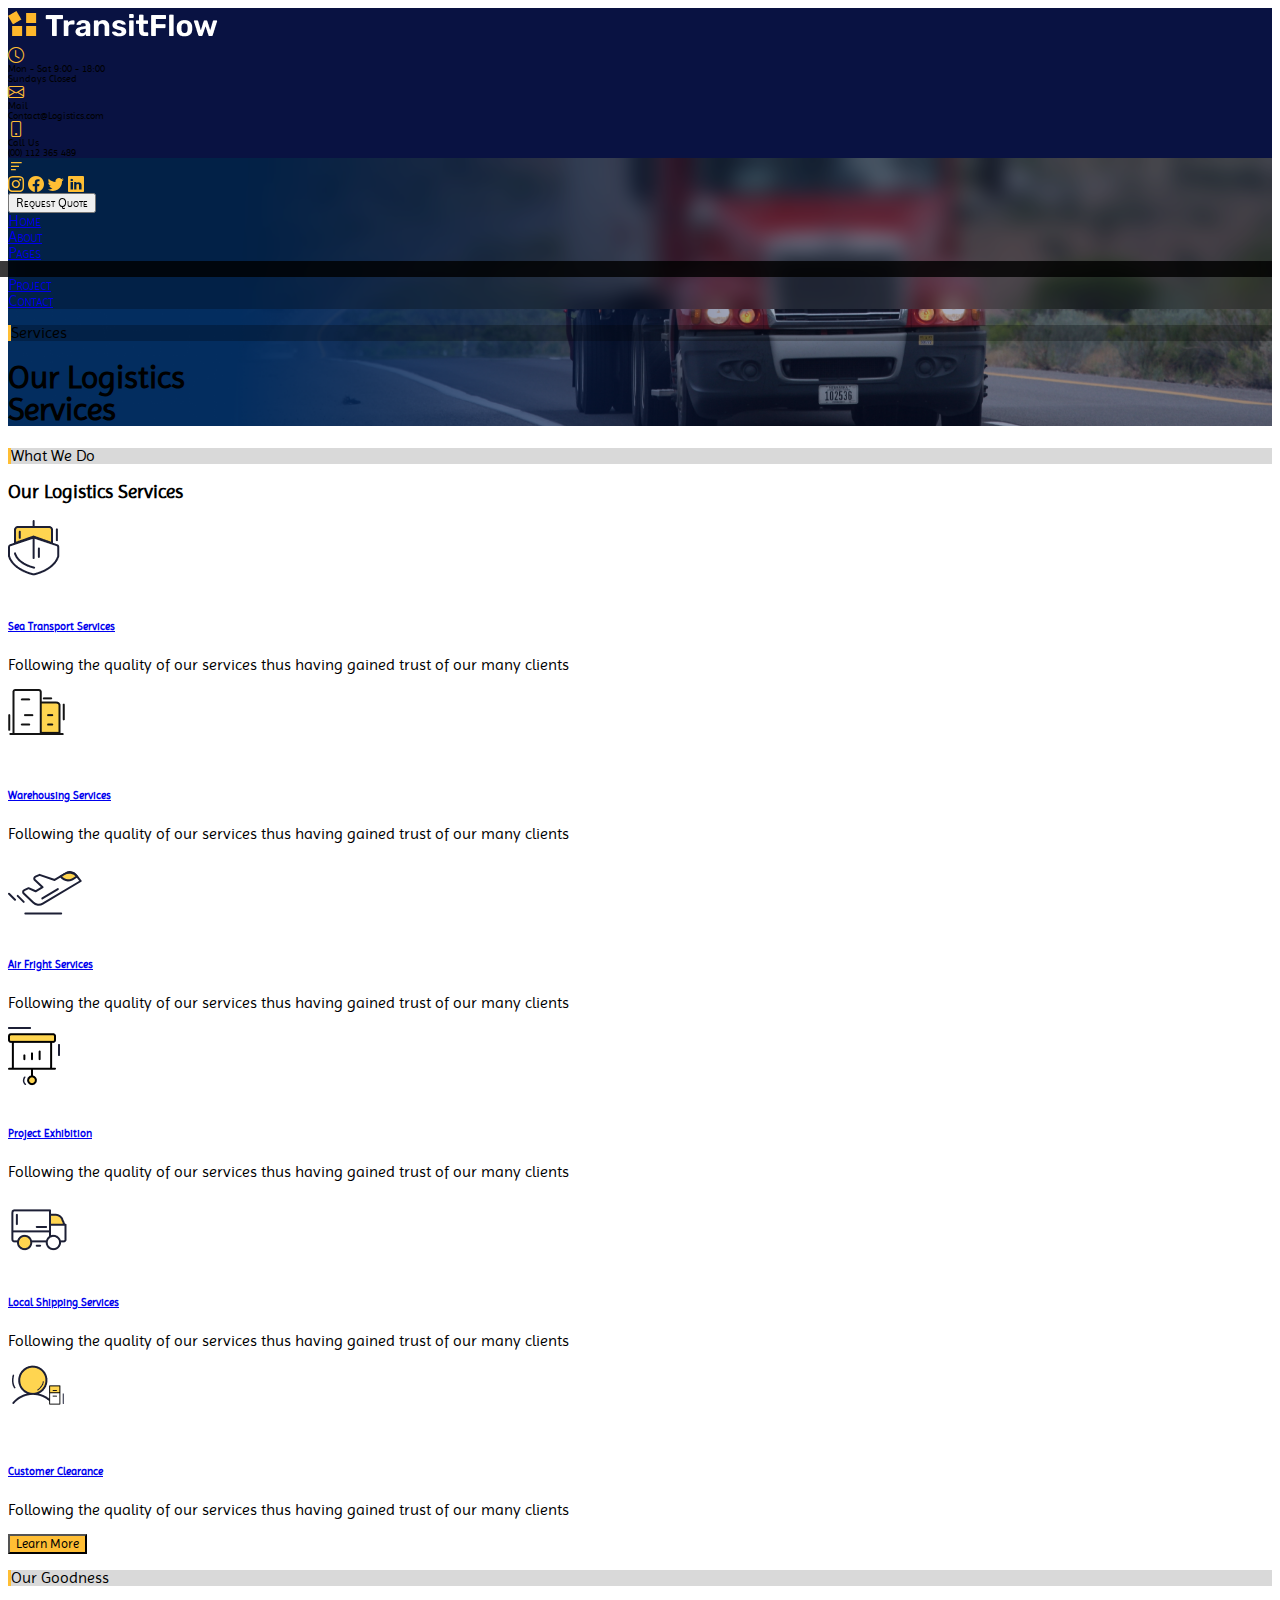
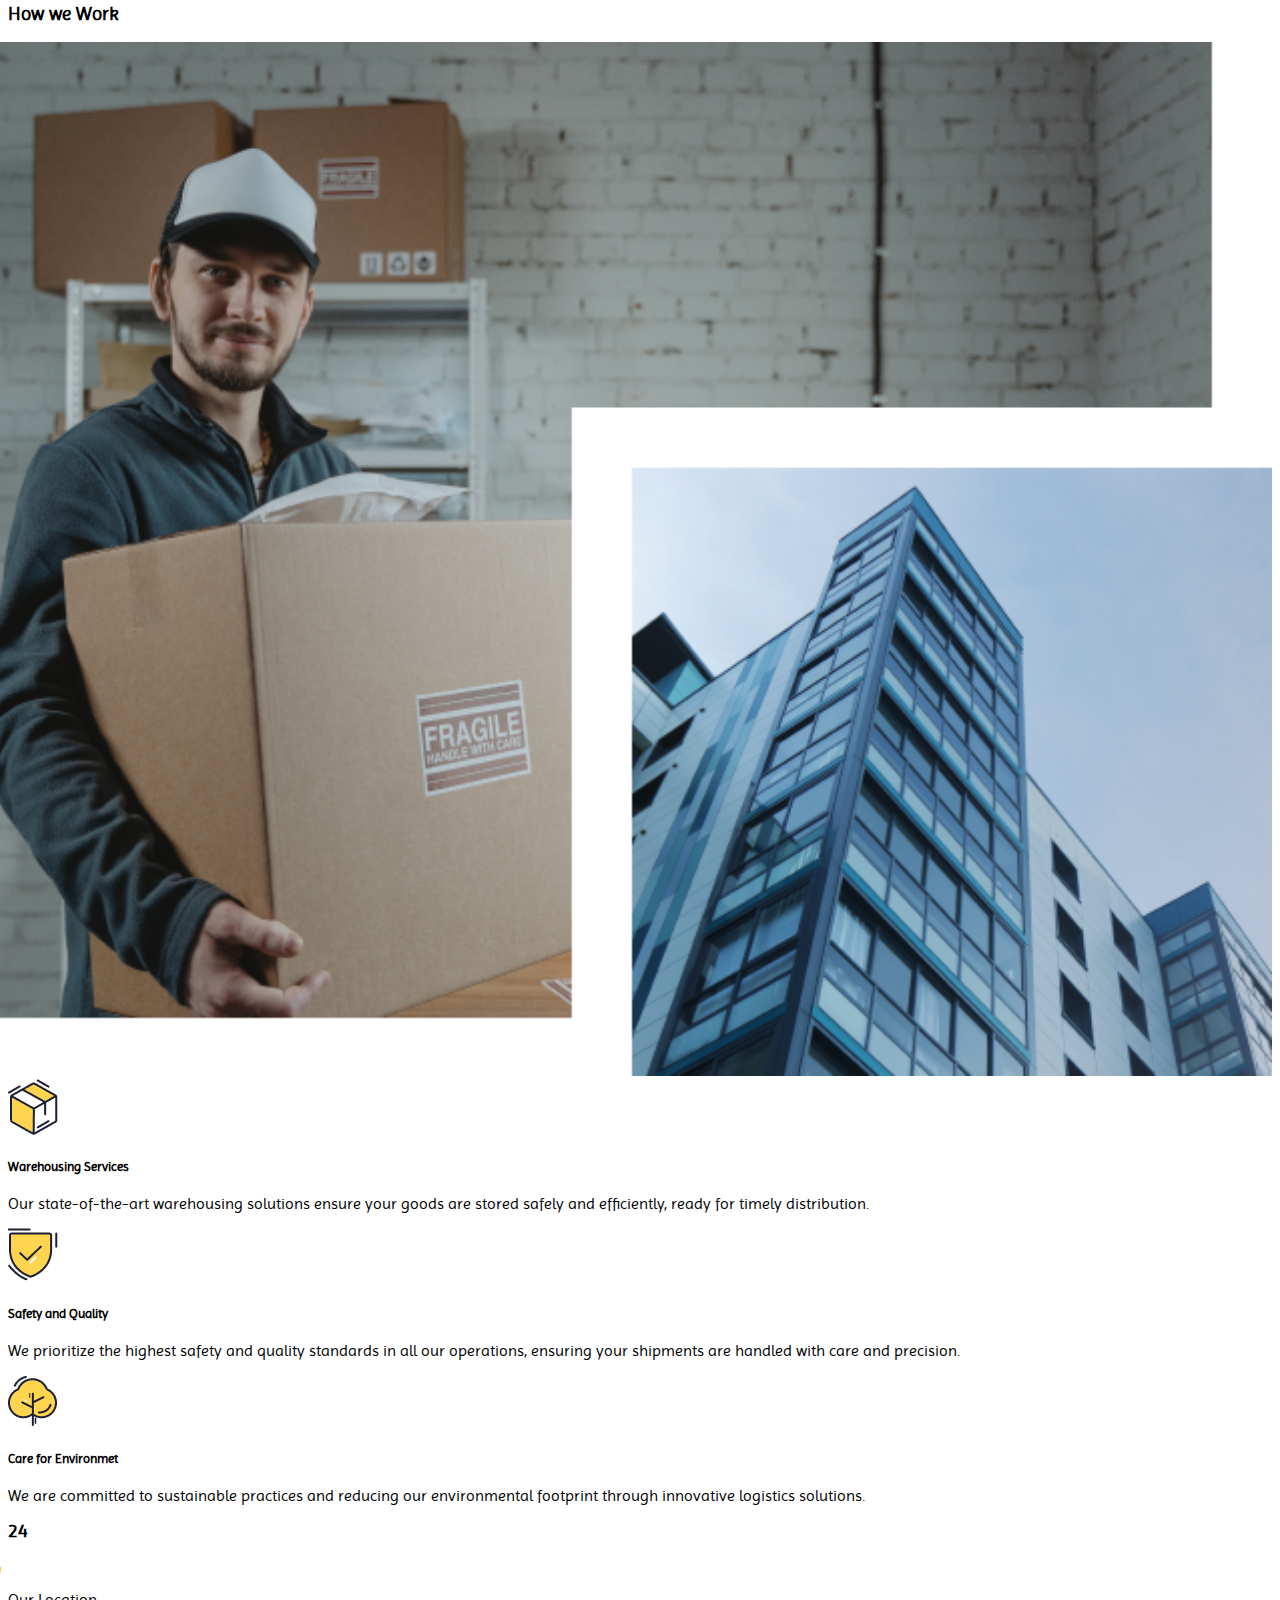
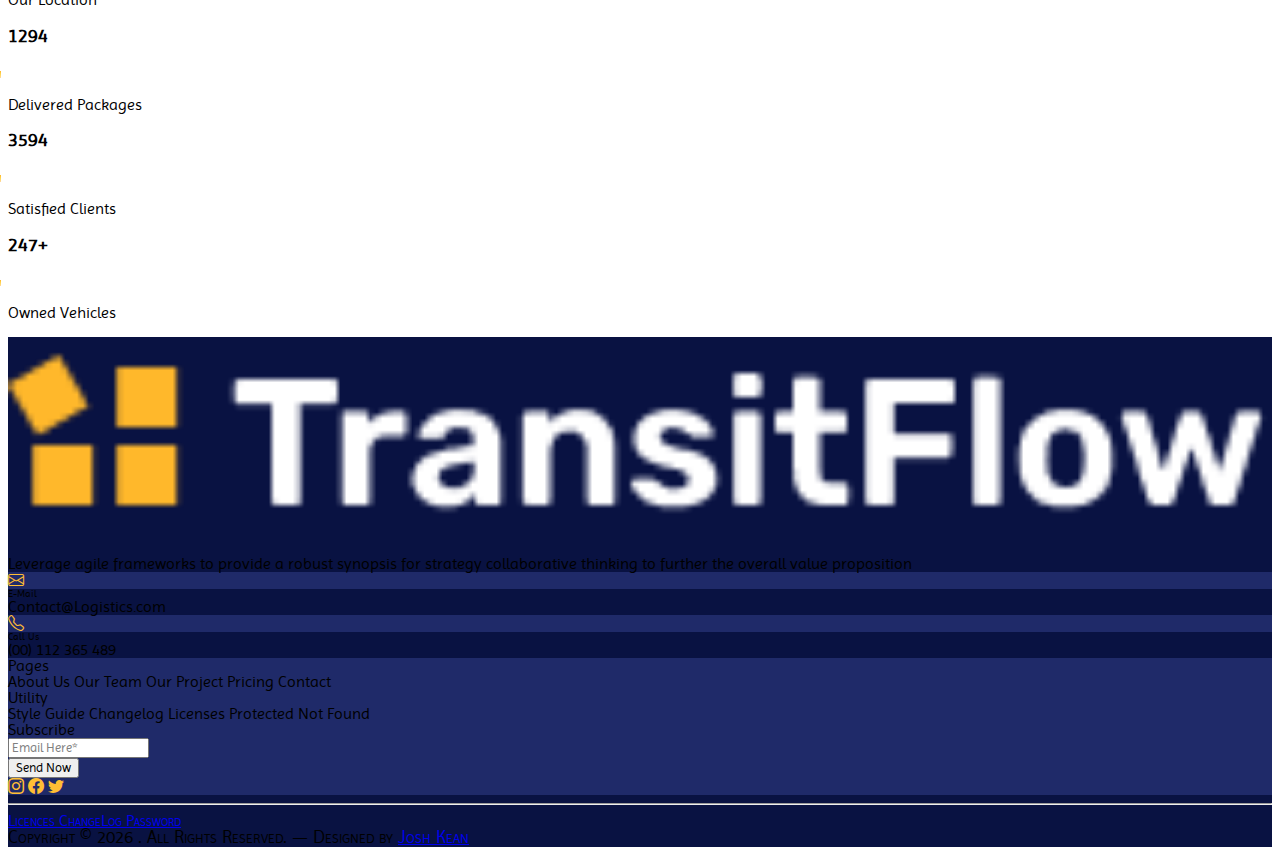
<file: service.html>
<!DOCTYPE html>
<html lang="en">

<head>
    <meta charset="UTF-8" />
    <meta name="viewport" content="width=device-width, initial-scale=1.0" />
    <title>Document</title>
    <link href="https://cdn.jsdelivr.net/npm/bootstrap@5.3.2/dist/css/bootstrap.min.css" rel="stylesheet"
        integrity="sha384-T3c6CoIi6uLrA9TneNEoa7RxnatzjcDSCmG1MXxSR1GAsXEV/Dwwykc2MPK8M2HN" crossorigin="anonymous" />
    <link rel="stylesheet" href="https://cdn.jsdelivr.net/npm/bootstrap-icons@1.11.3/font/bootstrap-icons.min.css" />
    <link rel="stylesheet" href="Assets/Styles/style.css" />
    <link href="https://unpkg.com/boxicons@2.1.4/css/boxicons.min.css" rel="stylesheet" />

    <style>
        li {
            position: relative;
        }

        li::marker {
            position: absolute !important;
            top: 50%;
        }
    </style>
</head>

<body>
    <header class="bg-primary header container-fluid py-3">
        <div class="row justify-content-center">
            <div class="col-lg-8 px-md-4 justify-content-between d-flex">
                <div class="d-flex align-items-center">
                    <img src="Assets/Images/Logo.png" class="logo d-flex align-items-center w-75" alt="Logo"
                        srcset="" />
                </div>
                <div class="col-sm-auto col-6">
                    <div class="row justify-content-end align-items-center gap-2">
                        <div class="col">
                            <div class="row">
                                <div class="col-2 border m-auto justify-content-center d-flex rounded-circle px-3 py-1">
                                    <i class="bi bi-clock mx-1"></i>
                                </div>
                                <div class="col-9 d-md-flex flex-column justify-content-center d-none">
                                    <div class="smaller text-light text-nowrap">
                                        Mon - Sat 9:00 - 18:00
                                    </div>
                                    <div class="smaller text-light text-nowrap">
                                        Sundays Closed
                                    </div>
                                </div>
                            </div>
                        </div>
                        <div class="col">
                            <div class="row">
                                <div class="col-2 border m-auto justify-content-center d-flex rounded-circle px-3 py-1">
                                    <i class="bi bi-envelope mx-1"></i>
                                </div>
                                <div class="col-9 d-md-flex flex-column justify-content-center d-none">
                                    <div class="smaller text-light text-nowrap">Mail</div>
                                    <div class="smaller text-light text-nowrap">
                                        Contact@Logistics.com
                                    </div>
                                </div>
                            </div>
                        </div>
                        <div class="col">
                            <div class="row">
                                <div class="col-2 border m-auto justify-content-center d-flex rounded-circle px-3 py-1">
                                    <i class="bi bi-phone mx-1"></i>
                                </div>
                                <div class="col-9 d-md-flex flex-column justify-content-center d-none">
                                    <div class="text-light text-nowrap smaller">Call Us</div>
                                    <div class="text-light text-nowrap smaller">
                                        (00) 112 365 489
                                    </div>
                                </div>
                            </div>
                        </div>
                    </div>
                </div>
            </div>
        </div>
    </header>

    <main style="
        background: url(Assets/Images/hero-bg-service.png) center/cover;
        background-repeat: no-repeat;
        background-color: rgba(27, 35, 73, 0);
      ">
        <nav class="container-fluid sticky-top" style="
          background-color: rgba(0, 0, 0, 0.25);
          font-variant: small-caps;
          backdrop-filter: blur(10px);
        ">
            <div class="row justify-content-center d-flex">
                <div
                    class="col-lg-8 d-flex justify-content-between navbar py-0 navbar-expand-sm px-md-3 px-2 pe-0 pe-md-0 flex-row flex-sm-row-reverse">
                    <div class="d-flex w-100 justify-content-between justify-content-sm-end">
                        <label for="check" class="icons navbar-toggler shadow-none outline-0 border-0 py-2"
                            data-bs-toggle="collapse" data-bs-target="#collapse">
                            <input type="checkbox" id="check" />
                            <i class="fs-1 bx bx-menu-alt-left" id="menu-icon"></i>
                            <i class="fs-1 bx bx-x" id="close-icon"></i>
                        </label>
                        <div class="d-flex">
                            <div class="nav align-items-center gap-lg-2 gap-3 gap-xl-4 mx-3">
                                <i class="text-light bi bi-instagram"></i>
                                <i class="text-light bi bi-facebook"></i>
                                <i class="text-light bi bi-twitter"></i>
                                <i class="text-light bi bi-linkedin"></i>
                            </div>
                            <button class="btn btn-light rounded-0 py-2" style="font-variant: inherit">
                                Request Quote
                            </button>
                        </div>
                    </div>
                    <div class="navbar-nav nav-underline collapse navbar-collapse" id="collapse">
                        <a class="nav-link text-light" href="index.html">Home</a>
                        <div class="vr d-none d-md-block text-light my-2"></div>
                        <a class="nav-link text-light" href="about.html">About</a>
                        <div class="vr d-none d-md-block text-light my-2"></div>
                        <div class="dropdown">
                            <a class="nav-link text-light dropdown-toggle" data-bs-toggle="dropdown" href="#">Pages</a>
                            <div class="dropdown-menu py-0 rounded-top-0" style="
                    background-color: rgba(0, 0, 0, 0.75);
                    backdrop-filter: blur(10px);
                  ">
                                <a class="dropdown-item px-2" href="service.html">Our Services</a>
                                <a class="dropdown-item px-2" href="team.html">Our Team</a>
                                <a class="dropdown-item px-2" href="blog.html">Our Blog</a>
                                <a class="dropdown-item px-2" href="#">Pricing</a>
                            </div>
                        </div>
                        <div class="vr d-none d-md-block text-light my-2"></div>
                        <a class="nav-link text-light" href="project.html">Project</a>
                        <div class="vr d-none d-md-block text-light my-2"></div>
                        <a class="nav-link text-light" href="#">Contact</a>
                    </div>
                </div>
            </div>
        </nav>

        <section class="container-fluid">
            <div class="row py-5 justify-content-center">
                <div class="col-lg-8">
                    <div class="row py-5">
                        <div class="col-md-8 col-lg-6 col-12">
                            <p class="text-light d-inline px-2 py-1" style="
                    background: rgba(0, 0, 0, 0.25);
                    border-left: 3px solid #ffbe34;
                  ">
                                Services
                            </p>
                            <h1 class="text-light h1 my-3">
                                Our Logistics <br />
                                Services
                            </h1>
                        </div>
                        <div class="col-6"></div>
                    </div>
                </div>
            </div>
        </section>
    </main>

    <section class="container-fluid bg-white">
        <div class="row justify-content-center py-5">
            <div class="col-lg-8 px-md-3">
                <p class="text-dark d-inline px-2 py-1" style="
              background: rgba(0, 0, 0, 0.15);
              border-left: 3px solid #ffbe34;
            ">
                    What We Do
                </p>
                <h3 class="text-dark h2 my-2">Our Logistics Services</h3>
                <div class="row row-cols-2 row-cols-md-3 py-3">
                    <div class="col">
                        <div style="height: 76px">
                            <img src="Assets/Icon/Icon1.png" alt="" srcset="" />
                        </div>
                        <div class="">
                            <h6 class="fw-semibold">
                                <a href="service-single.html" class="nav-link link">Sea Transport Services</a>
                            </h6>
                            <p class="small">
                                Following the quality of our services thus having gained trust
                                of our many clients
                            </p>
                        </div>
                    </div>
                    <div class="col">
                        <div style="height: 76px">
                            <img src="Assets/Icon/Icon2.png" alt="" srcset="" />
                        </div>
                        <div class="">
                            <h6 class="fw-semibold">
                                <a href="service-single.html" class="nav-link link">Warehousing Services</a>
                            </h6>
                            <p class="small">
                                Following the quality of our services thus having gained trust
                                of our many clients
                            </p>
                        </div>
                    </div>
                    <div class="col">
                        <div style="height: 76px">
                            <img src="Assets/Icon/Icon3.svg" alt="" srcset="" />
                        </div>
                        <div class="">
                            <h6 class="fw-semibold">
                                <a href="service-single.html" class="nav-link link">Air Fright Services</a>
                            </h6>
                            <p class="small">
                                Following the quality of our services thus having gained trust
                                of our many clients
                            </p>
                        </div>
                    </div>
                    <div class="col">
                        <div style="height: 76px">
                            <img src="Assets/Icon/Icon5.png" alt="" srcset="" />
                        </div>
                        <div class="">
                            <h6 class="fw-semibold">
                                <a href="service-single.html" class="nav-link link">Project Exhibition</a>
                            </h6>
                            <p class="small">
                                Following the quality of our services thus having gained trust
                                of our many clients
                            </p>
                        </div>
                    </div>
                    <div class="col">
                        <div style="height: 76px">
                            <img src="Assets/Icon/Icon4.png" alt="" srcset="" />
                        </div>
                        <div class="">
                            <h6 class="fw-semibold">
                                <a href="service-single.html" class="nav-link link">Local Shipping Services</a>
                            </h6>
                            <p class="small">
                                Following the quality of our services thus having gained trust
                                of our many clients
                            </p>
                        </div>
                    </div>
                    <div class="col">
                        <div style="height: 76px">
                            <img src="Assets/Icon/Icon6.png" alt="" srcset="" />
                        </div>
                        <div class="">
                            <h6 class="fw-semibold">
                                <a href="service-single.html" class="nav-link link">Customer Clearance </a>
                            </h6>
                            <p class="small">
                                Following the quality of our services thus having gained trust
                                of our many clients
                            </p>
                        </div>
                    </div>
                </div>
                <div class="d-flex justify-content-center">
                    <button class="btn btn-primary border-0 my-3">Learn More</button>
                </div>
            </div>
        </div>
    </section>

    <section class="container-fluid bg-light">
        <div class="row py-5 justify-content-center">
            <div class="col-lg-8 py-5">
                <p class="text-dark d-inline px-2 py-1" style="
              background: rgba(0, 0, 0, 0.15);
              border-left: 3px solid #ffbe34;
            ">
                    Our Goodness
                </p>
                <h3 class="text-dark h2 my-2">How we Work</h3>
                <div class="row pt-3 px-2 justify-content-center">
                    <div class="col-md-6 col-sm-8 py-3 d-flex align-items-center">
                        <img src="Assets/Images/service-img1.png" class="" style="width: 120%; margin-left: -20%"
                            alt="" />
                    </div>
                    <div class="col-md-6 col-sm-8 p-3 d-flex flex-column justify-content-center">
                        <div class="row py-lg-2">
                            <div class="col-2">
                                <img src="Assets/Icon/service-list1.png" alt="" />
                            </div>
                            <div class="col-10">
                                <h5 class="fw-medium">Warehousing Services</h5>
                                <p class="small">
                                    Our state-of-the-art warehousing solutions ensure your goods are stored safely and
                                    efficiently, ready for timely
                                    distribution.
                                </p>
                            </div>
                        </div>
                        <div class="row py-lg-2">
                            <div class="col-2">
                                <img src="Assets/Icon/service-list2.png" alt="" />
                            </div>
                            <div class="col-10">
                                <h5 class="fw-medium">Safety and Quality</h5>
                                <p class="small">
                                    We prioritize the highest safety and quality standards in all our operations,
                                    ensuring your shipments are handled with
                                    care and precision.
                                </p>
                            </div>
                        </div>
                        <div class="row py-lg-2">
                            <div class="col-2">
                                <img src="Assets/Icon/service-list3.png" alt="" />
                            </div>
                            <div class="col-10">
                                <h5 class="fw-medium">Care for Environmet</h5>
                                <p class="small">
                                    We are committed to sustainable practices and reducing our environmental footprint
                                    through innovative logistics
                                    solutions.
                                </p>
                            </div>
                        </div>
                    </div>
                </div>
            </div>
        </div>
    </section>

    <section class="container-fluid">
        <div class="row">
            <div
                class="col-lg-3 col-6 d-flex align-items-center border border-start-0 justify-content-evenly p-3 px-lg-5 px-1">
                <h3 class="m-0">24</h3>
                <li style="list-style-image: linear-gradient(#ffb629, #ffda56, #ffd7a6)"></li>
                <p class="m-0">Our Location</p>
            </div>
            <div class="col-lg-3 col-6 d-flex align-items-center border justify-content-evenly p-3 px-lg-5 px-1">
                <h3 class="m-0">1294</h3>
                <li style="list-style-image: linear-gradient(#ffb629, #ffda56, #ffd7a6)"></li>
                <p class="m-0">Delivered Packages</p>
            </div>
            <div class="col-lg-3 col-6 d-flex align-items-center border justify-content-evenly p-3 px-lg-5 px-1">
                <h3 class="m-0">3594</h3>
                <li style="list-style-image: linear-gradient(#ffb629, #ffda56, #ffd7a6)"></li>
                <p class="m-0">Satisfied Clients</p>
            </div>
            <div
                class="col-lg-3 col-6 d-flex align-items-center border border-end-0 justify-content-evenly p-3 px-lg-5 px-1">
                <h3 class="m-0">247+</h3>
                <li style="list-style-image: linear-gradient(#ffb629, #ffda56, #ffd7a6)"></li>
                <p class="m-0">Owned Vehicles</p>
            </div>
        </div>
    </section>

    <footer class="container-fluid bg-primary">
        <section class="row justify-content-center">
            <div class="col-lg-5 bg-primary">
                <div class="row">
                    <div class="col-lg-2"></div>
                    <div class="col-lg-10 py-3">
                        <div class="row">
                            <div class="col-6 col-md-4 col-lg-8 col-sm-4">
                                <img src="Assets/Images/footer-logo.png" style="width: 100%" alt="" srcset="" />
                            </div>
                        </div>
                        <div class="p-lg-4 pb-0">
                            <span class="text-light py-2 py-sm-2">
                                Leverage agile frameworks to provide a robust synopsis for
                                strategy collaborative thinking to further the overall value
                                proposition
                            </span>
                            <div class="row pt-md-3">
                                <div class="col-12 col-md-6 col-lg-12 col-sm-6 my-2">
                                    <div class="row">
                                        <div class="col-auto justify-content-center ms-2 rounded-circle d-flex p-2"
                                            style="background: #1f2a69">
                                            <i class="bi bi-envelope mx-1"></i>
                                        </div>
                                        <div class="col-auto d-flex flex-column justify-content-center">
                                            <div class="smaller text-light text-nowrap">E-Mail</div>
                                            <div class="small text-light text-nowrap">
                                                Contact@Logistics.com
                                            </div>
                                        </div>
                                    </div>
                                </div>
                                <div class="col-12 col-md-6 col-lg-12 col-sm-6 my-2 mb-md-3 mb-0 d-lg-none">
                                    <div class="row">
                                        <div class="col-auto justify-content-center ms-2 rounded-circle d-flex p-2"
                                            style="background: #1f2a69">
                                            <i class="bi bi-telephone mx-1"></i>
                                        </div>
                                        <div class="col-auto d-flex flex-column justify-content-center">
                                            <div class="smaller text-light text-nowrap">
                                                Call Us
                                            </div>
                                            <div class="small text-light text-nowrap">
                                                (00) 112 365 489
                                            </div>
                                        </div>
                                    </div>
                                </div>
                            </div>
                        </div>
                    </div>
                </div>
            </div>
            <div class="col-lg-7" style="background: #1f2a69">
                <div class="row">
                    <div class="col-lg-10">
                        <div class="row">
                            <div class="col-lg-3 col-5 col-md-3 col-sm-3 text-light p-3 pt-4">
                                <span class="h5">Pages</span>
                                <div class="py-4 row">
                                    <span class="text-light pb-2 d-inline-block">About Us</span>
                                    <span class="text-light pb-2 d-inline-block">Our Team</span>
                                    <span class="text-light pb-2 d-inline-block">Our Project</span>
                                    <span class="text-light pb-2 d-inline-block">Pricing</span>
                                    <span class="text-light pb-2 d-inline-block">Contact</span>
                                </div>
                            </div>
                            <div class="col-lg-3 col-5 col-md-3 col-sm-3 text-light p-3 pt-4">
                                <span class="h5">Utility</span>
                                <div class="py-4 row">
                                    <span class="text-light pb-2 d-inline-block">Style Guide</span>
                                    <span class="text-light pb-2 d-inline-block">Changelog</span>
                                    <span class="text-light pb-2 d-inline-block">Licenses</span>
                                    <span class="text-light pb-2 d-inline-block">Protected</span>
                                    <span class="text-light pb-2 d-inline-block">Not Found</span>
                                </div>
                            </div>
                            <div class="col-lg-5 col-10 col-md-4 col-sm-6 px-md-2 text-light pt-sm-4 px-4 pt-md-4">
                                <span class="h5">Subscribe</span>
                                <div class="py-md-4 py-sm-4 py-1">
                                    <input type="email"
                                        class="bg-transparent form-control shadow-none rounded-0 border-secondary footer-input text-light"
                                        placeholder="Email Here*" />
                                    <div class="row py-3">
                                        <div class="col-6">
                                            <button class="btn btn-light rounded-0 small px-1 w-100">
                                                Send Now
                                            </button>
                                        </div>
                                        <div class="col-6 d-flex justify-content-between align-items-center">
                                            <i class="text-light bi bi-instagram"></i>
                                            <i class="text-light bi bi-facebook"></i>
                                            <i class="text-light bi bi-twitter"></i>
                                        </div>
                                    </div>
                                </div>
                            </div>
                        </div>
                    </div>
                    <div class="col-lg-2"></div>
                </div>
            </div>

            <hr class="text-light mx-0" />
            <section class="row justify-content-center">
                <div class="col-lg-10">
                    <div class="row justify-content-md-between justify-content-center flex-sm-row-reverse pb-2">
                        <div class="col-auto pb-2">
                            <!-- <a class="text-secondary nav-link d-inline px-1" style="font-variant: small-caps" href="#">
                                Style Guide
                            </a> -->
                            <a class="text-secondary nav-link d-inline px-1" style="font-variant: small-caps" href="#">
                                Licences
                            </a>
                            <a class="text-secondary nav-link d-inline px-1" style="font-variant: small-caps" href="#">
                                ChangeLog
                            </a>
                            <a class="text-secondary nav-link d-inline px-1" style="font-variant: small-caps" href="#">
                                Password
                            </a>
                        </div>
                        <div class="col-auto text-light text-center" style="font-variant: small-caps; font-size: large">
                            Copyright &copy;
                            <script>
                                document.write(new Date().getFullYear());
                            </script>
                            . All Rights Reserved. &mdash;
                            <span class="text-nowrap">Designed by
                                <a href="https://flowcv.me/ajosh" class="nav-link text-light d-inline">Josh Kean</a>
                            </span>
                        </div>
                    </div>
                </div>
            </section>
        </section>
    </footer>


    <script src="main.js"></script>
    <script src="https://cdn.jsdelivr.net/npm/@popperjs/core@2.11.8/dist/umd/popper.min.js"
        integrity="sha384-I7E8VVD/ismYTF4hNIPjVp/Zjvgyol6VFvRkX/vR+Vc4jQkC+hVqc2pM8ODewa9r"
        crossorigin="anonymous"></script>
    <script src="https://cdn.jsdelivr.net/npm/bootstrap@5.3.2/dist/js/bootstrap.min.js"
        integrity="sha384-BBtl+eGJRgqQAUMxJ7pMwbEyER4l1g+O15P+16Ep7Q9Q+zqX6gSbd85u4mG4QzX+"
        crossorigin="anonymous"></script>
</body>

</html>
</file>
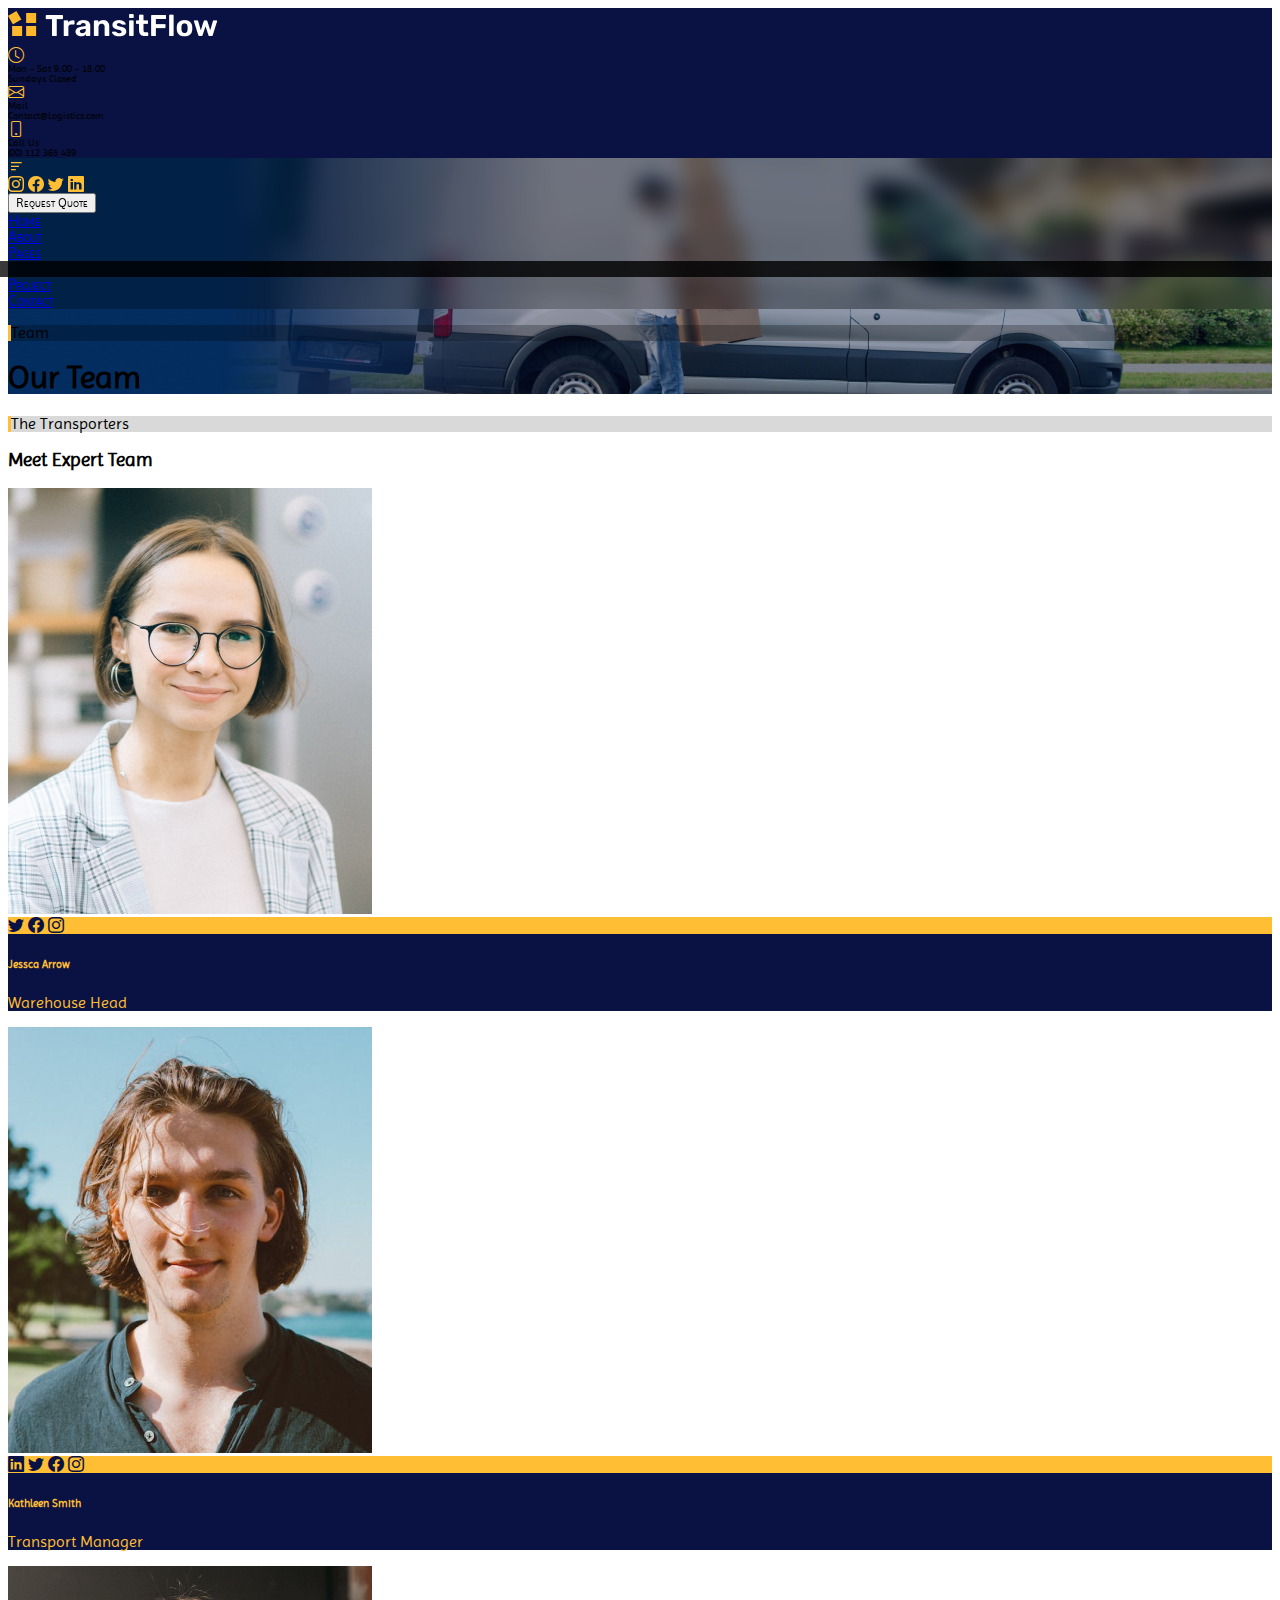
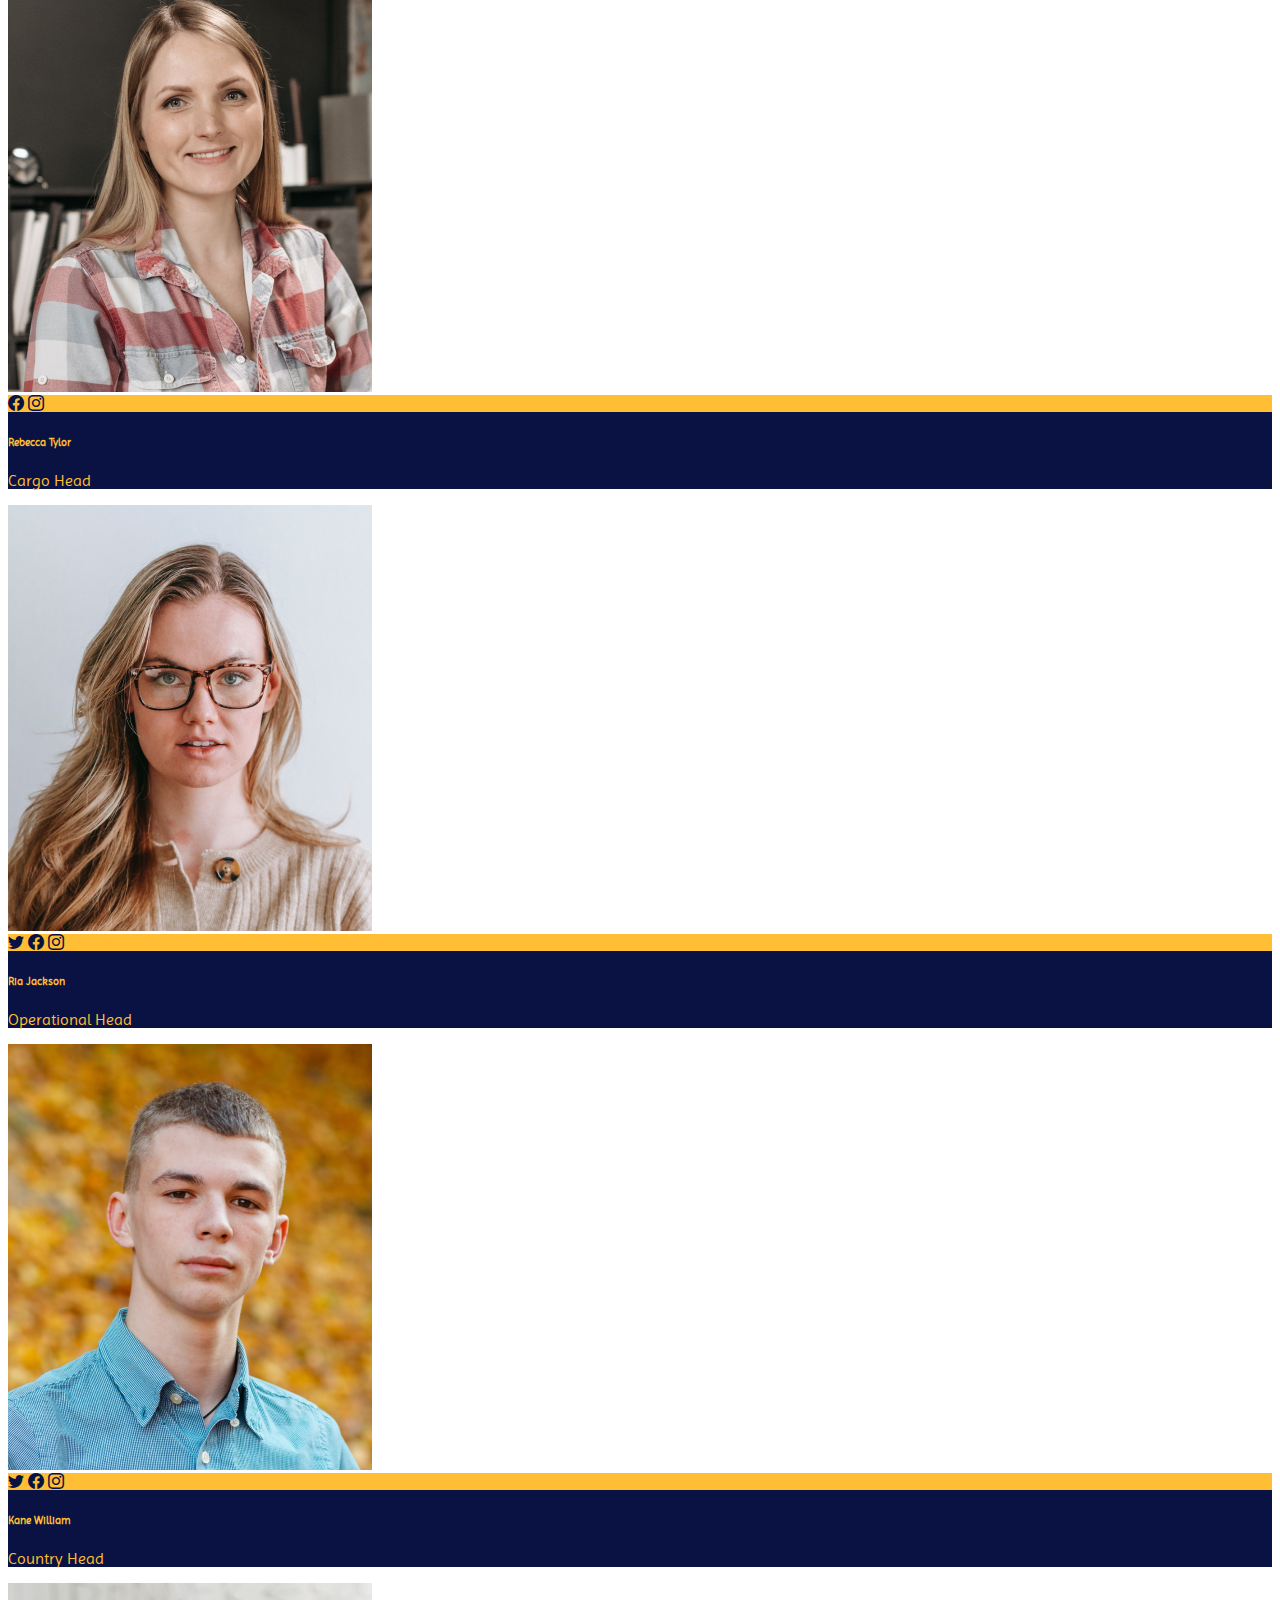
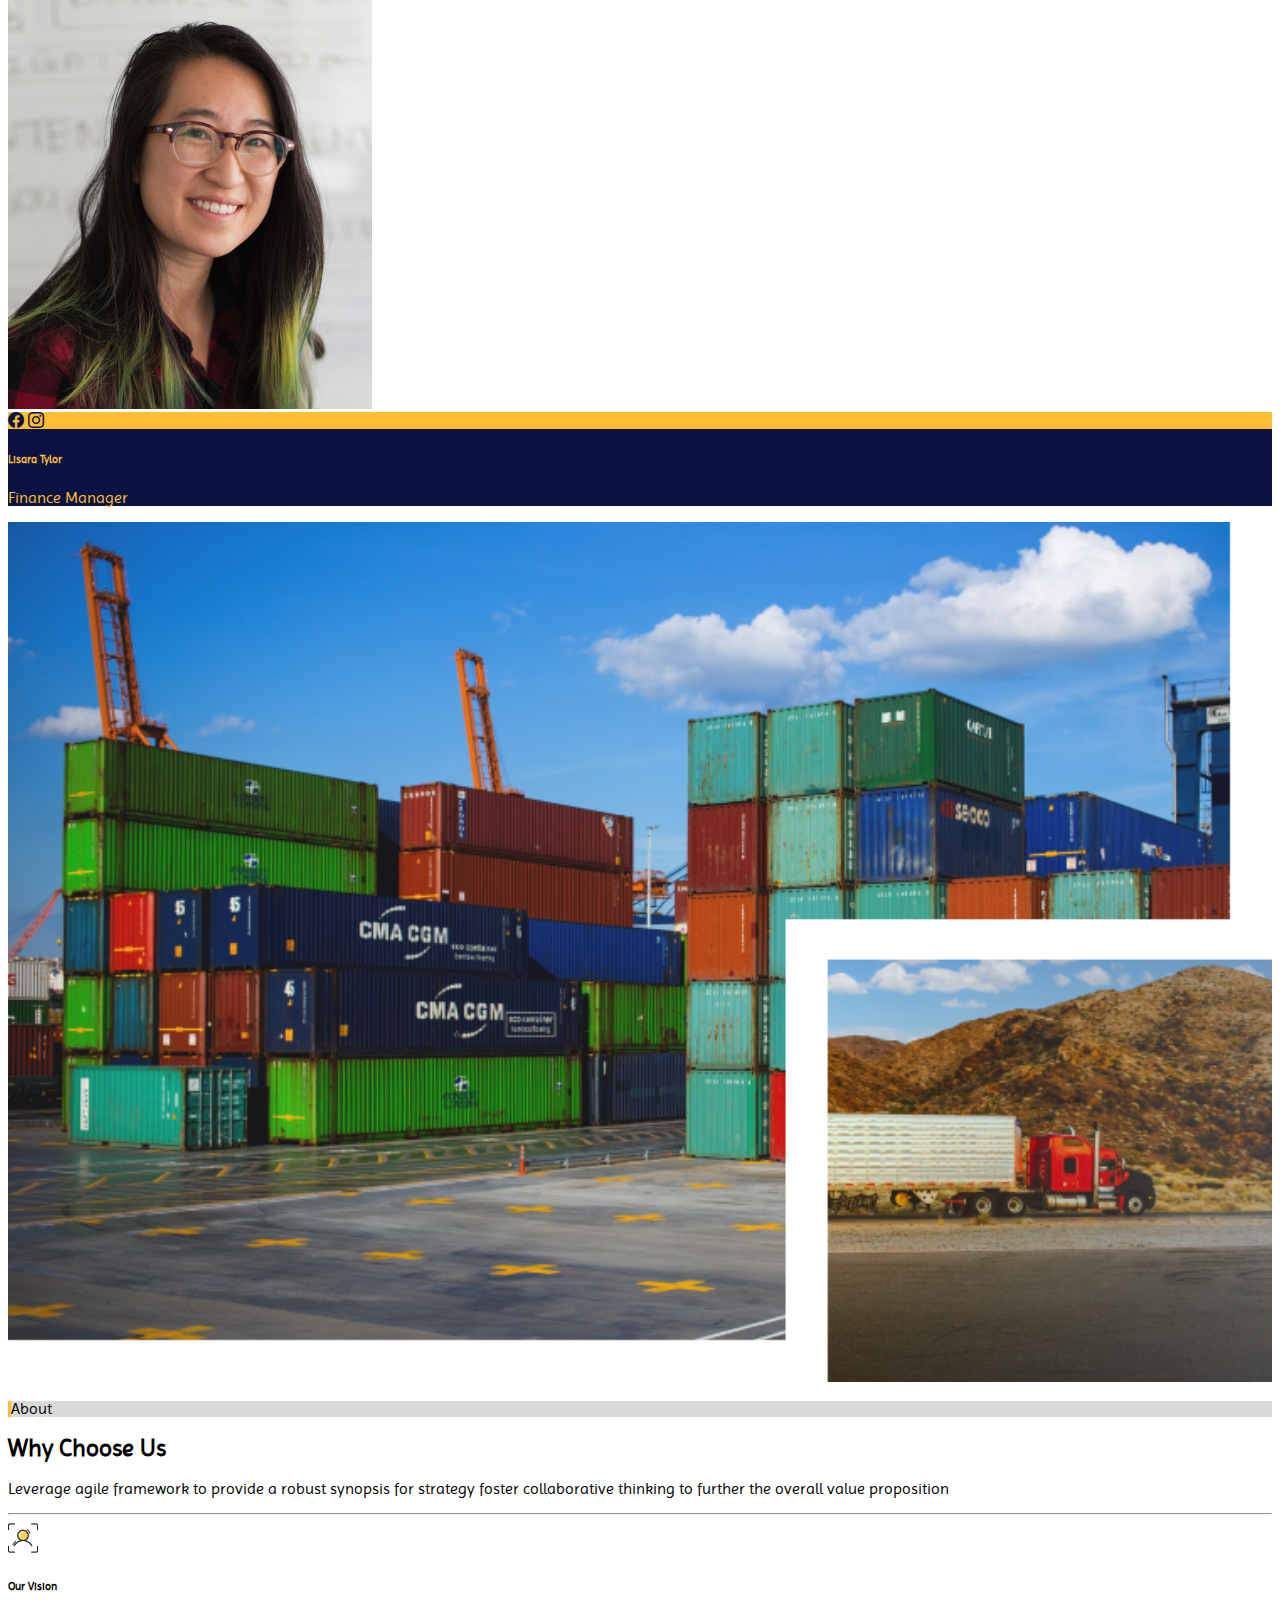
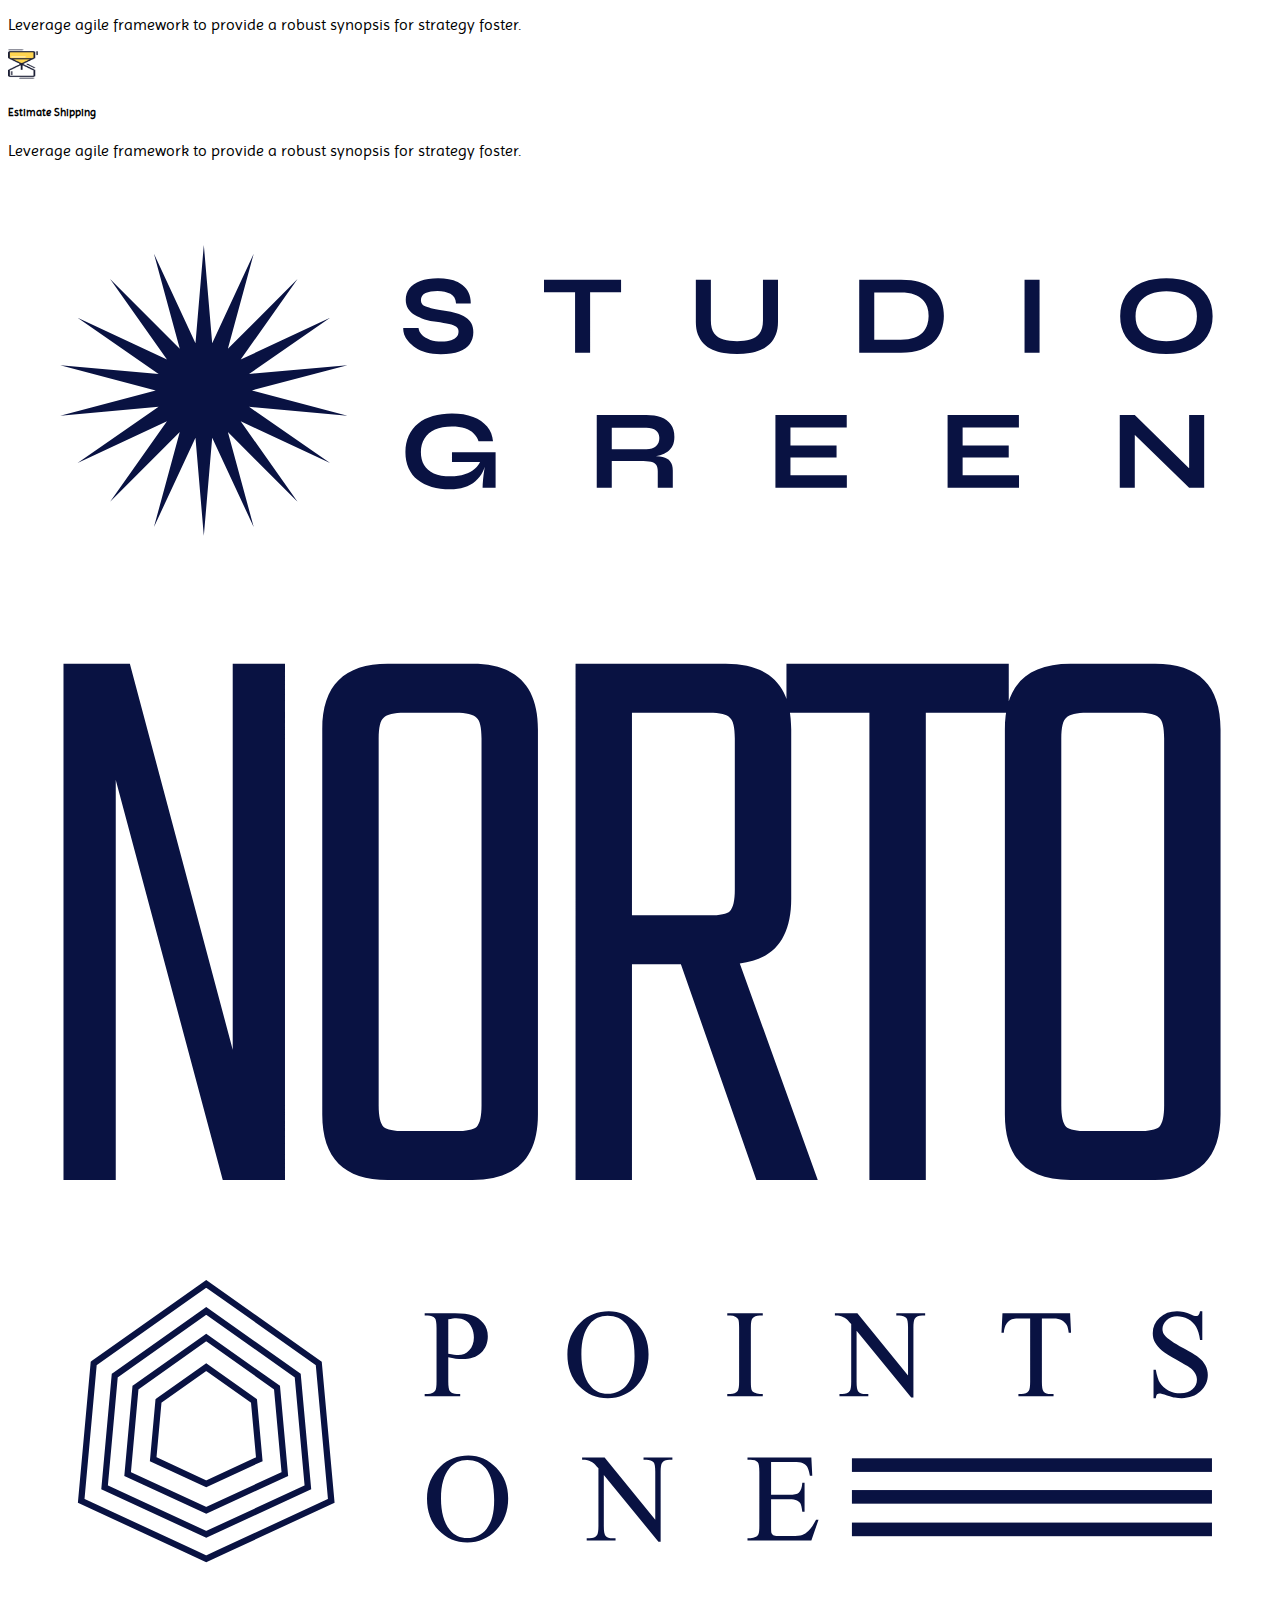
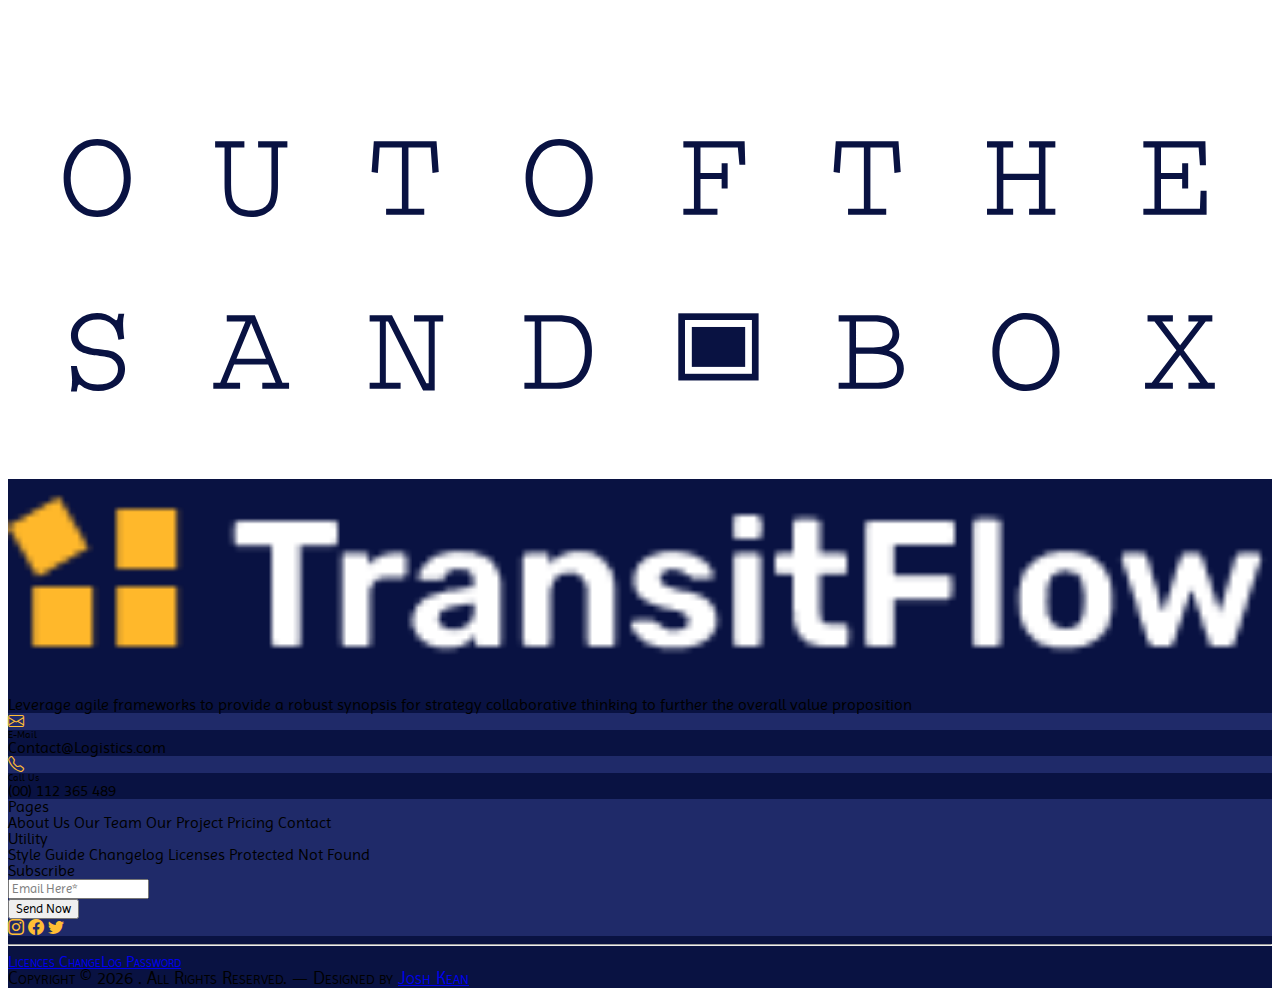
<file: team.html>
<!DOCTYPE html>
<html lang="en">

<head>
    <meta charset="UTF-8" />
    <meta name="viewport" content="width=device-width, initial-scale=1.0" />
    <title>Document</title>
    <link href="https://cdn.jsdelivr.net/npm/bootstrap@5.3.2/dist/css/bootstrap.min.css" rel="stylesheet"
        integrity="sha384-T3c6CoIi6uLrA9TneNEoa7RxnatzjcDSCmG1MXxSR1GAsXEV/Dwwykc2MPK8M2HN" crossorigin="anonymous" />
    <link rel="stylesheet" href="https://cdn.jsdelivr.net/npm/bootstrap-icons@1.11.3/font/bootstrap-icons.min.css" />
    <link rel="stylesheet" href="Assets/Styles/style.css" />
    <link href="https://unpkg.com/boxicons@2.1.4/css/boxicons.min.css" rel="stylesheet" />
    <style>
        main {
            background: url(Assets/Images/hero-bg-team.png) center/cover;
            background-repeat: no-repeat;
            background-color: rgba(27, 35, 73, 0);
        }

        nav {
            background-color: rgba(0, 0, 0, 0.25);
            font-variant: small-caps;
            -webkit-backdrop-filter: blur(10px);
            backdrop-filter: blur(10px);
        }
    </style>
</head>

<body>
    <header class="bg-primary header container-fluid py-3">
        <div class="row justify-content-center">
            <div class="col-lg-8 px-md-4 justify-content-between d-flex">
                <div class="d-flex align-items-center">
                    <img src="Assets/Images/Logo.png" class="logo d-flex align-items-center w-75" alt="Logo"
                        srcset="" />
                </div>
                <div class="col-sm-auto col-6">
                    <div class="row justify-content-end align-items-center gap-2">
                        <div class="col">
                            <div class="row">
                                <div class="col-2 border m-auto justify-content-center d-flex rounded-circle px-3 py-1">
                                    <i class="bi bi-clock mx-1"></i>
                                </div>
                                <div class="col-9 d-md-flex flex-column justify-content-center d-none">
                                    <div class="smaller text-light text-nowrap">
                                        Mon - Sat 9:00 - 18:00
                                    </div>
                                    <div class="smaller text-light text-nowrap">
                                        Sundays Closed
                                    </div>
                                </div>
                            </div>
                        </div>
                        <div class="col">
                            <div class="row">
                                <div class="col-2 border m-auto justify-content-center d-flex rounded-circle px-3 py-1">
                                    <i class="bi bi-envelope mx-1"></i>
                                </div>
                                <div class="col-9 d-md-flex flex-column justify-content-center d-none">
                                    <div class="smaller text-light text-nowrap">Mail</div>
                                    <div class="smaller text-light text-nowrap">
                                        Contact@Logistics.com
                                    </div>
                                </div>
                            </div>
                        </div>
                        <div class="col">
                            <div class="row">
                                <div class="col-2 border m-auto justify-content-center d-flex rounded-circle px-3 py-1">
                                    <i class="bi bi-phone mx-1"></i>
                                </div>
                                <div class="col-9 d-md-flex flex-column justify-content-center d-none">
                                    <div class="text-light text-nowrap smaller">Call Us</div>
                                    <div class="text-light text-nowrap smaller">
                                        (00) 112 365 489
                                    </div>
                                </div>
                            </div>
                        </div>
                    </div>
                </div>
            </div>
        </div>
    </header>

    <main>
        <nav class="container-fluid sticky-top" style="background-color: rgba(0, 0, 0, 0.25); font-variant: small-caps; backdrop-filter: blur(10px);
                  ">
            <div class="row justify-content-center d-flex">
                <div
                    class="col-lg-8 d-flex justify-content-between navbar py-0 navbar-expand-sm px-md-3 px-2 pe-0 pe-md-0 flex-row flex-sm-row-reverse">
                    <div class="d-flex w-100 justify-content-between justify-content-sm-end">
                        <label for="check" class="icons navbar-toggler shadow-none outline-0 border-0 py-2"
                            data-bs-toggle="collapse" data-bs-target="#collapse">
                            <input type="checkbox" id="check" />
                            <i class="fs-1 bx bx-menu-alt-left" id="menu-icon"></i>
                            <i class="fs-1 bx bx-x" id="close-icon"></i>
                        </label>
                        <div class="d-flex">
                            <div class="nav align-items-center gap-lg-2 gap-3 gap-xl-4 mx-3">
                                <i class="text-light bi bi-instagram"></i>
                                <i class="text-light bi bi-facebook"></i>
                                <i class="text-light bi bi-twitter"></i>
                                <i class="text-light bi bi-linkedin"></i>
                            </div>
                            <button class="btn btn-light rounded-0 py-2" style="font-variant: inherit">
                                Request Quote
                            </button>
                        </div>
                    </div>
                    <div class="navbar-nav nav-underline collapse navbar-collapse" id="collapse">
                        <a class="nav-link text-light active" href="index.html">Home</a>
                        <div class="vr d-none d-md-block text-light my-2"></div>
                        <a class="nav-link text-light " href="about.html">About</a>
                        <div class="vr d-none d-md-block text-light my-2"></div>
                        <div class="dropdown">
                            <a class="nav-link text-light dropdown-toggle text-center" data-bs-toggle="dropdown"
                                href="#">Pages</a>
                            <div class="dropdown-menu py-0 rounded-top-0"
                                style="background-color: rgba(0, 0, 0, 0.75); backdrop-filter: blur(10px);">
                                <a class=" dropdown-item px-2" href="service.html">Our Services</a>
                                <a class=" dropdown-item px-2" href="team.html">Our Team</a>
                                <a class=" dropdown-item px-2" href="blog.html">Our Blog</a>
                                <a class=" dropdown-item px-2" href="#">Pricing</a>
                            </div>
                        </div>
                        <div class="vr d-none d-md-block text-light my-2"></div>
                        <a class="nav-link text-light" href="project.html">Project</a>
                        <div class="vr d-none d-md-block text-light my-2"></div>
                        <a class="nav-link text-light" href="#">Contact</a>
                    </div>
                </div>
            </div>
        </nav>

        <section class="container-fluid">
            <div class="row py-5 justify-content-center">
                <div class="col-lg-8">
                    <div class="row py-5">
                        <div class="col-md-8 col-lg-6 col-12">
                            <p class="text-light d-inline px-2 py-1" style="
                      background: rgba(0, 0, 0, 0.25);
                      border-left: 3px solid #ffbe34;
                    ">
                                Team
                            </p>
                            <h1 class="text-light h1 my-3">
                                Our Team
                            </h1>
                        </div>
                        <div class="col-6"></div>
                    </div>
                </div>
            </div>
        </section>
    </main>

    <section class="container-fluid">
        <div class="row justify-content-center">
            <div class="col-lg-8 py-5 ">
                <p class="text-dark d-inline px-2 py-1"
                    style="background: rgba(0, 0, 0, 0.15); border-left: 3px solid #ffbe34;">
                    The Transporters
                </p>
                <h3 class="text-dark h2 my-2">
                    Meet Expert Team
                </h3>
                <div class="row py-2 row-gap-4 row-cols-md-3 row-cols-sm-2 row-cols-1 me-sm-0 me-3">
                    <div class="col">
                        <div class="card">
                            <img src="Assets/Images/team1.png" class="card-img-top" alt="...">
                            <div class="card-body bg-primary position-relative">
                                <div class="position-absolute end-0 p-1" style="background: #ffbe34; top: -20%;">
                                    <i style="color: #091242;" class="m-1 bi bi-twitter"></i>
                                    <i style="color: #091242;" class="m-1 bi bi-facebook"></i>
                                    <i style="color: #091242;" class="m-1 bi bi-instagram"></i>
                                </div>
                                <h6 class="card-text text-light my-0 py-1">Jessca Arrow</h6>
                                <p class="card-text small text-light">Warehouse Head</p>
                            </div>
                        </div>
                    </div>
                    <div class="col">
                        <div class="card">
                            <img src="Assets/Images/team3.png" class="card-img-top" alt="...">
                            <div class="card-body bg-primary position-relative">
                                <div class="position-absolute end-0 p-1" style="background: #ffbe34; top: -20%;">
                                    <i style="color: #091242;" class="mx-1 bi bi-linkedin"></i>
                                    <i style="color: #091242;" class="m-1 bi bi-twitter"></i>
                                    <i style="color: #091242;" class="m-1 bi bi-facebook"></i>
                                    <i style="color: #091242;" class="m-1 bi bi-instagram"></i>
                                </div>
                                <h6 class="card-text text-light my-0 py-1">Kathleen Smith</h6>
                                <p class="card-text small text-light">Transport Manager</p>
                            </div>
                        </div>
                    </div>
                    <div class="col">
                        <div class="card">
                            <img src="Assets/Images/team2.png" class="card-img-top" alt="...">
                            <div class="card-body bg-primary position-relative">
                                <div class="position-absolute end-0 p-1" style="background: #ffbe34; top: -20%;">
                                    <i style="color: #091242;" class="m-1 bi bi-facebook"></i>
                                    <i style="color: #091242;" class="m-1 bi bi-instagram"></i>
                                </div>
                                <h6 class="card-text text-light my-0 py-1">Rebecca Tylor</h6>
                                <p class="card-text text-light small">Cargo Head</p>
                            </div>
                        </div>
                    </div>
                    <div class="col">
                        <div class="card">
                            <img src="Assets/Images/team4.png" class="card-img-top" alt="...">
                            <div class="card-body bg-primary position-relative">
                                <div class="position-absolute end-0 p-1" style="background: #ffbe34; top: -20%;">
                                    <i style="color: #091242;" class="m-1 bi bi-twitter"></i>
                                    <i style="color: #091242;" class="m-1 bi bi-facebook"></i>
                                    <i style="color: #091242;" class="m-1 bi bi-instagram"></i>
                                </div>
                                <h6 class="card-text text-light my-0 py-1">Ria Jackson</h6>
                                <p class="card-text text-light small">Operational Head</p>
                            </div>
                        </div>
                    </div>
                    <div class="col">
                        <div class="card">
                            <img src="Assets/Images/team5.png" class="card-img-top" alt="...">
                            <div class="card-body bg-primary position-relative">
                                <div class="position-absolute end-0 p-1" style="background: #ffbe34; top: -20%;">
                                    <i style="color: #091242;" class="m-1 bi bi-twitter"></i>
                                    <i style="color: #091242;" class="m-1 bi bi-facebook"></i>
                                    <i style="color: #091242;" class="m-1 bi bi-instagram"></i>
                                </div>
                                <h6 class="card-text text-light my-0 py-1">Kane William</h6>
                                <p class="card-text text-light small">Country Head</p>
                            </div>
                        </div>
                    </div>
                    <div class="col">
                        <div class="card">
                            <img src="Assets/Images/team6.png" class="card-img-top" alt="...">
                            <div class="card-body bg-primary position-relative">
                                <div class="position-absolute end-0 p-1" style="background: #ffbe34; top: -20%;">
                                    <i style="color: #091242;" class="m-1 bi bi-facebook"></i>
                                    <i style="color: #091242;" class="m-1 bi bi-instagram"></i>
                                </div>
                                <h6 class="card-text text-light my-0 py-1">Lisara Tylor</h6>
                                <p class="card-text text-light small">Finance Manager</p>
                            </div>
                        </div>
                    </div>
                </div>
            </div>
        </div>
    </section>

    <section class="container-fluid">
        <div class="row justify-content-center py-5 px-sm-5 px-md-0 align-items-center">
            <div class="col-lg-1 d-xl-block d-none"></div>
            <div class="col-xl-5 col-md-6">
                <img src="Assets/Images/team7.png" width="100%" alt="">
            </div>
            <div class="col-xl-4 col-md-5 ">
                <p class="text-dark d-inline px-2 py-1"
                    style=" background: rgba(0, 0, 0, 0.15); border-left: 3px solid #ffbe34;">
                    About
                </p>
                <h2 class="text-dark h2 my-2">Why Choose Us</h2>
                <p class="text-dark small my-0">
                    Leverage agile framework to provide a robust synopsis for
                    strategy foster collaborative thinking to further the overall
                    value proposition
                </p>
                <hr class="my-4">
                <div class="row my-2">
                    <div class="col-6 pe-0">
                        <img src="Assets/Icon/teamicon2.png" width="30px" height="30px" alt="">
                        <h6 class="pt-2">Our Vision</h6>
                        <p class="small">Leverage agile framework to provide a robust synopsis for
                            strategy foster.</p>
                    </div>
                    <div class="col-6 pe-0">
                        <img src="Assets/Icon/teamicon1.png" width="30px" height="30px" alt="">
                        <h6 class="pt-2">Estimate Shipping</h6>
                        <p class="small">Leverage agile framework to provide a robust synopsis for
                            strategy foster.</p>
                    </div>
                </div>
            </div>
            <div class="col-lg-2"></div>
        </div>
    </section>

    <section class="container-fluid">
        <div class="row py-5 justify-content-center">
            <div class="col-lg-8">
                <div class="row row-cols-md-4 row-cols-2 client-logo">
                    <div class="col border position-relative clientlogoinner border-secondary">
                        <div class="w-100 position-absolute bg-secondary opacity h-100"></div>
                        <img src="Assets/Images/clientlogoinner1.svg" alt="">
                    </div>
                    <div class="col border position-relative clientlogoinner border-secondary">
                        <div class="w-100 position-absolute bg-secondary opacity h-100"></div>
                        <img src="Assets/Images/clientlogoinner2.svg" class="w-50" alt="">
                    </div>
                    <div class="col border position-relative clientlogoinner border-secondary">
                        <div class="w-100 position-absolute bg-secondary opacity h-100"></div>
                        <img src="Assets/Images/clientlogoinner3.svg" alt="">
                    </div>
                    <div class="col border position-relative clientlogoinner border-secondary">
                        <div class="w-100 position-absolute bg-secondary opacity h-100"></div>
                        <img src="Assets/Images/clientlogoinner4.svg" alt="">
                    </div>
                </div>
            </div>
        </div>
    </section>

    <footer class="container-fluid bg-primary">
        <section class="row justify-content-center">
            <div class="col-lg-5 bg-primary">
                <div class="row">
                    <div class="col-lg-2"></div>
                    <div class="col-lg-10 py-3">
                        <div class="row">
                            <div class="col-6 col-md-4 col-lg-8 col-sm-4">
                                <img src="Assets/Images/footer-logo.png" style="width: 100%" alt="" srcset="" />
                            </div>
                        </div>
                        <div class="p-lg-4 pb-0">
                            <span class="text-light py-2 py-sm-2">
                                Leverage agile frameworks to provide a robust synopsis for
                                strategy collaborative thinking to further the overall value
                                proposition
                            </span>
                            <div class="row pt-md-3">
                                <div class="col-12 col-md-6 col-lg-12 col-sm-6 my-2">
                                    <div class="row">
                                        <div class="col-auto justify-content-center ms-2 rounded-circle d-flex p-2"
                                            style="background: #1f2a69">
                                            <i class="bi bi-envelope mx-1"></i>
                                        </div>
                                        <div class="col-auto d-flex flex-column justify-content-center">
                                            <div class="smaller text-light text-nowrap">E-Mail</div>
                                            <div class="small text-light text-nowrap">
                                                Contact@Logistics.com
                                            </div>
                                        </div>
                                    </div>
                                </div>
                                <div class="col-12 col-md-6 col-lg-12 col-sm-6 my-2 mb-md-3 mb-0 d-lg-none">
                                    <div class="row">
                                        <div class="col-auto justify-content-center ms-2 rounded-circle d-flex p-2"
                                            style="background: #1f2a69">
                                            <i class="bi bi-telephone mx-1"></i>
                                        </div>
                                        <div class="col-auto d-flex flex-column justify-content-center">
                                            <div class="smaller text-light text-nowrap">
                                                Call Us
                                            </div>
                                            <div class="small text-light text-nowrap">
                                                (00) 112 365 489
                                            </div>
                                        </div>
                                    </div>
                                </div>
                            </div>
                        </div>
                    </div>
                </div>
            </div>
            <div class="col-lg-7" style="background: #1f2a69">
                <div class="row">
                    <div class="col-lg-10">
                        <div class="row">
                            <div class="col-lg-3 col-5 col-md-3 col-sm-3 text-light p-3 pt-4">
                                <span class="h5">Pages</span>
                                <div class="py-4 row">
                                    <span class="text-light pb-2 d-inline-block">About Us</span>
                                    <span class="text-light pb-2 d-inline-block">Our Team</span>
                                    <span class="text-light pb-2 d-inline-block">Our Project</span>
                                    <span class="text-light pb-2 d-inline-block">Pricing</span>
                                    <span class="text-light pb-2 d-inline-block">Contact</span>
                                </div>
                            </div>
                            <div class="col-lg-3 col-5 col-md-3 col-sm-3 text-light p-3 pt-4">
                                <span class="h5">Utility</span>
                                <div class="py-4 row">
                                    <span class="text-light pb-2 d-inline-block">Style Guide</span>
                                    <span class="text-light pb-2 d-inline-block">Changelog</span>
                                    <span class="text-light pb-2 d-inline-block">Licenses</span>
                                    <span class="text-light pb-2 d-inline-block">Protected</span>
                                    <span class="text-light pb-2 d-inline-block">Not Found</span>
                                </div>
                            </div>
                            <div class="col-lg-5 col-10 col-md-4 col-sm-6 px-md-2 text-light pt-sm-4 px-4 pt-md-4">
                                <span class="h5">Subscribe</span>
                                <div class="py-md-4 py-sm-4 py-1">
                                    <input type="email"
                                        class="bg-transparent form-control shadow-none rounded-0 border-secondary footer-input text-light"
                                        placeholder="Email Here*" />
                                    <div class="row py-3">
                                        <div class="col-6">
                                            <button class="btn btn-light rounded-0 small px-1 w-100">
                                                Send Now
                                            </button>
                                        </div>
                                        <div class="col-6 d-flex justify-content-between align-items-center">
                                            <i class="text-light bi bi-instagram"></i>
                                            <i class="text-light bi bi-facebook"></i>
                                            <i class="text-light bi bi-twitter"></i>
                                        </div>
                                    </div>
                                </div>
                            </div>
                        </div>
                    </div>
                    <div class="col-lg-2"></div>
                </div>
            </div>

            <hr class="text-light mx-0" />
            <section class="row justify-content-center">
                <div class="col-lg-10">
                    <div class="row justify-content-md-between justify-content-center flex-sm-row-reverse pb-2">
                        <div class="col-auto pb-2">
                            <!-- <a class="text-secondary nav-link d-inline px-1" style="font-variant: small-caps" href="#">
                                        Style Guide
                                    </a> -->
                            <a class="text-secondary nav-link d-inline px-1" style="font-variant: small-caps" href="#">
                                Licences
                            </a>
                            <a class="text-secondary nav-link d-inline px-1" style="font-variant: small-caps" href="#">
                                ChangeLog
                            </a>
                            <a class="text-secondary nav-link d-inline px-1" style="font-variant: small-caps" href="#">
                                Password
                            </a>
                        </div>
                        <div class="col-auto text-light text-center" style="font-variant: small-caps; font-size: large">
                            Copyright &copy;
                            <script>
                                document.write(new Date().getFullYear());
                            </script>
                            . All Rights Reserved. &mdash;
                            <span class="text-nowrap">Designed by
                                <a href="https://flowcv.me/ajosh" target="_blank"
                                    class="nav-link text-light d-inline">Josh
                                    Kean</a>
                            </span>
                        </div>
                    </div>
                </div>
            </section>
        </section>
    </footer>

    <script src="main.js"></script>
    <script src="https://cdn.jsdelivr.net/npm/@popperjs/core@2.11.8/dist/umd/popper.min.js"
        integrity="sha384-I7E8VVD/ismYTF4hNIPjVp/Zjvgyol6VFvRkX/vR+Vc4jQkC+hVqc2pM8ODewa9r"
        crossorigin="anonymous"></script>
    <script src="https://cdn.jsdelivr.net/npm/bootstrap@5.3.2/dist/js/bootstrap.min.js"
        integrity="sha384-BBtl+eGJRgqQAUMxJ7pMwbEyER4l1g+O15P+16Ep7Q9Q+zqX6gSbd85u4mG4QzX+"
        crossorigin="anonymous"></script>
</body>

</html>
</file>
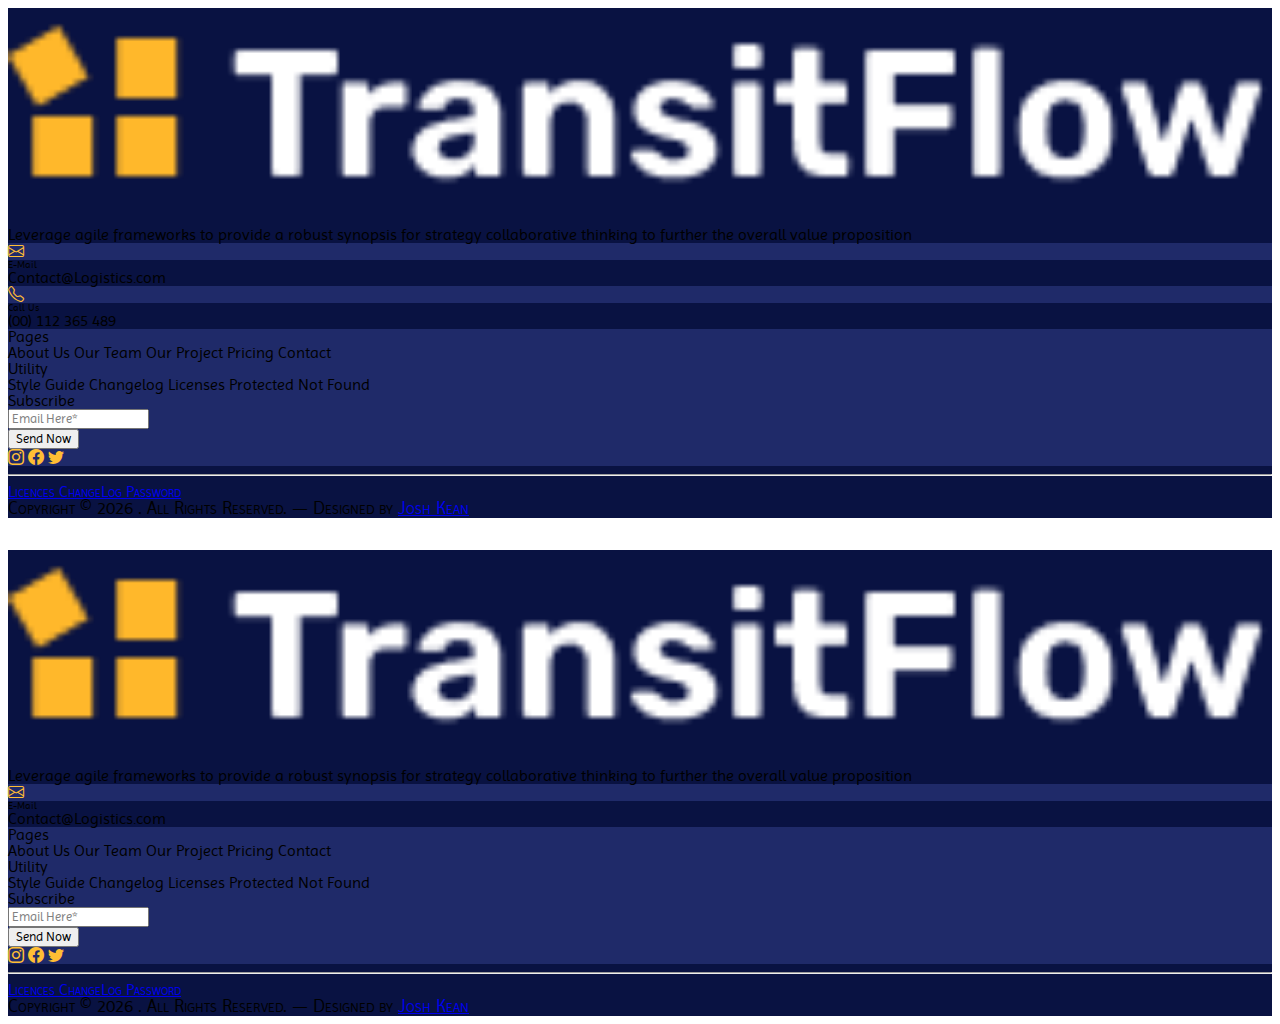
<file: test.html>
<!DOCTYPE html>
<html lang="en">

<head>
    <meta charset="UTF-8" />
    <meta name="viewport" content="width=device-width, initial-scale=1.0" />
    <title>Document</title>
    <link href="https://cdn.jsdelivr.net/npm/bootstrap@5.3.2/dist/css/bootstrap.min.css" rel="stylesheet"
        integrity="sha384-T3c6CoIi6uLrA9TneNEoa7RxnatzjcDSCmG1MXxSR1GAsXEV/Dwwykc2MPK8M2HN" crossorigin="anonymous" />
    <link rel="stylesheet" href="https://cdn.jsdelivr.net/npm/bootstrap-icons@1.11.3/font/bootstrap-icons.min.css" />
    <link rel="stylesheet" href="Assets/Styles/style.css" />
    <link href="https://unpkg.com/boxicons@2.1.4/css/boxicons.min.css" rel="stylesheet" />
    <link rel="stylesheet" href="https://cdn.jsdelivr.net/npm/swiper@11/swiper-bundle.min.css" />
    <style>

    </style>


</head>

<body class="d-flex flex-column justify-content-center align-items-center min-vh-100">

    <footer class="container-fluid bg-primary">
        <section class="row justify-content-center">
            <div class="col-lg-2"></div>
            <div class="col-lg-8" style="background: #1f2a69">
                <div class="row">
                    <div class="col-lg-5 p-3 bg-primary">
                        <div class="row">
                            <div class="col-10 col-md-6 col-lg-10">
                                <img src="Assets/Images/footer-logo.png" style="width: 100%" alt="" srcset="" />
                            </div>
                        </div>
                        <div class="p-4 pb-0">
                            <span class="text-light">
                                Leverage agile frameworks to provide a robust synopsis for
                                strategy collaborative thinking to further the overall value
                                proposition
                            </span>
                            <div class="row">
                                <div class="col-12 col-md-6 col-lg-12 my-2">
                                    <div class="row">
                                        <div class="col-auto justify-content-center ms-2 rounded-circle d-flex p-2"
                                            style="background: #1f2a69">
                                            <i class="bi bi-envelope mx-1"></i>
                                        </div>
                                        <div class="col d-flex flex-column justify-content-center">
                                            <div class="smaller text-light text-nowrap">E-Mail</div>
                                            <div class="small text-light text-nowrap">
                                                Contact@Logistics.com
                                            </div>
                                        </div>
                                    </div>
                                </div>
                                <div class="col-12 col-md-6 col-lg-12 my-2 mb-md-3 mb-0">
                                    <div class="row">
                                        <div class="col-auto justify-content-center ms-2 rounded-circle d-flex p-2"
                                            style="background: #1f2a69">
                                            <i class="bi bi-telephone mx-1"></i>
                                        </div>
                                        <div class="col-auto d-flex flex-column justify-content-center">
                                            <div class="smaller text-light text-nowrap">
                                                Call Us
                                            </div>
                                            <div class="small text-light text-nowrap">
                                                (00) 112 365 489
                                            </div>
                                        </div>
                                    </div>
                                </div>
                            </div>
                        </div>
                    </div>

                    <div class="col-lg-2 col-5 col-md-3 px-4 text-light p-3 pt-4">
                        <span class="h5">Pages</span>
                        <div class="py-4 row">
                            <span class="text-light pb-2 d-inline-block">About Us</span>
                            <span class="text-light pb-2 d-inline-block">Our Team</span>
                            <span class="text-light pb-2 d-inline-block">Our Project</span>
                            <span class="text-light pb-2 d-inline-block">Pricing</span>
                            <span class="text-light pb-2 d-inline-block">Contact</span>
                        </div>
                    </div>
                    <div class="col-lg-2 col-5 col-md-3 px-4 text-light p-3 pt-4">
                        <span class="h5">Utility</span>
                        <div class="py-4 row">
                            <span class="text-light pb-2 d-inline-block">Style Guide</span>
                            <span class="text-light pb-2 d-inline-block">Changelog</span>
                            <span class="text-light pb-2 d-inline-block">Licenses</span>
                            <span class="text-light pb-2 d-inline-block">Protected</span>
                            <span class="text-light pb-2 d-inline-block">Not Found</span>
                        </div>
                    </div>
                    <div class="col-lg-3 col-10 col-md-4 px-md-2 text-light p-md-3 px-4 pt-md-4">
                        <span class="h5">Subscribe</span>
                        <div class="py-md-4 py-1">
                            <input type="email"
                                class="bg-transparent form-control shadow-none rounded-0 border-secondary footer-input text-light"
                                placeholder="Email Here*" />
                            <div class="row py-3">
                                <div class="col-6">
                                    <button class="btn btn-light rounded-0 small px-1 w-100">
                                        Send Now
                                    </button>
                                </div>
                                <div class="col-6 d-flex justify-content-between align-items-center">
                                    <i class="text-light bi bi-instagram"></i>
                                    <i class="text-light bi bi-facebook"></i>
                                    <i class="text-light bi bi-twitter"></i>
                                </div>
                            </div>
                        </div>
                    </div>
                </div>
            </div>
            <div class="col-lg-2" style="background: #1f2a69"></div>

            <hr class="text-light mx-0" />
            <section class="row justify-content-center">
                <div class="col-lg-9">
                    <div class="row justify-content-lg-between justify-content-center flex-md-row-reverse pb-2">
                        <div class="col-auto pb-2">
                            <!-- <a class="text-secondary nav-link d-inline px-1" style="font-variant: small-caps" href="#">
                                Style Guide
                            </a> -->
                            <a class="text-secondary nav-link d-inline px-1" style="font-variant: small-caps" href="#">
                                Licences
                            </a>
                            <a class="text-secondary nav-link d-inline px-1" style="font-variant: small-caps" href="#">
                                ChangeLog
                            </a>
                            <a class="text-secondary nav-link d-inline px-1" style="font-variant: small-caps" href="#">
                                Password
                            </a>
                        </div>
                        <div class="col-auto text-light text-center" style="font-variant: small-caps; font-size: large">
                            Copyright &copy;
                            <script>
                                document.write(new Date().getFullYear());
                            </script>
                            . All Rights Reserved. &mdash;
                            <span class="text-nowrap">Designed by
                                <a href="#" class="nav-link text-light d-inline">Josh Kean</a>
                            </span>
                        </div>
                    </div>
                </div>
            </section>
        </section>
    </footer>

    <br><br>

    <footer class="container-fluid bg-primary">
        <section class="row justify-content-center">
            <div class="col-lg-5 bg-primary">
                <div class="row">
                    <div class="col-2"></div>
                    <div class="col-10 py-3">
                        <div class="row">
                            <div class="col-10 col-md-6 col-lg-8">
                                <img src="Assets/Images/footer-logo.png" style="width: 100%" alt="" srcset="" />
                            </div>
                        </div>
                        <div class="p-4 pb-0">
                            <span class="text-light">
                                Leverage agile frameworks to provide a robust synopsis for
                                strategy collaborative thinking to further the overall value
                                proposition
                            </span>
                            <div class="row pt-3">
                                <div class="col-12 col-md-6 col-lg-12 my-2">
                                    <div class="row">
                                        <div class="col-auto justify-content-center ms-2 rounded-circle d-flex p-2"
                                            style="background: #1f2a69">
                                            <i class="bi bi-envelope mx-1"></i>
                                        </div>
                                        <div class="col d-flex flex-column justify-content-center">
                                            <div class="smaller text-light text-nowrap">E-Mail</div>
                                            <div class="small text-light text-nowrap">
                                                Contact@Logistics.com
                                            </div>
                                        </div>
                                    </div>
                                </div>
                                <!-- <div class="col-12 col-md-6 col-lg-12 my-2 mb-md-3 mb-0">
                                    <div class="row">
                                        <div class="col-auto justify-content-center ms-2 rounded-circle d-flex p-2"
                                            style="background: #1f2a69">
                                            <i class="bi bi-telephone mx-1"></i>
                                        </div>
                                        <div class="col-auto d-flex flex-column justify-content-center">
                                            <div class="smaller text-light text-nowrap">
                                                Call Us
                                            </div>
                                            <div class="small text-light text-nowrap">
                                                (00) 112 365 489
                                            </div>
                                        </div>
                                    </div>
                                </div> -->
                            </div>
                        </div>
                    </div>
                </div>
            </div>
            <div class="col-lg-7" style="background: #1f2a69;">
                <div class="row">
                    <div class="col-10">
                        <div class="row">
                            <div class="col-lg-3 col-5 col-md-3 text-light p-3 pt-4">
                                <span class="h5">Pages</span>
                                <div class="py-4 row">
                                    <span class="text-light pb-2 d-inline-block">About Us</span>
                                    <span class="text-light pb-2 d-inline-block">Our Team</span>
                                    <span class="text-light pb-2 d-inline-block">Our Project</span>
                                    <span class="text-light pb-2 d-inline-block">Pricing</span>
                                    <span class="text-light pb-2 d-inline-block">Contact</span>
                                </div>
                            </div>
                            <div class="col-lg-3 col-5 col-md-3 text-light p-3 pt-4">
                                <span class="h5">Utility</span>
                                <div class="py-4 row">
                                    <span class="text-light pb-2 d-inline-block">Style Guide</span>
                                    <span class="text-light pb-2 d-inline-block">Changelog</span>
                                    <span class="text-light pb-2 d-inline-block">Licenses</span>
                                    <span class="text-light pb-2 d-inline-block">Protected</span>
                                    <span class="text-light pb-2 d-inline-block">Not Found</span>
                                </div>
                            </div>
                            <div class="col-lg-5 col-10 col-md-4 px-md-2 text-light p-md-3 px-4 pt-md-4">
                                <span class="h5">Subscribe</span>
                                <div class="py-md-4 py-1">
                                    <input type="email"
                                        class="bg-transparent form-control shadow-none rounded-0 border-secondary footer-input text-light"
                                        placeholder="Email Here*" />
                                    <div class="row py-3">
                                        <div class="col-6">
                                            <button class="btn btn-light rounded-0 small px-1 w-100">
                                                Send Now
                                            </button>
                                        </div>
                                        <div class="col-6 d-flex justify-content-between align-items-center">
                                            <i class="text-light bi bi-instagram"></i>
                                            <i class="text-light bi bi-facebook"></i>
                                            <i class="text-light bi bi-twitter"></i>
                                        </div>
                                    </div>
                                </div>
                            </div>
                        </div>
                    </div>
                    <div class="col-2"></div>
                </div>
            </div>

            <hr class="text-light mx-0" />
            <section class="row justify-content-center">
                <div class="col-lg-9">
                    <div class="row justify-content-lg-between justify-content-center flex-md-row-reverse pb-2">
                        <div class="col-auto pb-2">
                            <!-- <a class="text-secondary nav-link d-inline px-1" style="font-variant: small-caps" href="#">
                                Style Guide
                            </a> -->
                            <a class="text-secondary nav-link d-inline px-1" style="font-variant: small-caps" href="#">
                                Licences
                            </a>
                            <a class="text-secondary nav-link d-inline px-1" style="font-variant: small-caps" href="#">
                                ChangeLog
                            </a>
                            <a class="text-secondary nav-link d-inline px-1" style="font-variant: small-caps" href="#">
                                Password
                            </a>
                        </div>
                        <div class="col-auto text-light text-center" style="font-variant: small-caps; font-size: large">
                            Copyright &copy;
                            <script>
                                document.write(new Date().getFullYear());
                            </script>
                            . All Rights Reserved. &mdash;
                            <span class="text-nowrap">Designed by
                                <a href="#" class="nav-link text-light d-inline">Josh Kean</a>
                            </span>
                        </div>
                    </div>
                </div>
            </section>
        </section>
    </footer>



    <script src="https://cdn.jsdelivr.net/npm/@popperjs/core@2.11.8/dist/umd/popper.min.js"
        integrity="sha384-I7E8VVD/ismYTF4hNIPjVp/Zjvgyol6VFvRkX/vR+Vc4jQkC+hVqc2pM8ODewa9r"
        crossorigin="anonymous"></script>
    <script src="https://cdn.jsdelivr.net/npm/bootstrap@5.3.2/dist/js/bootstrap.min.js"
        integrity="sha384-BBtl+eGJRgqQAUMxJ7pMwbEyER4l1g+O15P+16Ep7Q9Q+zqX6gSbd85u4mG4QzX+"
        crossorigin="anonymous"></script>
</body>

</html>
</file>
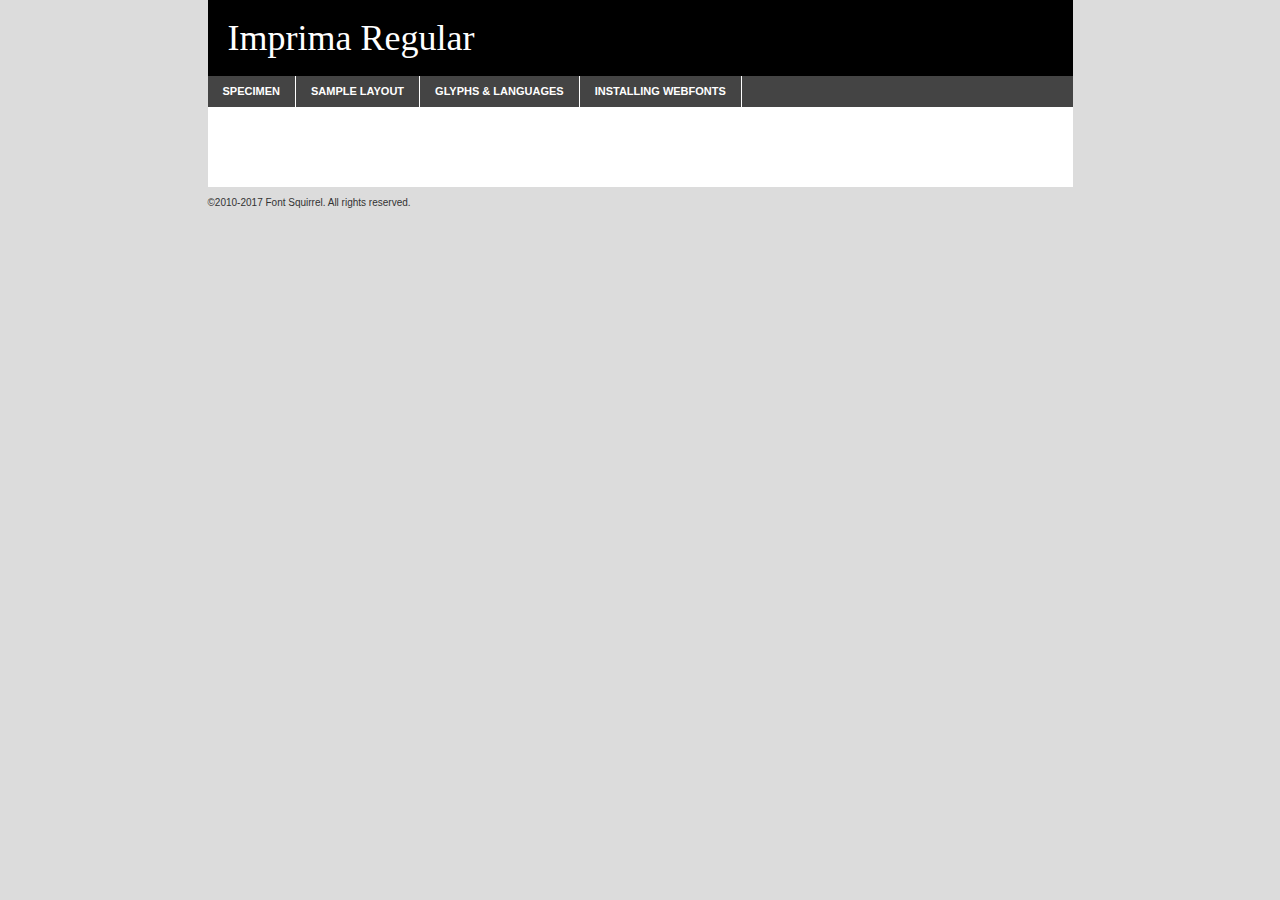
<file: Assets/font/imprima-regular-demo.html>
<!DOCTYPE html PUBLIC "-//W3C//DTD XHTML 1.0 Transitional//EN"
        "http://www.w3.org/TR/xhtml1/DTD/xhtml1-transitional.dtd">

<html xmlns="http://www.w3.org/1999/xhtml" xml:lang="en" lang="en">
<head>
    <meta http-equiv="Content-Type" content="text/html; charset=utf-8"/>
    <script src="http://ajax.googleapis.com/ajax/libs/jquery/1.7.2/jquery.min.js" type="text/javascript" charset="utf-8"></script>
    <script type="text/javascript">
		(function($) {
			$.fn.easyTabs = function(option) {
				var param = jQuery.extend({ fadeSpeed: 'fast', defaultContent: 1, activeClass: 'active' }, option);
				$(this).each(function() {
					var thisId = '#' + this.id;
					if ( param.defaultContent == '' )
					{
						param.defaultContent = 1;
					}
					if ( typeof param.defaultContent == 'number' )
					{
						var defaultTab = $(thisId + ' .tabs li:eq(' + (param.defaultContent - 1) + ') a').attr('href').substr(1);
					}
					else
					{
						var defaultTab = param.defaultContent;
					}
					$(thisId + ' .tabs li a').each(function() {
						var tabToHide = $(this).attr('href').substr(1);
						$('#' + tabToHide).addClass('easytabs-tab-content');
					});
					hideAll();
					changeContent(defaultTab);

					function hideAll() {$(thisId + ' .easytabs-tab-content').hide();}

					function changeContent(tabId)
					{
						hideAll();
						$(thisId + ' .tabs li').removeClass(param.activeClass);
						$(thisId + ' .tabs li a[href=#' + tabId + ']').closest('li').addClass(param.activeClass);
						if ( param.fadeSpeed != 'none' )
						{
							$(thisId + ' #' + tabId).fadeIn(param.fadeSpeed);
						}
						else
						{
							$(thisId + ' #' + tabId).show();
						}
					}

					$(thisId + ' .tabs li').click(function() {
						var tabId = $(this).find('a').attr('href').substr(1);
						changeContent(tabId);
						return false;
					});
				});
			}
		})(jQuery);
    </script>
    <link rel="stylesheet" href="specimen_files/specimen_stylesheet.css" type="text/css" charset="utf-8"/>
    <link rel="stylesheet" href="stylesheet.css" type="text/css" charset="utf-8"/>

    <style type="text/css">
        		body {
			font-family: 'imprimaregular';
        		}

            </style>

    <title>Imprima Regular Specimen</title>


    <script type="text/javascript" charset="utf-8">
		$(document).ready(function() {
			$('#container').easyTabs({ defaultContent: 1 });
		});
    </script>
</head>

<body>
<div id="container">
    <div id="header">
		Imprima Regular    </div>
    <ul class="tabs">
        <li><a href="#specimen">Specimen</a></li>
        <li><a href="#layout">Sample Layout</a></li>
		        <li><a href="#glyphs">Glyphs &amp; Languages</a></li>
        <li><a href="#installing">Installing Webfonts</a></li>

    </ul>

    <div id="main_content">


        <div id="specimen">

            <div class="section">
                <div class="grid12 firstcol">
                    <div class="huge">AaBb</div>
                </div>
            </div>

            <div class="section">
                <div class="glyph_range">A&#x200B;B&#x200b;C&#x200b;D&#x200b;E&#x200b;F&#x200b;G&#x200b;H&#x200b;I&#x200b;J&#x200b;K&#x200b;L&#x200b;M&#x200b;N&#x200b;O&#x200b;P&#x200b;Q&#x200b;R&#x200b;S&#x200b;T&#x200b;U&#x200b;V&#x200b;W&#x200b;X&#x200b;Y&#x200b;Z&#x200b;a&#x200b;b&#x200b;c&#x200b;d&#x200b;e&#x200b;f&#x200b;g&#x200b;h&#x200b;i&#x200b;j&#x200b;k&#x200b;l&#x200b;m&#x200b;n&#x200b;o&#x200b;p&#x200b;q&#x200b;r&#x200b;s&#x200b;t&#x200b;u&#x200b;v&#x200b;w&#x200b;x&#x200b;y&#x200b;z&#x200b;1&#x200b;2&#x200b;3&#x200b;4&#x200b;5&#x200b;6&#x200b;7&#x200b;8&#x200b;9&#x200b;0&#x200b;&amp;&#x200b;.&#x200b;,&#x200b;?&#x200b;!&#x200b;&#64;&#x200b;(&#x200b;)&#x200b;#&#x200b;$&#x200b;%&#x200b;*&#x200b;+&#x200b;-&#x200b;=&#x200b;:&#x200b;;</div>
            </div>
            <div class="section">
                <div class="grid12 firstcol">
                    <table class="sample_table">
                        <tr>
                            <td>10</td>
                            <td class="size10">abcdefghijklmnopqrstuvwxyzABCDEFGHIJKLMNOPQRSTUVWXYZ0123456789abcdefghijklmnopqrstuvwxyzABCDEFGHIJKLMNOPQRSTUVWXYZ0123456789abcdefghijklmnopqrstuvwxyzABCDEFGHIJKLMNOPQRSTUVWXYZ</td>
                        </tr>
                        <tr>
                            <td>11</td>
                            <td class="size11">abcdefghijklmnopqrstuvwxyzABCDEFGHIJKLMNOPQRSTUVWXYZ0123456789abcdefghijklmnopqrstuvwxyzABCDEFGHIJKLMNOPQRSTUVWXYZ0123456789abcdefghijklmnopqrstuvwxyzABCDEFGHIJKLMNOPQRSTUVWXYZ</td>
                        </tr>
                        <tr>
                            <td>12</td>
                            <td class="size12">abcdefghijklmnopqrstuvwxyzABCDEFGHIJKLMNOPQRSTUVWXYZ0123456789abcdefghijklmnopqrstuvwxyzABCDEFGHIJKLMNOPQRSTUVWXYZ0123456789abcdefghijklmnopqrstuvwxyzABCDEFGHIJKLMNOPQRSTUVWXYZ</td>
                        </tr>
                        <tr>
                            <td>13</td>
                            <td class="size13">abcdefghijklmnopqrstuvwxyzABCDEFGHIJKLMNOPQRSTUVWXYZ0123456789abcdefghijklmnopqrstuvwxyzABCDEFGHIJKLMNOPQRSTUVWXYZ0123456789abcdefghijklmnopqrstuvwxyzABCDEFGHIJKLMNOPQRSTUVWXYZ</td>
                        </tr>
                        <tr>
                            <td>14</td>
                            <td class="size14">abcdefghijklmnopqrstuvwxyzABCDEFGHIJKLMNOPQRSTUVWXYZ0123456789abcdefghijklmnopqrstuvwxyzABCDEFGHIJKLMNOPQRSTUVWXYZ0123456789abcdefghijklmnopqrstuvwxyzABCDEFGHIJKLMNOPQRSTUVWXYZ</td>
                        </tr>
                        <tr>
                            <td>16</td>
                            <td class="size16">abcdefghijklmnopqrstuvwxyzABCDEFGHIJKLMNOPQRSTUVWXYZ0123456789abcdefghijklmnopqrstuvwxyzABCDEFGHIJKLMNOPQRSTUVWXYZ</td>
                        </tr>
                        <tr>
                            <td>18</td>
                            <td class="size18">abcdefghijklmnopqrstuvwxyzABCDEFGHIJKLMNOPQRSTUVWXYZ0123456789abcdefghijklmnopqrstuvwxyzABCDEFGHIJKLMNOPQRSTUVWXYZ</td>
                        </tr>
                        <tr>
                            <td>20</td>
                            <td class="size20">abcdefghijklmnopqrstuvwxyzABCDEFGHIJKLMNOPQRSTUVWXYZ0123456789abcdefghijklmnopqrstuvwxyzABCDEFGHIJKLMNOPQRSTUVWXYZ</td>
                        </tr>
                        <tr>
                            <td>24</td>
                            <td class="size24">abcdefghijklmnopqrstuvwxyzABCDEFGHIJKLMNOPQRSTUVWXYZ0123456789abcdefghijklmnopqrstuvwxyzABCDEFGHIJKLMNOPQRSTUVWXYZ</td>
                        </tr>
                        <tr>
                            <td>30</td>
                            <td class="size30">abcdefghijklmnopqrstuvwxyzABCDEFGHIJKLMNOPQRSTUVWXYZ0123456789abcdefghijklmnopqrstuvwxyzABCDEFGHIJKLMNOPQRSTUVWXYZ</td>
                        </tr>
                        <tr>
                            <td>36</td>
                            <td class="size36">abcdefghijklmnopqrstuvwxyzABCDEFGHIJKLMNOPQRSTUVWXYZ0123456789abcdefghijklmnopqrstuvwxyzABCDEFGHIJKLMNOPQRSTUVWXYZ</td>
                        </tr>
                        <tr>
                            <td>48</td>
                            <td class="size48">abcdefghijklmnopqrstuvwxyzABCDEFGHIJKLMNOPQRSTUVWXYZ0123456789abcdefghijklmnopqrstuvwxyzABCDEFGHIJKLMNOPQRSTUVWXYZ</td>
                        </tr>
                        <tr>
                            <td>60</td>
                            <td class="size60">abcdefghijklmnopqrstuvwxyzABCDEFGHIJKLMNOPQRSTUVWXYZ0123456789abcdefghijklmnopqrstuvwxyzABCDEFGHIJKLMNOPQRSTUVWXYZ</td>
                        </tr>
                        <tr>
                            <td>72</td>
                            <td class="size72">abcdefghijklmnopqrstuvwxyzABCDEFGHIJKLMNOPQRSTUVWXYZ0123456789abcdefghijklmnopqrstuvwxyzABCDEFGHIJKLMNOPQRSTUVWXYZ</td>
                        </tr>
                        <tr>
                            <td>90</td>
                            <td class="size90">abcdefghijklmnopqrstuvwxyzABCDEFGHIJKLMNOPQRSTUVWXYZ0123456789abcdefghijklmnopqrstuvwxyzABCDEFGHIJKLMNOPQRSTUVWXYZ</td>
                        </tr>
                    </table>

                </div>

            </div>


            <div class="section" id="bodycomparison">


                <div id="xheight">
                    <div class="fontbody">&#x25FC;&#x25FC;&#x25FC;&#x25FC;&#x25FC;&#x25FC;&#x25FC;&#x25FC;&#x25FC;&#x25FC;&#x25FC;&#x25FC;&#x25FC;&#x25FC;&#x25FC;&#x25FC;&#x25FC;&#x25FC;&#x25FC;&#x25FC;&#x25FC;&#x25FC;&#x25FC;&#x25FC;&#x25FC;&#x25FC;&#x25FC;&#x25FC;&#x25FC;&#x25FC;&#x25FC;&#x25FC;&#x25FC;&#x25FC;&#x25FC;&#x25FC;&#x25FC;&#x25FC;&#x25FC;&#x25FC;&#x25FC;&#x25FC;&#x25FC;&#x25FC;&#x25FC;&#x25FC;&#x25FC;&#x25FC;&#x25FC;&#x25FC;&#x25FC;&#x25FC;&#x25FC;&#x25FC;&#x25FC;&#x25FC;&#x25FC;&#x25FC;&#x25FC;&#x25FC;&#x25FC;&#x25FC;&#x25FC;&#x25FC;&#x25FC;&#x25FC;&#x25FC;&#x25FC;&#x25FC;&#x25FC;&#x25FC;&#x25FC;&#x25FC;&#x25FC;&#x25FC;&#x25FC;&#x25FC;&#x25FC;&#x25FC;&#x25FC;&#x25FC;&#x25FC;&#x25FC;&#x25FC;&#x25FC;&#x25FC;&#x25FC;&#x25FC;&#x25FC;&#x25FC;&#x25FC;&#x25FC;&#x25FC;&#x25FC;&#x25FC;&#x25FC;&#x25FC;&#x25FC;&#x25FC;body</div>
                    <div class="arialbody">body</div>
                    <div class="verdanabody">body</div>
                    <div class="georgiabody">body</div>
                </div>
                <div class="fontbody" style="z-index:1">
                    body<span>Imprima Regular</span>
                </div>
                <div class="arialbody" style="z-index:1">
                    body<span>Arial</span>
                </div>
                <div class="verdanabody" style="z-index:1">
                    body<span>Verdana</span>
                </div>
                <div class="georgiabody" style="z-index:1">
                    body<span>Georgia</span>
                </div>


            </div>


            <div class="section psample psample_row1" id="">

                <div class="grid2 firstcol">
                    <p class="size10"><span>10.</span>Aenean lacinia bibendum nulla sed consectetur. Fusce dapibus, tellus ac cursus commodo, tortor mauris condimentum nibh, ut fermentum massa justo sit amet risus. Nullam id dolor id nibh ultricies vehicula ut id elit. Cum sociis natoque penatibus et magnis dis parturient montes, nascetur ridiculus mus. Nulla vitae elit libero, a pharetra augue.</p>

                </div>
                <div class="grid3">
                    <p class="size11"><span>11.</span>Aenean lacinia bibendum nulla sed consectetur. Fusce dapibus, tellus ac cursus commodo, tortor mauris condimentum nibh, ut fermentum massa justo sit amet risus. Nullam id dolor id nibh ultricies vehicula ut id elit. Cum sociis natoque penatibus et magnis dis parturient montes, nascetur ridiculus mus. Nulla vitae elit libero, a pharetra augue.</p>

                </div>
                <div class="grid3">
                    <p class="size12"><span>12.</span>Aenean lacinia bibendum nulla sed consectetur. Fusce dapibus, tellus ac cursus commodo, tortor mauris condimentum nibh, ut fermentum massa justo sit amet risus. Nullam id dolor id nibh ultricies vehicula ut id elit. Cum sociis natoque penatibus et magnis dis parturient montes, nascetur ridiculus mus. Nulla vitae elit libero, a pharetra augue.</p>

                </div>
                <div class="grid4">
                    <p class="size13"><span>13.</span>Aenean lacinia bibendum nulla sed consectetur. Fusce dapibus, tellus ac cursus commodo, tortor mauris condimentum nibh, ut fermentum massa justo sit amet risus. Nullam id dolor id nibh ultricies vehicula ut id elit. Cum sociis natoque penatibus et magnis dis parturient montes, nascetur ridiculus mus. Nulla vitae elit libero, a pharetra augue.</p>

                </div>
                <div class="white_blend"></div>

            </div>
            <div class="section psample psample_row2" id="">
                <div class="grid3 firstcol">
                    <p class="size14"><span>14.</span>Aenean lacinia bibendum nulla sed consectetur. Fusce dapibus, tellus ac cursus commodo, tortor mauris condimentum nibh, ut fermentum massa justo sit amet risus. Nullam id dolor id nibh ultricies vehicula ut id elit. Cum sociis natoque penatibus et magnis dis parturient montes, nascetur ridiculus mus. Nulla vitae elit libero, a pharetra augue.</p>

                </div>
                <div class="grid4">
                    <p class="size16"><span>16.</span>Aenean lacinia bibendum nulla sed consectetur. Fusce dapibus, tellus ac cursus commodo, tortor mauris condimentum nibh, ut fermentum massa justo sit amet risus. Nullam id dolor id nibh ultricies vehicula ut id elit. Cum sociis natoque penatibus et magnis dis parturient montes, nascetur ridiculus mus. Nulla vitae elit libero, a pharetra augue.</p>

                </div>
                <div class="grid5">
                    <p class="size18"><span>18.</span>Aenean lacinia bibendum nulla sed consectetur. Fusce dapibus, tellus ac cursus commodo, tortor mauris condimentum nibh, ut fermentum massa justo sit amet risus. Nullam id dolor id nibh ultricies vehicula ut id elit. Cum sociis natoque penatibus et magnis dis parturient montes, nascetur ridiculus mus. Nulla vitae elit libero, a pharetra augue.</p>

                </div>

                <div class="white_blend"></div>

            </div>

            <div class="section psample psample_row3" id="">
                <div class="grid5 firstcol">
                    <p class="size20"><span>20.</span>Aenean lacinia bibendum nulla sed consectetur. Fusce dapibus, tellus ac cursus commodo, tortor mauris condimentum nibh, ut fermentum massa justo sit amet risus. Nullam id dolor id nibh ultricies vehicula ut id elit. Cum sociis natoque penatibus et magnis dis parturient montes, nascetur ridiculus mus. Nulla vitae elit libero, a pharetra augue.</p>
                </div>
                <div class="grid7">
                    <p class="size24"><span>24.</span>Aenean lacinia bibendum nulla sed consectetur. Fusce dapibus, tellus ac cursus commodo, tortor mauris condimentum nibh, ut fermentum massa justo sit amet risus. Nullam id dolor id nibh ultricies vehicula ut id elit. Cum sociis natoque penatibus et magnis dis parturient montes, nascetur ridiculus mus. Nulla vitae elit libero, a pharetra augue.</p>
                </div>

                <div class="white_blend"></div>

            </div>

            <div class="section psample psample_row4" id="">
                <div class="grid12 firstcol">
                    <p class="size30"><span>30.</span>Aenean lacinia bibendum nulla sed consectetur. Fusce dapibus, tellus ac cursus commodo, tortor mauris condimentum nibh, ut fermentum massa justo sit amet risus. Nullam id dolor id nibh ultricies vehicula ut id elit. Cum sociis natoque penatibus et magnis dis parturient montes, nascetur ridiculus mus. Nulla vitae elit libero, a pharetra augue.</p>
                </div>
                <div class="white_blend"></div>

            </div>


            <div class="section psample psample_row1 fullreverse">
                <div class="grid2 firstcol">
                    <p class="size10"><span>10.</span>Aenean lacinia bibendum nulla sed consectetur. Fusce dapibus, tellus ac cursus commodo, tortor mauris condimentum nibh, ut fermentum massa justo sit amet risus. Nullam id dolor id nibh ultricies vehicula ut id elit. Cum sociis natoque penatibus et magnis dis parturient montes, nascetur ridiculus mus. Nulla vitae elit libero, a pharetra augue.</p>

                </div>
                <div class="grid3">
                    <p class="size11"><span>11.</span>Aenean lacinia bibendum nulla sed consectetur. Fusce dapibus, tellus ac cursus commodo, tortor mauris condimentum nibh, ut fermentum massa justo sit amet risus. Nullam id dolor id nibh ultricies vehicula ut id elit. Cum sociis natoque penatibus et magnis dis parturient montes, nascetur ridiculus mus. Nulla vitae elit libero, a pharetra augue.</p>

                </div>
                <div class="grid3">
                    <p class="size12"><span>12.</span>Aenean lacinia bibendum nulla sed consectetur. Fusce dapibus, tellus ac cursus commodo, tortor mauris condimentum nibh, ut fermentum massa justo sit amet risus. Nullam id dolor id nibh ultricies vehicula ut id elit. Cum sociis natoque penatibus et magnis dis parturient montes, nascetur ridiculus mus. Nulla vitae elit libero, a pharetra augue.</p>

                </div>
                <div class="grid4">
                    <p class="size13"><span>13.</span>Aenean lacinia bibendum nulla sed consectetur. Fusce dapibus, tellus ac cursus commodo, tortor mauris condimentum nibh, ut fermentum massa justo sit amet risus. Nullam id dolor id nibh ultricies vehicula ut id elit. Cum sociis natoque penatibus et magnis dis parturient montes, nascetur ridiculus mus. Nulla vitae elit libero, a pharetra augue.</p>

                </div>
                <div class="black_blend"></div>

            </div>

            <div class="section psample psample_row2 fullreverse">
                <div class="grid3 firstcol">
                    <p class="size14"><span>14.</span>Aenean lacinia bibendum nulla sed consectetur. Fusce dapibus, tellus ac cursus commodo, tortor mauris condimentum nibh, ut fermentum massa justo sit amet risus. Nullam id dolor id nibh ultricies vehicula ut id elit. Cum sociis natoque penatibus et magnis dis parturient montes, nascetur ridiculus mus. Nulla vitae elit libero, a pharetra augue.</p>

                </div>
                <div class="grid4">
                    <p class="size16"><span>16.</span>Aenean lacinia bibendum nulla sed consectetur. Fusce dapibus, tellus ac cursus commodo, tortor mauris condimentum nibh, ut fermentum massa justo sit amet risus. Nullam id dolor id nibh ultricies vehicula ut id elit. Cum sociis natoque penatibus et magnis dis parturient montes, nascetur ridiculus mus. Nulla vitae elit libero, a pharetra augue.</p>

                </div>
                <div class="grid5">
                    <p class="size18"><span>18.</span>Aenean lacinia bibendum nulla sed consectetur. Fusce dapibus, tellus ac cursus commodo, tortor mauris condimentum nibh, ut fermentum massa justo sit amet risus. Nullam id dolor id nibh ultricies vehicula ut id elit. Cum sociis natoque penatibus et magnis dis parturient montes, nascetur ridiculus mus. Nulla vitae elit libero, a pharetra augue.</p>

                </div>
                <div class="black_blend"></div>

            </div>

            <div class="section psample fullreverse psample_row3" id="">
                <div class="grid5 firstcol">
                    <p class="size20"><span>20.</span>Aenean lacinia bibendum nulla sed consectetur. Fusce dapibus, tellus ac cursus commodo, tortor mauris condimentum nibh, ut fermentum massa justo sit amet risus. Nullam id dolor id nibh ultricies vehicula ut id elit. Cum sociis natoque penatibus et magnis dis parturient montes, nascetur ridiculus mus. Nulla vitae elit libero, a pharetra augue.</p>
                </div>
                <div class="grid7">
                    <p class="size24"><span>24.</span>Aenean lacinia bibendum nulla sed consectetur. Fusce dapibus, tellus ac cursus commodo, tortor mauris condimentum nibh, ut fermentum massa justo sit amet risus. Nullam id dolor id nibh ultricies vehicula ut id elit. Cum sociis natoque penatibus et magnis dis parturient montes, nascetur ridiculus mus. Nulla vitae elit libero, a pharetra augue.</p>
                </div>

                <div class="black_blend"></div>

            </div>

            <div class="section psample fullreverse psample_row4" id="" style="border-bottom: 20px #000 solid;">
                <div class="grid12 firstcol">
                    <p class="size30"><span>30.</span>Aenean lacinia bibendum nulla sed consectetur. Fusce dapibus, tellus ac cursus commodo, tortor mauris condimentum nibh, ut fermentum massa justo sit amet risus. Nullam id dolor id nibh ultricies vehicula ut id elit. Cum sociis natoque penatibus et magnis dis parturient montes, nascetur ridiculus mus. Nulla vitae elit libero, a pharetra augue.</p>
                </div>
                <div class="black_blend"></div>

            </div>


        </div>

        <div id="layout">

            <div class="section">

                <div class="grid12 firstcol">
                    <h1>Lorem Ipsum Dolor</h1>
                    <h2>Etiam porta sem malesuada magna mollis euismod</h2>

                    <p class="byline">By <a href="#link">Aenean Lacinia</a></p>
                </div>
            </div>
            <div class="section">
                <div class="grid8 firstcol">
                    <p class="large">Donec sed odio dui. Morbi leo risus, porta ac consectetur ac, vestibulum at eros. Fusce dapibus, tellus ac cursus commodo, tortor mauris condimentum nibh, ut fermentum massa justo sit amet risus. </p>


                    <h3>Pellentesque ornare sem</h3>

                    <p>Maecenas sed diam eget risus varius blandit sit amet non magna. Maecenas faucibus mollis interdum. Donec ullamcorper nulla non metus auctor fringilla. Nullam id dolor id nibh ultricies vehicula ut id elit. Nullam id dolor id nibh ultricies vehicula ut id elit. </p>

                    <p>Aenean eu leo quam. Pellentesque ornare sem lacinia quam venenatis vestibulum. Lorem ipsum dolor sit amet, consectetur adipiscing elit. Cum sociis natoque penatibus et magnis dis parturient montes, nascetur ridiculus mus. </p>

                    <p>Nulla vitae elit libero, a pharetra augue. Praesent commodo cursus magna, vel scelerisque nisl consectetur et. Aenean lacinia bibendum nulla sed consectetur. </p>

                    <p>Nullam quis risus eget urna mollis ornare vel eu leo. Nullam quis risus eget urna mollis ornare vel eu leo. Maecenas sed diam eget risus varius blandit sit amet non magna. Donec ullamcorper nulla non metus auctor fringilla. </p>

                    <h3>Cras mattis consectetur</h3>

                    <p>Aenean eu leo quam. Pellentesque ornare sem lacinia quam venenatis vestibulum. Aenean lacinia bibendum nulla sed consectetur. Integer posuere erat a ante venenatis dapibus posuere velit aliquet. Cras mattis consectetur purus sit amet fermentum. </p>

                    <p>Nullam id dolor id nibh ultricies vehicula ut id elit. Nullam quis risus eget urna mollis ornare vel eu leo. Cras mattis consectetur purus sit amet fermentum.</p>
                </div>

                <div class="grid4 sidebar">

                    <div class="box reverse">
                        <p class="last">Nullam quis risus eget urna mollis ornare vel eu leo. Donec ullamcorper nulla non metus auctor fringilla. Cras mattis consectetur purus sit amet fermentum. Sed posuere consectetur est at lobortis. Lorem ipsum dolor sit amet, consectetur adipiscing elit. </p>
                    </div>

                    <p class="caption">Maecenas sed diam eget risus varius.</p>

                    <p>Vestibulum id ligula porta felis euismod semper. Integer posuere erat a ante venenatis dapibus posuere velit aliquet. Vestibulum id ligula porta felis euismod semper. Sed posuere consectetur est at lobortis. Maecenas sed diam eget risus varius blandit sit amet non magna. Fusce dapibus, tellus ac cursus commodo, tortor mauris condimentum nibh, ut fermentum massa justo sit amet risus. </p>


                    <p>Duis mollis, est non commodo luctus, nisi erat porttitor ligula, eget lacinia odio sem nec elit. Aenean lacinia bibendum nulla sed consectetur. Vivamus sagittis lacus vel augue laoreet rutrum faucibus dolor auctor. Aenean lacinia bibendum nulla sed consectetur. Nullam quis risus eget urna mollis ornare vel eu leo. </p>

                    <p>Praesent commodo cursus magna, vel scelerisque nisl consectetur et. Donec ullamcorper nulla non metus auctor fringilla. Maecenas faucibus mollis interdum. Fusce dapibus, tellus ac cursus commodo, tortor mauris condimentum nibh, ut fermentum massa justo sit amet risus. </p>

                </div>
            </div>

        </div>


		

        <div id="glyphs">
            <div class="section">
                <div class="grid12 firstcol">

                    <h1>Language Support</h1>
                    <p>The subset of Imprima Regular in this kit supports the following languages:<br/>

						Albanian, Basque, Breton, Chamorro, Danish, Dutch, English, Faroese, Finnish, French, Frisian, Galician, German, Icelandic, Italian, Malagasy, Norwegian, Portuguese, Spanish, Alsatian, Aragonese, Arapaho, Arrernte, Asturian, Aymara, Bislama, Cebuano, Corsican, Fijian, French_creole, Genoese, Gilbertese, Greenlandic, Haitian_creole, Hiligaynon, Hmong, Hopi, Ibanag, Iloko_ilokano, Indonesian, Interglossa_glosa, Interlingua, Irish_gaelic, Jerriais, Lojban, Lombard, Luxembourgeois, Manx, Mohawk, Norfolk_pitcairnese, Occitan, Oromo, Pangasinan, Papiamento, Piedmontese, Potawatomi, Rhaeto-romance, Romansh, Rotokas, Sami_lule, Samoan, Sardinian, Scots_gaelic, Seychelles_creole, Shona, Sicilian, Somali, Southern_ndebele, Swahili, Swati_swazi, Tagalog_filipino_pilipino, Tetum, Tok_pisin, Uyghur_latinized, Volapuk, Walloon, Warlpiri, Xhosa, Yapese, Zulu, Latinbasic, Ubasic, Demo                    </p>
                    <h1>Glyph Chart</h1>
                    <p>The subset of Imprima Regular in this kit includes all the glyphs listed below. Unicode entities are included above each glyph to help you insert individual characters into your layout.</p>
                    <div id="glyph_chart">

																				                                <div><p>&amp;#32;</p>&#32;</div>
																				                                <div><p>&amp;#33;</p>&#33;</div>
																				                                <div><p>&amp;#34;</p>&#34;</div>
																				                                <div><p>&amp;#35;</p>&#35;</div>
																				                                <div><p>&amp;#36;</p>&#36;</div>
																				                                <div><p>&amp;#37;</p>&#37;</div>
																				                                <div><p>&amp;#38;</p>&#38;</div>
																				                                <div><p>&amp;#39;</p>&#39;</div>
																				                                <div><p>&amp;#40;</p>&#40;</div>
																				                                <div><p>&amp;#41;</p>&#41;</div>
																				                                <div><p>&amp;#42;</p>&#42;</div>
																				                                <div><p>&amp;#43;</p>&#43;</div>
																				                                <div><p>&amp;#44;</p>&#44;</div>
																				                                <div><p>&amp;#45;</p>&#45;</div>
																				                                <div><p>&amp;#46;</p>&#46;</div>
																				                                <div><p>&amp;#47;</p>&#47;</div>
																				                                <div><p>&amp;#48;</p>&#48;</div>
																				                                <div><p>&amp;#49;</p>&#49;</div>
																				                                <div><p>&amp;#50;</p>&#50;</div>
																				                                <div><p>&amp;#51;</p>&#51;</div>
																				                                <div><p>&amp;#52;</p>&#52;</div>
																				                                <div><p>&amp;#53;</p>&#53;</div>
																				                                <div><p>&amp;#54;</p>&#54;</div>
																				                                <div><p>&amp;#55;</p>&#55;</div>
																				                                <div><p>&amp;#56;</p>&#56;</div>
																				                                <div><p>&amp;#57;</p>&#57;</div>
																				                                <div><p>&amp;#58;</p>&#58;</div>
																				                                <div><p>&amp;#59;</p>&#59;</div>
																				                                <div><p>&amp;#60;</p>&#60;</div>
																				                                <div><p>&amp;#61;</p>&#61;</div>
																				                                <div><p>&amp;#62;</p>&#62;</div>
																				                                <div><p>&amp;#63;</p>&#63;</div>
																				                                <div><p>&amp;#64;</p>&#64;</div>
																				                                <div><p>&amp;#65;</p>&#65;</div>
																				                                <div><p>&amp;#66;</p>&#66;</div>
																				                                <div><p>&amp;#67;</p>&#67;</div>
																				                                <div><p>&amp;#68;</p>&#68;</div>
																				                                <div><p>&amp;#69;</p>&#69;</div>
																				                                <div><p>&amp;#70;</p>&#70;</div>
																				                                <div><p>&amp;#71;</p>&#71;</div>
																				                                <div><p>&amp;#72;</p>&#72;</div>
																				                                <div><p>&amp;#73;</p>&#73;</div>
																				                                <div><p>&amp;#74;</p>&#74;</div>
																				                                <div><p>&amp;#75;</p>&#75;</div>
																				                                <div><p>&amp;#76;</p>&#76;</div>
																				                                <div><p>&amp;#77;</p>&#77;</div>
																				                                <div><p>&amp;#78;</p>&#78;</div>
																				                                <div><p>&amp;#79;</p>&#79;</div>
																				                                <div><p>&amp;#80;</p>&#80;</div>
																				                                <div><p>&amp;#81;</p>&#81;</div>
																				                                <div><p>&amp;#82;</p>&#82;</div>
																				                                <div><p>&amp;#83;</p>&#83;</div>
																				                                <div><p>&amp;#84;</p>&#84;</div>
																				                                <div><p>&amp;#85;</p>&#85;</div>
																				                                <div><p>&amp;#86;</p>&#86;</div>
																				                                <div><p>&amp;#87;</p>&#87;</div>
																				                                <div><p>&amp;#88;</p>&#88;</div>
																				                                <div><p>&amp;#89;</p>&#89;</div>
																				                                <div><p>&amp;#90;</p>&#90;</div>
																				                                <div><p>&amp;#91;</p>&#91;</div>
																				                                <div><p>&amp;#92;</p>&#92;</div>
																				                                <div><p>&amp;#93;</p>&#93;</div>
																				                                <div><p>&amp;#94;</p>&#94;</div>
																				                                <div><p>&amp;#95;</p>&#95;</div>
																				                                <div><p>&amp;#96;</p>&#96;</div>
																				                                <div><p>&amp;#97;</p>&#97;</div>
																				                                <div><p>&amp;#98;</p>&#98;</div>
																				                                <div><p>&amp;#99;</p>&#99;</div>
																				                                <div><p>&amp;#100;</p>&#100;</div>
																				                                <div><p>&amp;#101;</p>&#101;</div>
																				                                <div><p>&amp;#102;</p>&#102;</div>
																				                                <div><p>&amp;#103;</p>&#103;</div>
																				                                <div><p>&amp;#104;</p>&#104;</div>
																				                                <div><p>&amp;#105;</p>&#105;</div>
																				                                <div><p>&amp;#106;</p>&#106;</div>
																				                                <div><p>&amp;#107;</p>&#107;</div>
																				                                <div><p>&amp;#108;</p>&#108;</div>
																				                                <div><p>&amp;#109;</p>&#109;</div>
																				                                <div><p>&amp;#110;</p>&#110;</div>
																				                                <div><p>&amp;#111;</p>&#111;</div>
																				                                <div><p>&amp;#112;</p>&#112;</div>
																				                                <div><p>&amp;#113;</p>&#113;</div>
																				                                <div><p>&amp;#114;</p>&#114;</div>
																				                                <div><p>&amp;#115;</p>&#115;</div>
																				                                <div><p>&amp;#116;</p>&#116;</div>
																				                                <div><p>&amp;#117;</p>&#117;</div>
																				                                <div><p>&amp;#118;</p>&#118;</div>
																				                                <div><p>&amp;#119;</p>&#119;</div>
																				                                <div><p>&amp;#120;</p>&#120;</div>
																				                                <div><p>&amp;#121;</p>&#121;</div>
																				                                <div><p>&amp;#122;</p>&#122;</div>
																				                                <div><p>&amp;#123;</p>&#123;</div>
																				                                <div><p>&amp;#124;</p>&#124;</div>
																				                                <div><p>&amp;#125;</p>&#125;</div>
																				                                <div><p>&amp;#126;</p>&#126;</div>
																				                                <div><p>&amp;#160;</p>&#160;</div>
																				                                <div><p>&amp;#161;</p>&#161;</div>
																				                                <div><p>&amp;#162;</p>&#162;</div>
																				                                <div><p>&amp;#163;</p>&#163;</div>
																				                                <div><p>&amp;#164;</p>&#164;</div>
																				                                <div><p>&amp;#165;</p>&#165;</div>
																				                                <div><p>&amp;#166;</p>&#166;</div>
																				                                <div><p>&amp;#167;</p>&#167;</div>
																				                                <div><p>&amp;#168;</p>&#168;</div>
																				                                <div><p>&amp;#169;</p>&#169;</div>
																				                                <div><p>&amp;#170;</p>&#170;</div>
																				                                <div><p>&amp;#171;</p>&#171;</div>
																				                                <div><p>&amp;#172;</p>&#172;</div>
																				                                <div><p>&amp;#173;</p>&#173;</div>
																				                                <div><p>&amp;#174;</p>&#174;</div>
																				                                <div><p>&amp;#175;</p>&#175;</div>
																				                                <div><p>&amp;#176;</p>&#176;</div>
																				                                <div><p>&amp;#177;</p>&#177;</div>
																				                                <div><p>&amp;#178;</p>&#178;</div>
																				                                <div><p>&amp;#179;</p>&#179;</div>
																				                                <div><p>&amp;#180;</p>&#180;</div>
																				                                <div><p>&amp;#181;</p>&#181;</div>
																				                                <div><p>&amp;#182;</p>&#182;</div>
																				                                <div><p>&amp;#183;</p>&#183;</div>
																				                                <div><p>&amp;#184;</p>&#184;</div>
																				                                <div><p>&amp;#185;</p>&#185;</div>
																				                                <div><p>&amp;#186;</p>&#186;</div>
																				                                <div><p>&amp;#187;</p>&#187;</div>
																				                                <div><p>&amp;#188;</p>&#188;</div>
																				                                <div><p>&amp;#189;</p>&#189;</div>
																				                                <div><p>&amp;#190;</p>&#190;</div>
																				                                <div><p>&amp;#191;</p>&#191;</div>
																				                                <div><p>&amp;#192;</p>&#192;</div>
																				                                <div><p>&amp;#193;</p>&#193;</div>
																				                                <div><p>&amp;#194;</p>&#194;</div>
																				                                <div><p>&amp;#195;</p>&#195;</div>
																				                                <div><p>&amp;#196;</p>&#196;</div>
																				                                <div><p>&amp;#197;</p>&#197;</div>
																				                                <div><p>&amp;#198;</p>&#198;</div>
																				                                <div><p>&amp;#199;</p>&#199;</div>
																				                                <div><p>&amp;#200;</p>&#200;</div>
																				                                <div><p>&amp;#201;</p>&#201;</div>
																				                                <div><p>&amp;#202;</p>&#202;</div>
																				                                <div><p>&amp;#203;</p>&#203;</div>
																				                                <div><p>&amp;#204;</p>&#204;</div>
																				                                <div><p>&amp;#205;</p>&#205;</div>
																				                                <div><p>&amp;#206;</p>&#206;</div>
																				                                <div><p>&amp;#207;</p>&#207;</div>
																				                                <div><p>&amp;#208;</p>&#208;</div>
																				                                <div><p>&amp;#209;</p>&#209;</div>
																				                                <div><p>&amp;#210;</p>&#210;</div>
																				                                <div><p>&amp;#211;</p>&#211;</div>
																				                                <div><p>&amp;#212;</p>&#212;</div>
																				                                <div><p>&amp;#213;</p>&#213;</div>
																				                                <div><p>&amp;#214;</p>&#214;</div>
																				                                <div><p>&amp;#215;</p>&#215;</div>
																				                                <div><p>&amp;#216;</p>&#216;</div>
																				                                <div><p>&amp;#217;</p>&#217;</div>
																				                                <div><p>&amp;#218;</p>&#218;</div>
																				                                <div><p>&amp;#219;</p>&#219;</div>
																				                                <div><p>&amp;#220;</p>&#220;</div>
																				                                <div><p>&amp;#221;</p>&#221;</div>
																				                                <div><p>&amp;#222;</p>&#222;</div>
																				                                <div><p>&amp;#223;</p>&#223;</div>
																				                                <div><p>&amp;#224;</p>&#224;</div>
																				                                <div><p>&amp;#225;</p>&#225;</div>
																				                                <div><p>&amp;#226;</p>&#226;</div>
																				                                <div><p>&amp;#227;</p>&#227;</div>
																				                                <div><p>&amp;#228;</p>&#228;</div>
																				                                <div><p>&amp;#229;</p>&#229;</div>
																				                                <div><p>&amp;#230;</p>&#230;</div>
																				                                <div><p>&amp;#231;</p>&#231;</div>
																				                                <div><p>&amp;#232;</p>&#232;</div>
																				                                <div><p>&amp;#233;</p>&#233;</div>
																				                                <div><p>&amp;#234;</p>&#234;</div>
																				                                <div><p>&amp;#235;</p>&#235;</div>
																				                                <div><p>&amp;#236;</p>&#236;</div>
																				                                <div><p>&amp;#237;</p>&#237;</div>
																				                                <div><p>&amp;#238;</p>&#238;</div>
																				                                <div><p>&amp;#239;</p>&#239;</div>
																				                                <div><p>&amp;#240;</p>&#240;</div>
																				                                <div><p>&amp;#241;</p>&#241;</div>
																				                                <div><p>&amp;#242;</p>&#242;</div>
																				                                <div><p>&amp;#243;</p>&#243;</div>
																				                                <div><p>&amp;#244;</p>&#244;</div>
																				                                <div><p>&amp;#245;</p>&#245;</div>
																				                                <div><p>&amp;#246;</p>&#246;</div>
																				                                <div><p>&amp;#247;</p>&#247;</div>
																				                                <div><p>&amp;#248;</p>&#248;</div>
																				                                <div><p>&amp;#249;</p>&#249;</div>
																				                                <div><p>&amp;#250;</p>&#250;</div>
																				                                <div><p>&amp;#251;</p>&#251;</div>
																				                                <div><p>&amp;#252;</p>&#252;</div>
																				                                <div><p>&amp;#253;</p>&#253;</div>
																				                                <div><p>&amp;#254;</p>&#254;</div>
																				                                <div><p>&amp;#255;</p>&#255;</div>
																				                                <div><p>&amp;#338;</p>&#338;</div>
																				                                <div><p>&amp;#339;</p>&#339;</div>
																				                                <div><p>&amp;#376;</p>&#376;</div>
																				                                <div><p>&amp;#710;</p>&#710;</div>
																				                                <div><p>&amp;#732;</p>&#732;</div>
																				                                <div><p>&amp;#8192;</p>&#8192;</div>
																				                                <div><p>&amp;#8193;</p>&#8193;</div>
																				                                <div><p>&amp;#8194;</p>&#8194;</div>
																				                                <div><p>&amp;#8195;</p>&#8195;</div>
																				                                <div><p>&amp;#8196;</p>&#8196;</div>
																				                                <div><p>&amp;#8197;</p>&#8197;</div>
																				                                <div><p>&amp;#8198;</p>&#8198;</div>
																				                                <div><p>&amp;#8199;</p>&#8199;</div>
																				                                <div><p>&amp;#8200;</p>&#8200;</div>
																				                                <div><p>&amp;#8201;</p>&#8201;</div>
																				                                <div><p>&amp;#8202;</p>&#8202;</div>
																				                                <div><p>&amp;#8208;</p>&#8208;</div>
																				                                <div><p>&amp;#8209;</p>&#8209;</div>
																				                                <div><p>&amp;#8210;</p>&#8210;</div>
																				                                <div><p>&amp;#8211;</p>&#8211;</div>
																				                                <div><p>&amp;#8212;</p>&#8212;</div>
																				                                <div><p>&amp;#8216;</p>&#8216;</div>
																				                                <div><p>&amp;#8217;</p>&#8217;</div>
																				                                <div><p>&amp;#8218;</p>&#8218;</div>
																				                                <div><p>&amp;#8220;</p>&#8220;</div>
																				                                <div><p>&amp;#8221;</p>&#8221;</div>
																				                                <div><p>&amp;#8222;</p>&#8222;</div>
																				                                <div><p>&amp;#8226;</p>&#8226;</div>
																				                                <div><p>&amp;#8230;</p>&#8230;</div>
																				                                <div><p>&amp;#8239;</p>&#8239;</div>
																				                                <div><p>&amp;#8249;</p>&#8249;</div>
																				                                <div><p>&amp;#8250;</p>&#8250;</div>
																				                                <div><p>&amp;#8287;</p>&#8287;</div>
																				                                <div><p>&amp;#8364;</p>&#8364;</div>
																				                                <div><p>&amp;#8482;</p>&#8482;</div>
																				                                <div><p>&amp;#9724;</p>&#9724;</div>
																				                                <div><p>&amp;#64257;</p>&#64257;</div>
																				                                <div><p>&amp;#64258;</p>&#64258;</div>
																																																										                    </div>
                </div>


            </div>
        </div>


        <div id="specs">

        </div>

        <div id="installing">
            <div class="section">
                <div class="grid7 firstcol">
                    <h1>Installing Webfonts</h1>

                    <p>Webfonts are supported by all major browser platforms but not all in the same way. There are currently four different font formats that must be included in order to target all browsers. This includes TTF, WOFF, EOT and SVG.</p>

                    <h2>1. Upload your webfonts</h2>
                    <p>You must upload your webfont kit to your website. They should be in or near the same directory as your CSS files.</p>

                    <h2>2. Include the webfont stylesheet</h2>
                    <p>A special CSS @font-face declaration helps the various browsers select the appropriate font it needs without causing you a bunch of headaches. Learn more about this syntax by reading the <a href="https://www.fontspring.com/blog/further-hardening-of-the-bulletproof-syntax">Fontspring blog post</a> about it. The code for it is as follows:</p>


                    <code>
                        @font-face{
                        font-family: 'MyWebFont';
                        src: url('WebFont.eot');
                        src: url('WebFont.eot?#iefix') format('embedded-opentype'),
                        url('WebFont.woff') format('woff'),
                        url('WebFont.ttf') format('truetype'),
                        url('WebFont.svg#webfont') format('svg');
                        }
                    </code>

                    <p>We've already gone ahead and generated the code for you. All you have to do is link to the stylesheet in your HTML, like this:</p>
                    <code>&lt;link rel=&quot;stylesheet&quot; href=&quot;stylesheet.css&quot; type=&quot;text/css&quot; charset=&quot;utf-8&quot; /&gt;</code>

                    <h2>3. Modify your own stylesheet</h2>
                    <p>To take advantage of your new fonts, you must tell your stylesheet to use them. Look at the original @font-face declaration above and find the property called "font-family." The name linked there will be what you use to reference the font. Prepend that webfont name to the font stack in the "font-family" property, inside the selector you want to change. For example:</p>
                    <code>p { font-family: 'WebFont', Arial, sans-serif; }</code>

                    <h2>4. Test</h2>
                    <p>Getting webfonts to work cross-browser <em>can</em> be tricky. Use the information in the sidebar to help you if you find that fonts aren't loading in a particular browser.</p>
                </div>

                <div class="grid5 sidebar">
                    <div class="box">
                        <h2>Troubleshooting<br/>Font-Face Problems</h2>
                        <p>Having trouble getting your webfonts to load in your new website? Here are some tips to sort out what might be the problem.</p>

                        <h3>Fonts not showing in any browser</h3>

                        <p>This sounds like you need to work on the plumbing. You either did not upload the fonts to the correct directory, or you did not link the fonts properly in the CSS. If you've confirmed that all this is correct and you still have a problem, take a look at your .htaccess file and see if requests are getting intercepted.</p>

                        <h3>Fonts not loading in iPhone or iPad</h3>

                        <p>The most common problem here is that you are serving the fonts from an IIS server. IIS refuses to serve files that have unknown MIME types. If that is the case, you must set the MIME type for SVG to "image/svg+xml" in the server settings. Follow these instructions from Microsoft if you need help.</p>

                        <h3>Fonts not loading in Firefox</h3>

                        <p>The primary reason for this failure? You are still using a version Firefox older than 3.5. So upgrade already! If that isn't it, then you are very likely serving fonts from a different domain. Firefox requires that all font assets be served from the same domain. Lastly it is possible that you need to add WOFF to your list of MIME types (if you are serving via IIS.)</p>

                        <h3>Fonts not loading in IE</h3>

                        <p>Are you looking at Internet Explorer on an actual Windows machine or are you cheating by using a service like Adobe BrowserLab? Many of these screenshot services do not render @font-face for IE. Best to test it on a real machine.</p>

                        <h3>Fonts not loading in IE9</h3>

                        <p>IE9, like Firefox, requires that fonts be served from the same domain as the website. Make sure that is the case.</p>
                    </div>
                </div>
            </div>

        </div>

    </div>
    <div id="footer">
        <p>&copy;2010-2017 Font Squirrel. All rights reserved.</p>
    </div>
</div>
</body>
</html>
</file>
<file: Assets/Styles/style.css>
@font-face {
  font-family: "imprima";
  src: url("../font/imprima-regular-webfont.woff2") format("woff2"),
    url("../font/imprima-regular-webfont.woff") format("woff");
  font-weight: normal;
  font-style: normal;
}

* {
  font-family: "imprima", system-ui, -apple-system, BlinkMacSystemFont,
    "Segoe UI", Roboto, Oxygen, Ubuntu, Cantarell, "Open Sans", "Helvetica Neue",
    sans-serif;
}

/* Toggler */
#check {
  display: none;
}

.icons {
  display: inline-flex;
}

#check:checked ~ #menu-icon {
  display: none;
}

.icons #close-icon {
  display: none;
}

#check:checked ~ #close-icon {
  display: block;
}

/* Toggler Ends */

.bg-primary {
  background: #091242 !important;
}

.btn-primary {
  background: #ffbe34;
  outline: #ffbe34;
}

.footer-input::placeholder {
  font-size: 0.8rem;
  color: grey;
}

/* .col-9 {
        display: flex;
        flex-direction: column;
        justify-content: center;
      } */

/* span:nth-child(1) {
        margin-bottom: -25px !important;
        display: block !important;
      } */

i {
  color: #ffbe34;
}

.smaller {
  font-size: x-small;
  vertical-align: center;
}

.card-texts {
  position: absolute;
  bottom: 0 !important;
}

.card-text {
  color: #ffbe34;
}

.splide__pagination {
  display: none;
}

@media screen and (min-width: 1025px) {
  .splide__arrows.splide__arrows--ltr {
    display: none;
  }
}

@media screen and (max-width: 620px) {
  .nav-underline {
    --bs-nav-underline-gap: 0;
    --bs-nav-underline-border-width: 0;
    --bs-nav-underline-link-active-color: var(--bs-emphasis-color);
    gap: 0;
  }
}

.dropdown-menu {
  --bs-dropdown-min-width: auto;
  margin-top: 0 !important;
}

.dropdown-menu .dropdown-item {
  color: white;
}

.dropdown-menu .dropdown-item:hover {
  color: initial;
}

.project-link {
  opacity: 0;
  /* Start with opacity set to 0 */
  transition: opacity 0.2s ease-in;
  /* Transition the opacity property over 0.5 seconds with ease-in timing */
}

.projects:hover .project-link {
  opacity: 1;
  /* When .projects is hovered over, change opacity to 1 */
}

.link:hover {
  color: #ffbe34;
}

@media screen and (min-width: 576px) {
  .dropdown-menu {
    margin-left: -25%;
  }
}

@media screen and (max-width: 575px) {
  .dropdown {
    width: 100% !important;
    padding-inline-end: 0.5rem !important;
  }

  .navbar-collapse .dropdown-menu {
    background: none !important;
    text-align: center !important;
  }
}

.nav-button {
  font-variant: small-caps;
}

.dropdown-menu {
  background-color: rgba(0, 0, 0, 0.75);
  -webkit-backdrop-filter: blur(10px);
  backdrop-filter: blur(10px);
}

.client-logo img {
  width: 100%;
  z-index: 99;
}

.client-logo .clientlogoinner:nth-child(1) {
  background-image: none;
  background-size: cover;
  display: grid;
  place-items: center;
  padding: 50px;
  padding-block: 70px;
  transition: background-image ease 3s;
}

.client-logo .clientlogoinner:nth-child(1):hover,
.client-logo .clientlogoinner:nth-child(1):focus {
  background-image: url(../Images/clientlogo1.jpg);
}

.client-logo .clientlogoinner:nth-child(2) {
  background-image: none;
  background-size: cover;
  display: grid;
  place-items: center;
  padding: 50px;
}

.client-logo .clientlogoinner:nth-child(2):hover,
.client-logo .clientlogoinner:nth-child(2):focus {
  background-image: url(../Images/clientlogo2.jpg);
}

.client-logo .clientlogoinner:nth-child(3) {
  background-image: none;
  background-size: cover;
  display: grid;
  place-items: center;
  padding: 50px;
}

.client-logo .clientlogoinner:nth-child(3):hover,
.client-logo .clientlogoinner:nth-child(3):focus {
  background-image: url(../Images/clientlogo3.jpg);
}

.client-logo .clientlogoinner:nth-child(4) {
  background-image: none;
  background-size: cover;
  display: grid;
  place-items: center;
  padding: 50px;
}

.client-logo .clientlogoinner:nth-child(4):hover,
.client-logo .clientlogoinner:nth-child(4):focus {
  background-image: url(../Images/clientlogo4.jpg);
}

.clientlogoinner .position-absolute {
  opacity: 0;
}

.clientlogoinner:hover .position-absolute,
.clientlogoinner:focus .position-absolute {
  opacity: 30%;
}
</file>
<file: Assets/font/stylesheet.css>
/*! Generated by Font Squirrel (https://www.fontsquirrel.com) on October 26, 2023 */
</file>
<file: Assets/font/specimen_files/specimen_stylesheet.css>
@import url('grid_12-825-55-15.css');

/*  
	CSS Reset by Eric Meyer - Released under Public Domain
    http://meyerweb.com/eric/tools/css/reset/
*/
html, body, div, span, applet, object, iframe,
h1, h2, h3, h4, h5, h6, p, blockquote, pre,
a, abbr, acronym, address, big, cite, code,
del, dfn, em, font, img, ins, kbd, q, s, samp,
small, strike, strong, sub, sup, tt, var,
b, u, i, center, dl, dt, dd, ol, ul, li,
fieldset, form, label, legend, table,
caption, tbody, tfoot, thead, tr, th, td {
	margin:         0;
	padding:        0;
	border:         0;
	outline:        0;
	font-size:      100%;
	vertical-align: baseline;
	background:     transparent;
}

body {
	line-height: 1;
}

ol, ul {
	list-style: none;
}

blockquote, q {
	quotes: none;
}

blockquote:before, blockquote:after,
q:before, q:after {
	content: '';
	content: none;
}

:focus {
	outline: 0;
}

ins {
	text-decoration: none;
}

del {
	text-decoration: line-through;
}

table {
	border-collapse: collapse;
	border-spacing:  0;
}


body {
	color:            #000;
	background-color: #dcdcdc;
}

a {
	text-decoration: none;
	color:           #1883ba;
}

h1 {
	font-size:     32px;
	font-weight:   normal;
	font-style:    normal;
	margin-bottom: 18px;
}

h2 {
	font-size: 18px;
}

#container {
	width:  865px;
	margin: 0px auto;
}


#header {
	padding:          20px;
	font-size:        36px;
	background-color: #000;
	color:            #fff;
}

#header span {
	color: #666;
}

#main_content {
	background-color: #fff;
	padding:          60px 20px 20px;
}


#footer p {
	margin:         0;
	padding-top:    10px;
	padding-bottom: 50px;
	color:          #333;
	font:           10px Arial, sans-serif;
}

.tabs {
	width:            100%;
	height:           31px;
	background-color: #444;
}

.tabs li {
	float:            left;
	margin:           0;
	overflow:         hidden;
	background-color: #444;
}

.tabs li a {
	display:         block;
	color:           #fff;
	text-decoration: none;
	font:            bold 11px/11px 'Arial';
	text-transform:  uppercase;
	padding:         10px 15px;
	border-right:    1px solid #fff;
}

.tabs li a:hover {
	background-color: #00b3ff;

}

.tabs li.active a {
	color:            #000;
	background-color: #fff;
}


div.huge {

	font-size:      300px;
	line-height:    1em;
	padding:        0;
	letter-spacing: -.02em;
	overflow:       hidden;
}

div.glyph_range {
	font-size:   72px;
	line-height: 1.1em;
}

.size10 {
	font-size: 10px;
}

.size11 {
	font-size: 11px;
}

.size12 {
	font-size: 12px;
}

.size13 {
	font-size: 13px;
}

.size14 {
	font-size: 14px;
}

.size16 {
	font-size: 16px;
}

.size18 {
	font-size: 18px;
}

.size20 {
	font-size: 20px;
}

.size24 {
	font-size: 24px;
}

.size30 {
	font-size: 30px;
}

.size36 {
	font-size: 36px;
}

.size48 {
	font-size: 48px;
}

.size60 {
	font-size: 60px;
}

.size72 {
	font-size: 72px;
}

.size90 {
	font-size: 90px;
}


.psample_row1 {
	height: 120px;
}

.psample_row1 {
	height: 120px;
}

.psample_row2 {
	height: 160px;
}

.psample_row3 {
	height: 160px;
}

.psample_row4 {
	height: 160px;
}

.psample {
	overflow: hidden;
	position: relative;
}

.psample p {
	line-height: 1.3em;
	display:     block;
	overflow:    hidden;
	margin:      0;
}

.psample span {
	margin-right: .5em;
}

.white_blend {
	width:            100%;
	height:           61px;
	background-image: url([data-uri]);
	position:         absolute;
	bottom:           0;
}

.black_blend {
	width:            100%;
	height:           61px;
	background-image: url([data-uri]);
	position:         absolute;
	bottom:           0;
}

.fullreverse {
	background:    #000 !important;
	color:         #fff !important;
	margin-left:   -20px;
	padding-left:  20px;
	margin-right:  -20px;
	padding-right: 20px;
	padding:       20px;
	margin-bottom: 0;
}


.sample_table td {
	padding-top:    3px;
	padding-bottom: 5px;
	padding-left:   5px;
	vertical-align: middle;
	line-height:    1.2em;
}

.sample_table td:first-child {
	background-color: #eee;
	text-align:       right;
	padding-right:    5px;
	padding-left:     0;
	padding:          5px;
	font:             11px/12px 'Courier New', Courier, mono;
}

code {
	white-space:      pre;
	background-color: #eee;
	display:          block;
	padding:          10px;
	margin-bottom:    18px;
	overflow:         auto;
}


.bottom, .last {
	margin-bottom:  0 !important;
	padding-bottom: 0 !important;
}

.box {
	padding:       18px;
	margin-bottom: 18px;
	background:    #eee;
}

.reverse, .reversed {
	background: #000 !important;
	color:      #fff !important;
	border:     none !important;
}

#bodycomparison {
	position:    relative;
	overflow:    hidden;
	font-size:   72px;
	height:      90px;
	white-space: nowrap;
}

#bodycomparison div {
	font-size:   72px;
	line-height: 90px;
	display:     inline;
	margin:      0 15px 0 0;
	padding:     0;
}

#bodycomparison div span {
	font:     10px Arial;
	position: absolute;
	left:     0;
}

#xheight {
	float:       none;
	position:    absolute;
	color:       #d9f3ff;
	font-size:   72px;
	line-height: 90px;
}

.fontbody {
	position: relative;
}

.arialbody {
	font-family: Arial;
	position:    relative;
}

.verdanabody {
	font-family: Verdana;
	position:    relative;
}

.georgiabody {
	font-family: Georgia;
	position:    relative;
}

/* @group Layout page
 */

#layout h1 {
	font-size:   36px;
	line-height: 42px;
	font-weight: normal;
	font-style:  normal;
}

#layout h2 {
	font-size:   24px;
	line-height: 23px;
	font-weight: normal;
	font-style:  normal;
}

#layout h3 {
	font-size:   22px;
	line-height: 1.4em;
	margin-top:  1em;
	font-weight: normal;
	font-style:  normal;
}


#layout p.byline {
	font-size:     12px;
	margin-top:    18px;
	line-height:   12px;
	margin-bottom: 0;
}

#layout p {
	font-size:     14px;
	line-height:   21px;
	margin-bottom: .5em;
}

#layout p.large {
	font-size:   18px;
	line-height: 26px;
}

#layout .sidebar p {
	font-size:   12px;
	line-height: 1.4em;
}

#layout p.caption {
	font-size:     10px;
	margin-top:    -16px;
	margin-bottom: 18px;
}

/* @end */

/* @group Glyphs */

#glyph_chart div {
	background-color: #d9f3ff;
	color:            black;
	float:            left;
	font-size:        36px;
	height:           1.2em;
	line-height:      1.2em;
	margin-bottom:    1px;
	margin-right:     1px;
	text-align:       center;
	width:            1.2em;
	position:         relative;
	padding:          .6em .2em .2em;
}

#glyph_chart div p {
	position:         absolute;
	left:             0;
	top:              0;
	display:          block;
	text-align:       center;
	font:             bold 9px Arial, sans-serif;
	background-color: #3a768f;
	width:            100%;
	color:            #fff;
	padding:          2px 0;
}


#glyphs h1 {
	font-family: Arial, sans-serif;
}

/* @end */

/* @group Installing */

#installing {
	font: 13px Arial, sans-serif;
}

#installing p,
#glyphs p {
	line-height:   1.2em;
	margin-bottom: 18px;
	font:          13px Arial, sans-serif;
}


#installing h3 {
	font-size:  15px;
	margin-top: 18px;
}

/* @end */

#rendering h1 {
	font-family: Arial, sans-serif;
}

.render_table td {
	font:           11px 'Courier New', Courier, mono;
	vertical-align: middle;
}
</file>
